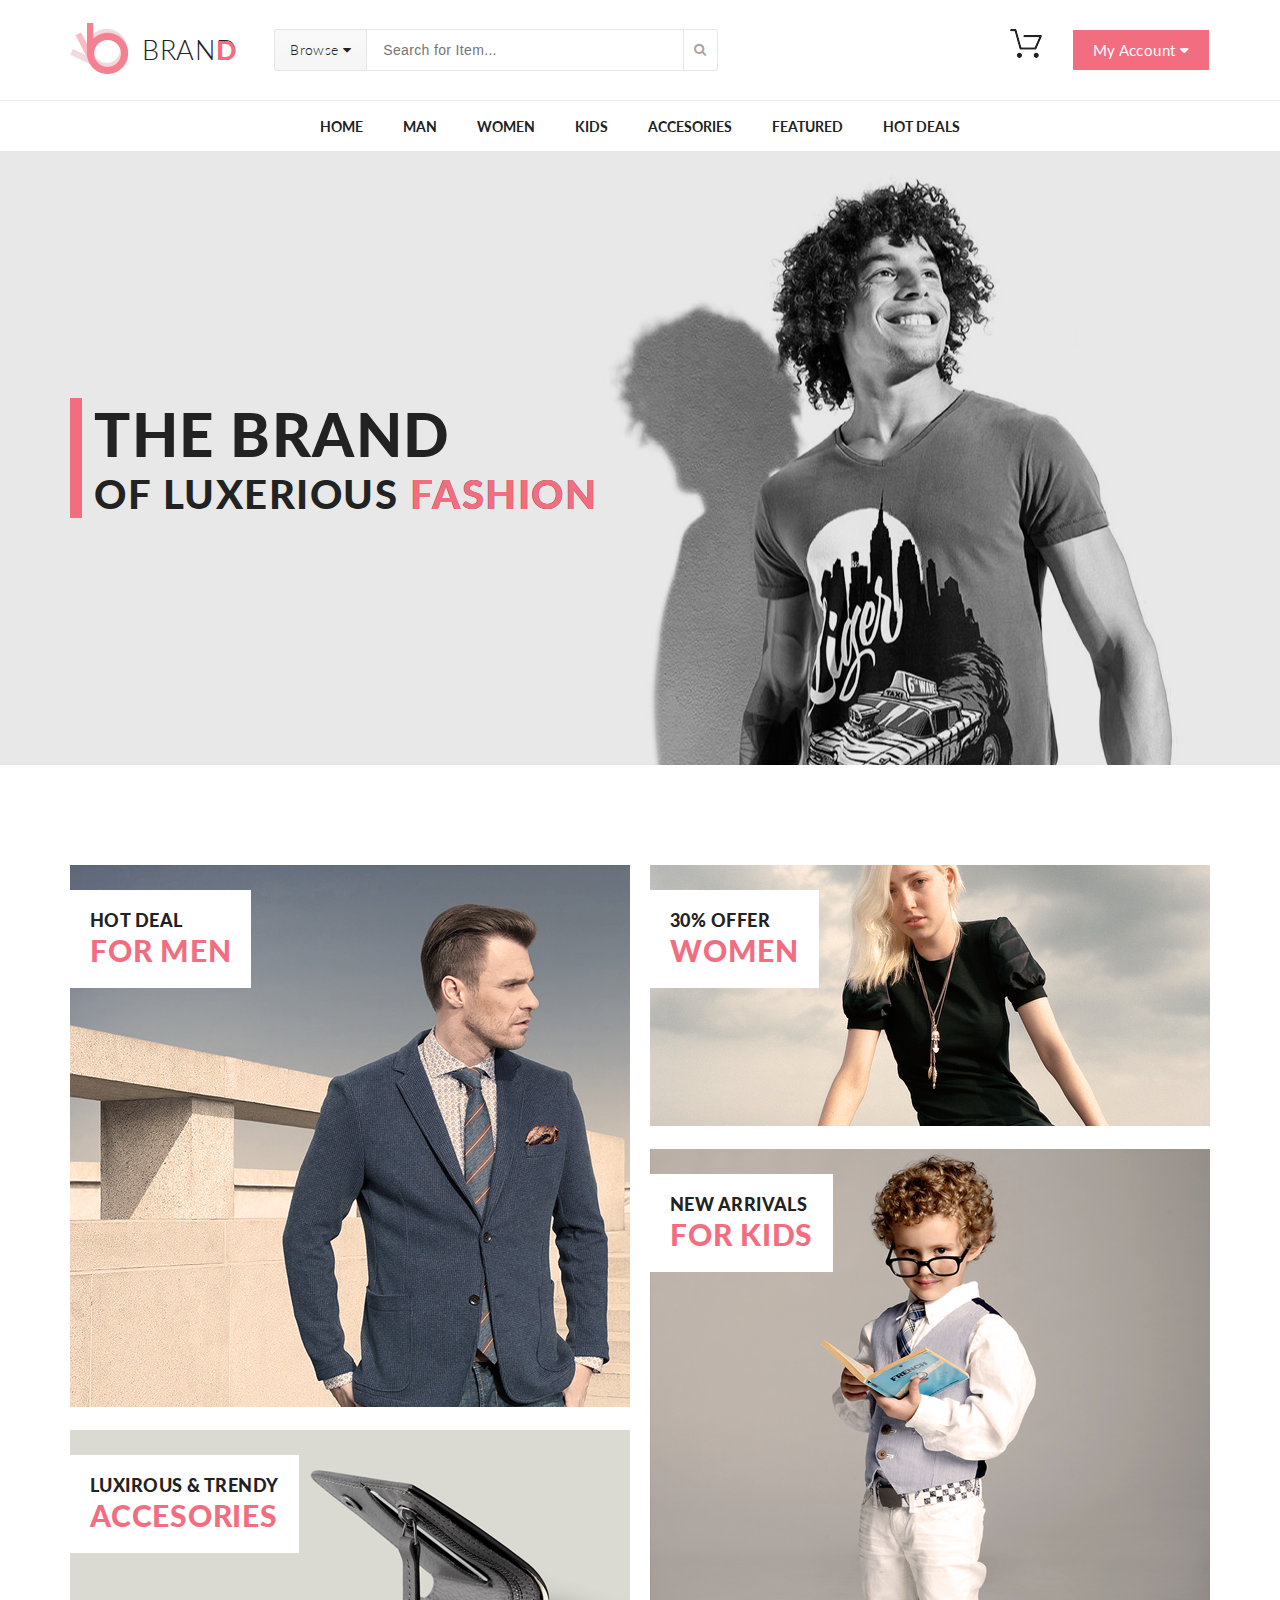
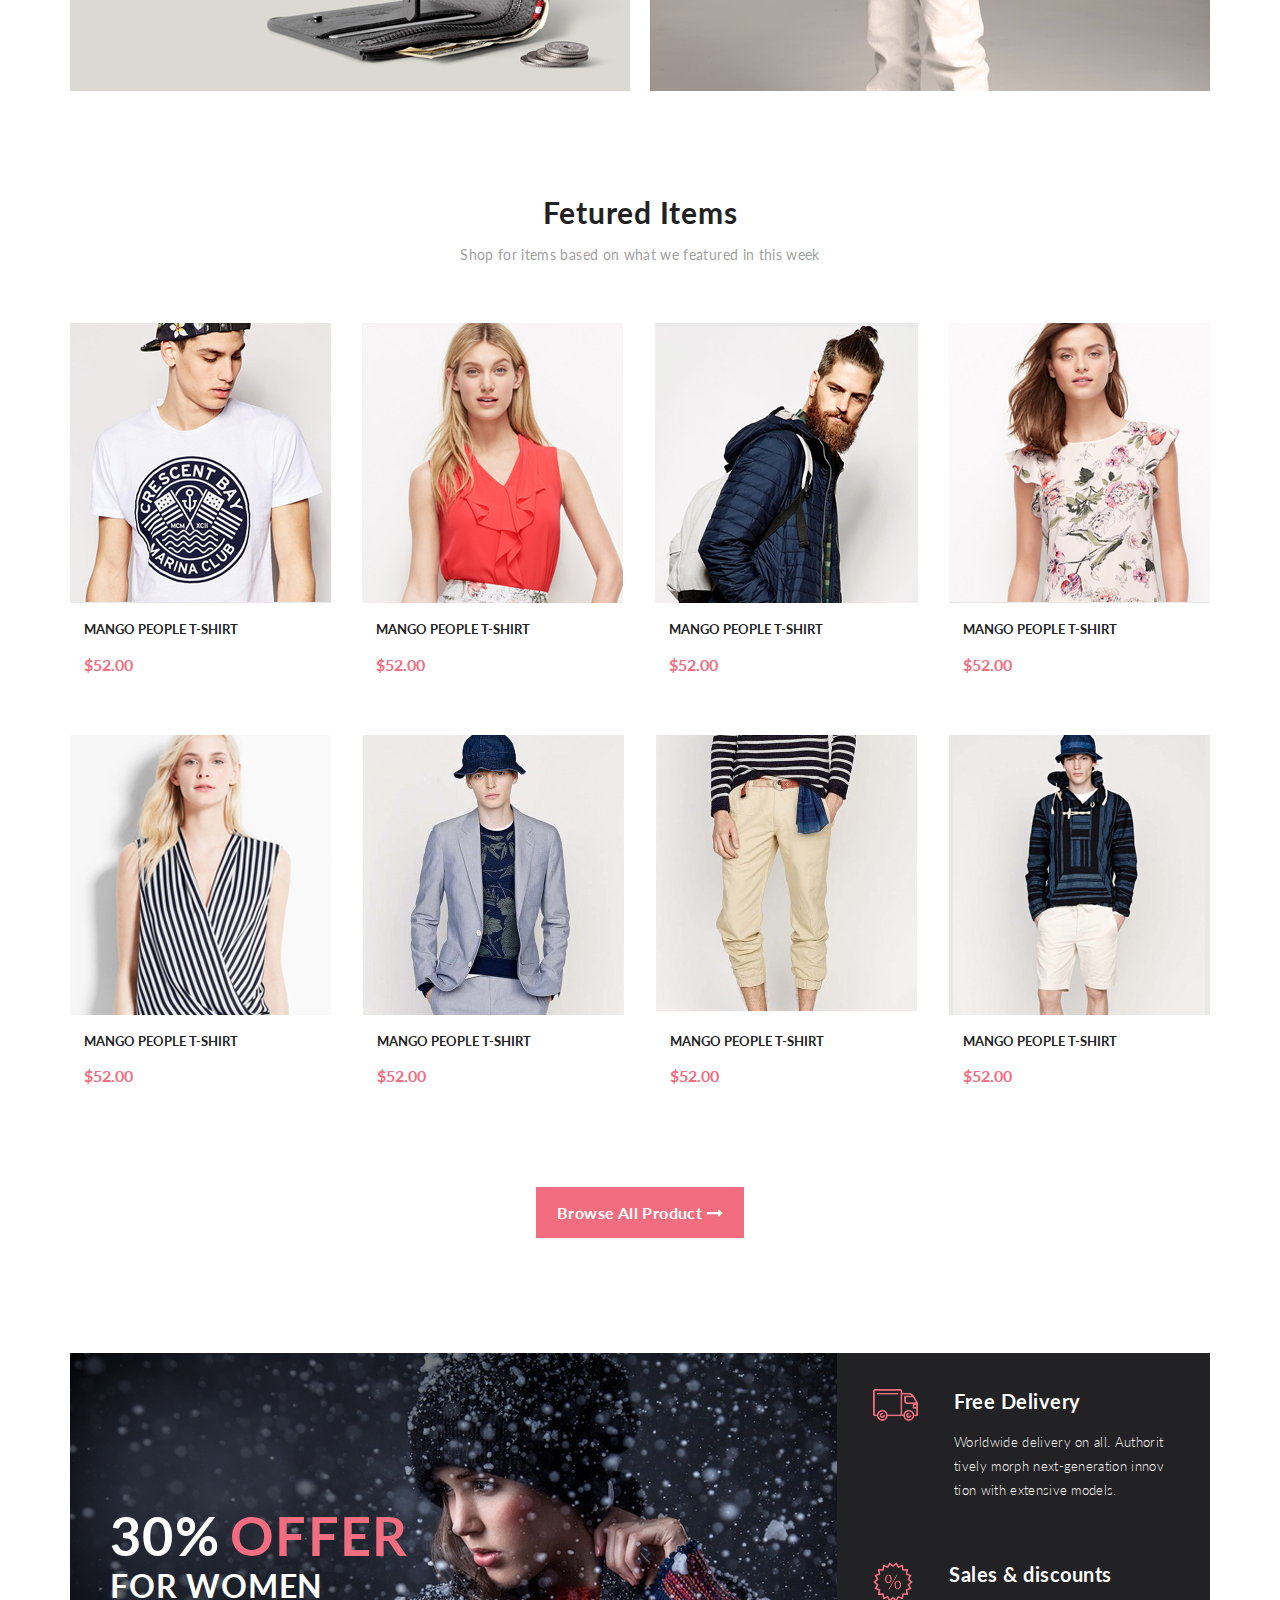
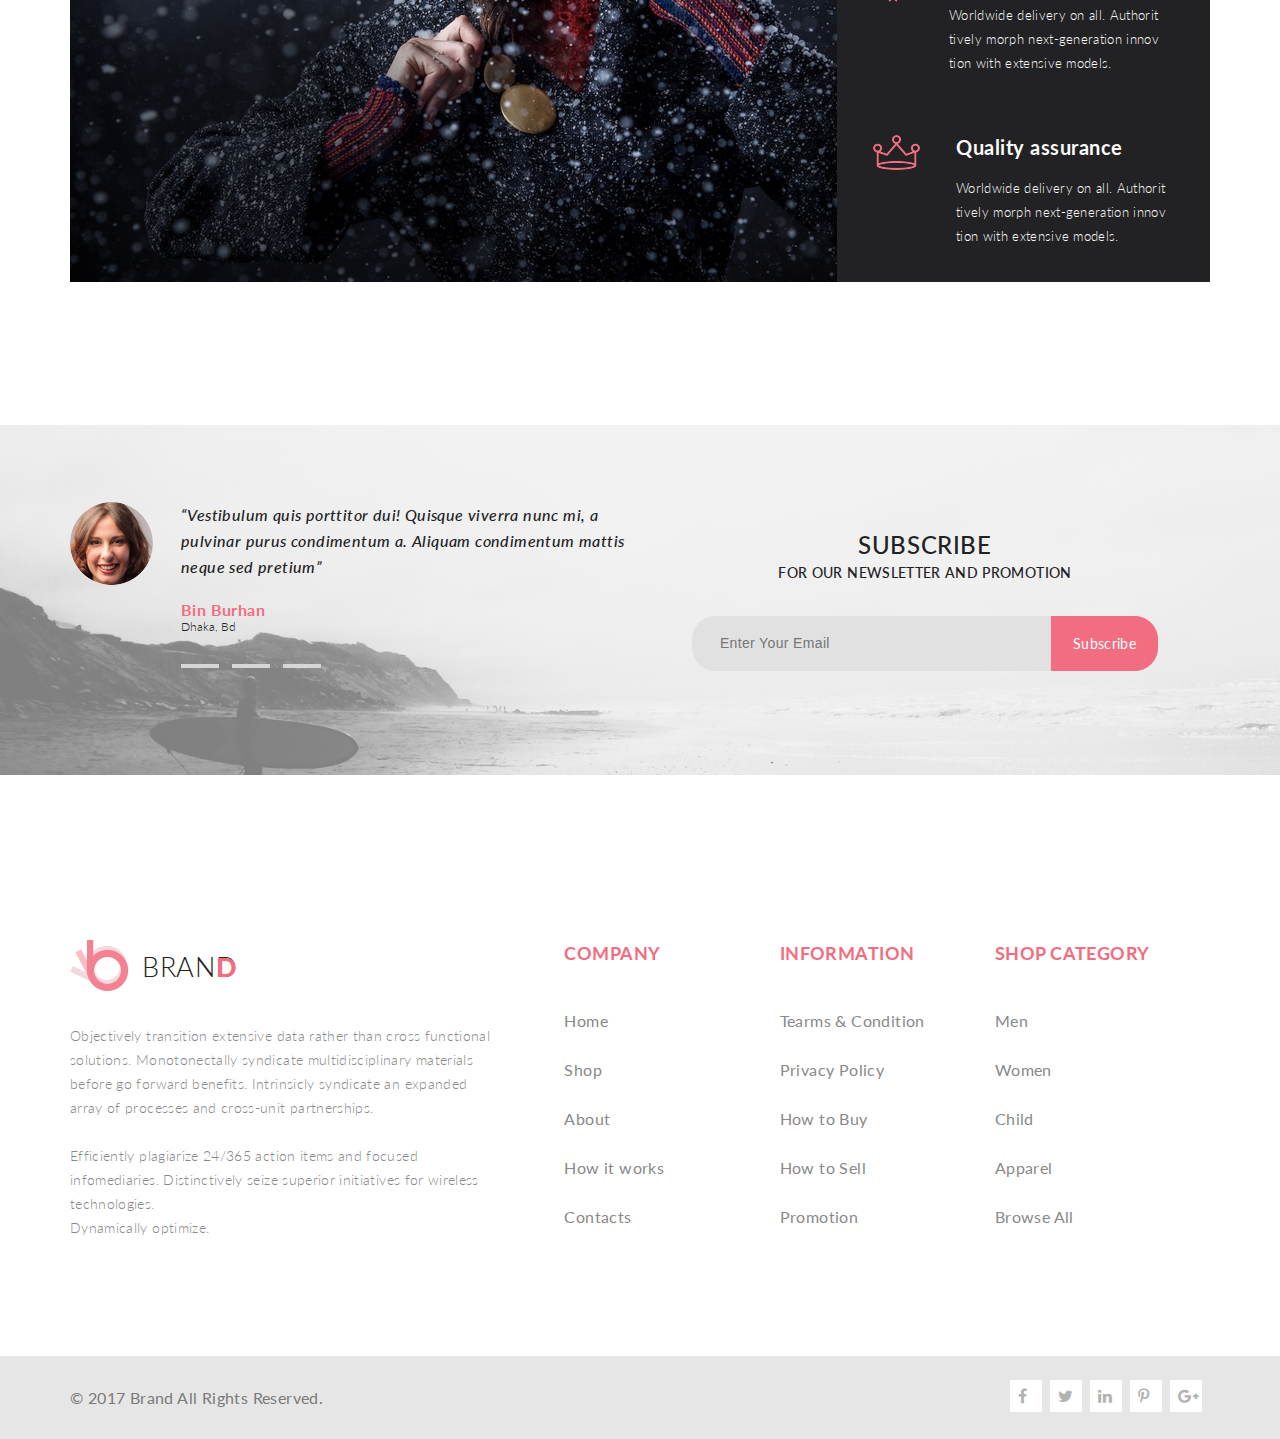
<file: index.html>
<!DOCTYPE html>
<html lang="en">

<head>
    <meta charset="UTF-8">
    <meta http-equiv="X-UA-Compatible" content="IE=edge">
    <meta name="viewport" content="width=device-width, initial-scale=1.0">
    <title>Document</title>
    <link rel="stylesheet" href="style.css">
    <link href='https://fonts.googleapis.com/css?family=Lato' rel='stylesheet'>
    <link rel="stylesheet" href="https://cdnjs.cloudflare.com/ajax/libs/font-awesome/4.7.0/css/font-awesome.min.css">
</head>

<body>
    <header>
        <div class="top">
            <div class="header">
                <div class="container">
                    <div class="leftside">
                        <div class="logo">
                            <a class="logo_href" href="index.html">
                                <div class="logo_icon">
                                    <img src="img/group_2_18.png" alt="logo">
                                </div>
                                <div class="logo_heading">
                                    Brand
                                </div>
                            </a>
                        </div>
                        <nav class="nav">
                            <div class="browse_button">
                                <a href="index.html">Browse <i class="fa fa-caret-down"></i></a>
                                <div class="drop_down">
                                    <div class="drop_down_women">
                                        <h3 class="drop_down_heading">Women</h3>
                                        <a class="drop_down_link" href="#">Dresses</a>
                                        <a class="drop_down_link" href="#">Tops</a>
                                        <a class="drop_down_link" href="#">Sweaters/Knits</a>
                                        <a class="drop_down_link" href="#">Jackets/Coast</a>
                                        <a class="drop_down_link" href="#">Blazers</a>
                                        <a class="drop_down_link" href="#">Denim</a>
                                        <a class="drop_down_link" href="#">Leggings/Pants</a>
                                        <a class="drop_down_link" href="#">Skirts/Shorts</a>
                                        <a class="drop_down_link" href="#">Accesories</a>
                                    </div>
                                    <div class="drop_down_men">
                                        <h3 class="drop_down_heading">Men</h3>
                                        <a class="drop_down_link" href="#">Tees/Tank tops</a>
                                        <a class="drop_down_link" href="#">Shirts/Polos</a>
                                        <a class="drop_down_link" href="#">Sweaters</a>
                                        <a class="drop_down_link" href="#">Sweatshirts/Hoodies</a>
                                        <a class="drop_down_link" href="#">Blazers</a>
                                        <a class="drop_down_link" href="#">Jackets/vests</a>
                                    </div>
                                </div>
                            </div>
                            <div class="searching">
                                <form action="#">
                                    <input type="text" placeholder="Search for Item...">
                                    <button type="submit" class="search_button"><i class="fa fa-search"></i></button>
                                </form>
                            </div>
                        </nav>
                    </div>
                    <div class="rightside">
                        <div class="basket">
                            <a href="index.html"><img src="img/forma_1_1113.png" alt="basket"></a>
                            <div class="cart">
                                <a class="cart_link" href="single page.html">
                                    <div class="product">
                                        <div class="left_part_product">
                                            <div class="product_photo">
                                                <img src="img/product_photo_1.png" alt="1 product">
                                            </div>

                                            <div class="product_about">
                                                <h3 class="product_heading">Rebox Zane</h3>
                                                <p class="product_stars"><i class="fa fa-star f123"></i><i
                                                        class="fa fa-star f123"></i><i class="fa fa-star f123"></i><i
                                                        class="fa fa-star f123"></i></p>
                                                <p class="product_count">1 x $250</p>
                                            </div>
                                        </div>
                                        <div class="delete_product">
                                            <a href="#">
                                                <i class="fa fa-times-circle"></i>
                                            </a>
                                        </div>
                                    </div>
                                </a>
                                <a class="cart_link" href="single page.html">
                                    <div class="product">
                                        <div class="left_part_product">
                                            <div class="product_photo">
                                                <img src="img/product_photo_2.png" alt="2 product">
                                            </div>
                                            <div class="product_about">
                                                <h3 class="product_heading">Rebox Zane</h3>
                                                <p class="product_stars"><i class="fa fa-star f123"></i><i
                                                        class="fa fa-star f123"></i><i class="fa fa-star f123"></i><i
                                                        class="fa fa-star f123"></i><i class="fa fa-star f123"></i></p>
                                                <p class="product_count">1 x $250</p>
                                            </div>
                                        </div>
                                        <div class="delete_product">
                                            <a href="#">
                                                <i class="fa fa-times-circle"></i>
                                            </a>
                                        </div>
                                    </div>
                                </a>
                                <div class="price">
                                    <p class="total">total</p>
                                    <p class="total_price">$500.00</p>
                                </div>
                                <a class="gotocart_link" href="checkout.html">
                                    <div class="button_checkout">
                                        checkout
                                    </div>
                                </a>
                                <a class="gotocart_link" href="#">
                                    <div class="button_gotocart">
                                        go to cart
                                    </div>
                                </a>
                            </div>
                        </div>
                        <div class="account">
                            <a href="index.html">My Account <i class="fa fa-caret-down"></i></a>
                        </div>
                    </div>
                </div>
            </div>
            <hr>
            <nav class="menu">
                <div class="container_menu">
                    <ul class="menu_data">
                        <li class="menu_list"> <a class="menu_link" href="index.html">Home</a></li>
                        <li class="menu_list"> <a class="menu_link" href="#">Man</a>
                            <div class="mega-box">
                                <div class="mega-item">
                                    <h3 class="mega-heading">Man</h3>
                                    <a class="mega_link" href="#">Dresses</a>
                                    <a class="mega_link" href="#">Tops</a>
                                    <a class="mega_link" href="#">Sweaters/Knits</a>
                                    <a class="mega_link" href="#">Jackets/Coast</a>
                                    <a class="mega_link" href="#">Blazers</a>
                                    <a class="mega_link" href="#">Denim</a>
                                    <a class="mega_link" href="#">Leggings/Pants</a>
                                    <a class="mega_link" href="#">Skirts/Shorts</a>
                                    <a class="mega_link" href="#">Accesories</a>
                                </div>
                                <div class="mega-item">
                                    <h3 class="mega-heading">Man</h3>
                                    <a class="mega_link" href="#">Dresses</a>
                                    <a class="mega_link" href="#">Tops</a>
                                    <a class="mega_link" href="#">Sweaters/Knits</a>
                                    <a class="mega_link" href="#">Jackets/Coast</a>
                                    <h3 class="mega-heading heading2">Man</h3>
                                    <a class="mega_link" href="#">Dresses</a>
                                    <a class="mega_link" href="#">Tops</a>
                                    <a class="mega_link" href="#">Sweaters/Knits</a>
                                </div>
                                <div class="mega-item">
                                    <h3 class="mega-heading">Man</h3>
                                    <a class="mega_link" href="#">Dresses</a>
                                    <a class="mega_link" href="#">Tops</a>
                                    <a class="mega_link" href="#">Sweaters/Knits</a>
                                    <a class="mega_link" href="#">Jackets/Coast</a>
                                    <a class="mega_link" href="#"><img class="image_box" src="img/rectangle_23_1802.png"
                                            alt="banner">
                                        <p class="supersale"> Super <br> sale!</p>
                                    </a>
                                </div>
                            </div>
                        </li>
                        <li class="menu_list"> <a class="menu_link" href="#">Women</a>
                            <div class="mega-box">
                                <div class="mega-item">
                                    <h3 class="mega-heading">Women</h3>
                                    <a class="mega_link" href="#">Dresses</a>
                                    <a class="mega_link" href="#">Tops</a>
                                    <a class="mega_link" href="#">Sweaters/Knits</a>
                                    <a class="mega_link" href="#">Jackets/Coast</a>
                                    <a class="mega_link" href="#">Blazers</a>
                                    <a class="mega_link" href="#">Denim</a>
                                    <a class="mega_link" href="#">Leggings/Pants</a>
                                    <a class="mega_link" href="#">Skirts/Shorts</a>
                                    <a class="mega_link" href="#">Accesories</a>
                                </div>
                                <div class="mega-item">
                                    <h3 class="mega-heading">Women</h3>
                                    <a class="mega_link" href="#">Dresses</a>
                                    <a class="mega_link" href="#">Tops</a>
                                    <a class="mega_link" href="#">Sweaters/Knits</a>
                                    <a class="mega_link" href="#">Jackets/Coast</a>
                                    <h3 class="mega-heading heading2">Women</h3>
                                    <a class="mega_link" href="#">Dresses</a>
                                    <a class="mega_link" href="#">Tops</a>
                                    <a class="mega_link" href="#">Sweaters/Knits</a>
                                </div>
                                <div class="mega-item">
                                    <h3 class="mega-heading">Women</h3>
                                    <a class="mega_link" href="#">Dresses</a>
                                    <a class="mega_link" href="#">Tops</a>
                                    <a class="mega_link" href="#">Sweaters/Knits</a>
                                    <a class="mega_link" href="#">Jackets/Coast</a>
                                    <a class="mega_link" href="#"><img class="image_box" src="img/rectangle_23_1802.png"
                                            alt="banner">
                                        <p class="supersale"> Super <br> sale!</p>
                                    </a>
                                </div>
                            </div>
                        </li>
                        <li class="menu_list"> <a class="menu_link" href="#">Kids</a>
                            <div class="mega-box">
                                <div class="mega-item">
                                    <h3 class="mega-heading">Kids</h3>
                                    <a class="mega_link" href="#">Dresses</a>
                                    <a class="mega_link" href="#">Tops</a>
                                    <a class="mega_link" href="#">Sweaters/Knits</a>
                                    <a class="mega_link" href="#">Jackets/Coast</a>
                                    <a class="mega_link" href="#">Blazers</a>
                                    <a class="mega_link" href="#">Denim</a>
                                    <a class="mega_link" href="#">Leggings/Pants</a>
                                    <a class="mega_link" href="#">Skirts/Shorts</a>
                                    <a class="mega_link" href="#">Accesories</a>
                                </div>
                                <div class="mega-item">
                                    <h3 class="mega-heading">Kids</h3>
                                    <a class="mega_link" href="#">Dresses</a>
                                    <a class="mega_link" href="#">Tops</a>
                                    <a class="mega_link" href="#">Sweaters/Knits</a>
                                    <a class="mega_link" href="#">Jackets/Coast</a>
                                    <h3 class="mega-heading heading2">Kids</h3>
                                    <a class="mega_link" href="#">Dresses</a>
                                    <a class="mega_link" href="#">Tops</a>
                                    <a class="mega_link" href="#">Sweaters/Knits</a>
                                </div>
                                <div class="mega-item">
                                    <h3 class="mega-heading">Kids</h3>
                                    <a class="mega_link" href="#">Dresses</a>
                                    <a class="mega_link" href="#">Tops</a>
                                    <a class="mega_link" href="#">Sweaters/Knits</a>
                                    <a class="mega_link" href="#">Jackets/Coast</a>
                                    <a class="mega_link" href="#"><img class="image_box" src="img/rectangle_23_1802.png"
                                            alt="banner">
                                        <p class="supersale"> Super <br> sale!</p>
                                    </a>
                                </div>
                            </div>
                        </li>
                        <li class="menu_list"> <a class="menu_link" href="#">Accesories</a>
                            <div class="mega-box">
                                <div class="mega-item">
                                    <h3 class="mega-heading">Accesories</h3>
                                    <a class="mega_link" href="#">Dresses</a>
                                    <a class="mega_link" href="#">Tops</a>
                                    <a class="mega_link" href="#">Sweaters/Knits</a>
                                    <a class="mega_link" href="#">Jackets/Coast</a>
                                    <a class="mega_link" href="#">Blazers</a>
                                    <a class="mega_link" href="#">Denim</a>
                                    <a class="mega_link" href="#">Leggings/Pants</a>
                                    <a class="mega_link" href="#">Skirts/Shorts</a>
                                    <a class="mega_link" href="#">Accesories</a>
                                </div>
                                <div class="mega-item">
                                    <h3 class="mega-heading">Accesories</h3>
                                    <a class="mega_link" href="#">Dresses</a>
                                    <a class="mega_link" href="#">Tops</a>
                                    <a class="mega_link" href="#">Sweaters/Knits</a>
                                    <a class="mega_link" href="#">Jackets/Coast</a>
                                    <h3 class="mega-heading heading2">Accesories</h3>
                                    <a class="mega_link" href="#">Dresses</a>
                                    <a class="mega_link" href="#">Tops</a>
                                    <a class="mega_link" href="#">Sweaters/Knits</a>
                                </div>
                                <div class="mega-item">
                                    <h3 class="mega-heading">Accesories</h3>
                                    <a class="mega_link" href="#">Dresses</a>
                                    <a class="mega_link" href="#">Tops</a>
                                    <a class="mega_link" href="#">Sweaters/Knits</a>
                                    <a class="mega_link" href="#">Jackets/Coast</a>
                                    <a class="mega_link" href="#"><img class="image_box" src="img/rectangle_23_1802.png"
                                            alt="banner">
                                        <p class="supersale"> Super <br> sale!</p>
                                    </a>
                                </div>
                            </div>
                        </li>
                        <li class="menu_list menu_list_last"> <a class="menu_link" href="#">Featured</a>
                            <div class="mega-box">
                                <div class="mega-item">
                                    <h3 class="mega-heading">Featured</h3>
                                    <a class="mega_link" href="#">Dresses</a>
                                    <a class="mega_link" href="#">Tops</a>
                                    <a class="mega_link" href="#">Sweaters/Knits</a>
                                    <a class="mega_link" href="#">Jackets/Coast</a>
                                    <a class="mega_link" href="#">Blazers</a>
                                    <a class="mega_link" href="#">Denim</a>
                                    <a class="mega_link" href="#">Leggings/Pants</a>
                                    <a class="mega_link" href="#">Skirts/Shorts</a>
                                    <a class="mega_link" href="#">Accesories</a>
                                </div>
                                <div class="mega-item">
                                    <h3 class="mega-heading">Featured</h3>
                                    <a class="mega_link" href="#">Dresses</a>
                                    <a class="mega_link" href="#">Tops</a>
                                    <a class="mega_link" href="#">Sweaters/Knits</a>
                                    <a class="mega_link" href="#">Jackets/Coast</a>
                                    <h3 class="mega-heading heading2">Featured</h3>
                                    <a class="mega_link" href="#">Dresses</a>
                                    <a class="mega_link" href="#">Tops</a>
                                    <a class="mega_link" href="#">Sweaters/Knits</a>
                                </div>
                                <div class="mega-item">
                                    <h3 class="mega-heading">Featured</h3>
                                    <a class="mega_link" href="#">Dresses</a>
                                    <a class="mega_link" href="#">Tops</a>
                                    <a class="mega_link" href="#">Sweaters/Knits</a>
                                    <a class="mega_link" href="#">Jackets/Coast</a>
                                    <a class="mega_link" href="#"><img class="image_box" src="img/rectangle_23_1802.png"
                                            alt="banner">
                                        <p class="supersale"> Super <br> sale!</p>
                                    </a>
                                </div>
                            </div>
                        </li>
                        <li class="menu_list menu_list_last"> <a class="menu_link" href="#">Hot deals</a>
                            <div class="mega-box">
                                <div class="mega-item">
                                    <article>
                                        <h3 class="mega-heading">Hot deals</h3>
                                        <a class="mega_link" href="#">Dresses</a>
                                        <a class="mega_link" href="#">Tops</a>
                                        <a class="mega_link" href="#">Sweaters/Knits</a>
                                        <a class="mega_link" href="#">Jackets/Coast</a>
                                        <a class="mega_link" href="#">Blazers</a>
                                        <a class="mega_link" href="#">Denim</a>
                                        <a class="mega_link" href="#">Leggings/Pants</a>
                                        <a class="mega_link" href="#">Skirts/Shorts</a>
                                        <a class="mega_link" href="#">Accesories</a>
                                    </article>
                                </div>
                                <div class="mega-item">
                                    <article>
                                        <h3 class="mega-heading">Hot deals</h3>
                                        <a class="mega_link" href="#">Dresses</a>
                                        <a class="mega_link" href="#">Tops</a>
                                        <a class="mega_link" href="#">Sweaters/Knits</a>
                                        <a class="mega_link" href="#">Jackets/Coast</a>
                                        <h3 class="mega-heading heading2">Hot deals</h3>
                                        <a class="mega_link" href="#">Dresses</a>
                                        <a class="mega_link" href="#">Tops</a>
                                        <a class="mega_link" href="#">Sweaters/Knits</a>
                                    </article>
                                </div>
                                <div class="mega-item">
                                    <article>
                                        <h3 class="mega-heading">Hot deals</h3>
                                        <a class="mega_link" href="#">Dresses</a>
                                        <a class="mega_link" href="#">Tops</a>
                                        <a class="mega_link" href="#">Sweaters/Knits</a>
                                        <a class="mega_link" href="#">Jackets/Coast</a>
                                        <a class="mega_link" href="#"><img class="image_box"
                                                src="img/rectangle_23_1802.png" alt="banner">
                                            <p class="supersale"> Super <br> sale!</p>
                                        </a>
                                    </article>
                                </div>
                            </div>
                        </li>
                    </ul>
                </div>
            </nav>
        </div>
        <div class="main_screen">
            <div class="container">
                <div class="heading">
                    <div class="heading_text">
                        <div class="text">
                            The brand
                            <div class="subtext">
                                Of luxerious fashion
                            </div>
                        </div>
                    </div>
                </div>
            </div>
        </div>
    </header>
    <main>
        <section class="categories container">
            <div class="left_part">
                <div class="for_men">
                    <a href="#man">
                        <div class="card">
                            <img class="big_card" src="img/rectangle_19_1130.png" alt="card 1">
                            <div class="banner">
                                <div class="subtext_banner">
                                    Hot deal
                                </div>
                                <div class="text_banner">
                                    For men
                                </div>
                            </div>
                        </div>
                    </a>
                </div>
                <div class="accesories">
                    <a href="#accesories">
                        <div class="card">
                            <img class="small_card" src="img/rectangle_19_copy_3_1144.png" alt="card 2">
                            <div class="banner">
                                <div class="subtext_banner">
                                    Luxirous & Trendy
                                </div>
                                <div class="text_banner">
                                    Accesories
                                </div>
                            </div>
                        </div>
                    </a>
                </div>
            </div>
            <div class="right_part">
                <div class="for_woman">
                    <a href="#woman">
                        <div class="card">
                            <img class="small_card" src="img//rectangle_19_copy_1136.png" alt="card 3">
                            <div class="banner">
                                <div class="subtext_banner">
                                    30% offer
                                </div>
                                <div class="text_banner">
                                    Women
                                </div>
                            </div>
                        </div>
                    </a>
                </div>
                <div class="for_kids">
                    <a href="for_kids">
                        <div class="card">
                            <img class="big_card" src="img/rectangle_19_copy_2_1137.png" alt="card 4">
                            <div class="banner">
                                <div class="subtext_banner">
                                    new arrivals
                                </div>
                                <div class="text_banner">
                                    For kids
                                </div>
                            </div>
                        </div>
                    </a>
                </div>
            </div>
        </section>
        <section class="featured_items container">
            <article>
                <h1 class="heading_featured_items">Fetured Items</h1>
                <p class="p_featured_items">Shop for items based on what we featured in this week</p>
            </article>
            <div class="featured_cards">
                <div class="row first_row">
                    <nav class="featured_card">
                        <a class="item_link" href="single page.html">
                            <img class="featured_card_img" src="img/featured_1.png" alt="first_card">
                            <div class="featured_card_info">
                                <p class="featured_card_heading">Mango People T-shirt</p>
                                <p class="featured_card_price">$52.00</p>
                            </div>
                        </a>
                        <div class="cart-box">
                            <a class="cart-link" href="#">
                                <img src="img/cart_add.png" alt="cart">
                                <p class="add_text">Add to Cart</p>
                            </a>
                        </div>
                    </nav>
                    <nav class="featured_card">
                        <a class="item_link" href="single page.html">
                            <img class="featured_card_img" src="img/featured_2.png" alt="second_card">
                            <div class="featured_card_info">
                                <p class="featured_card_heading">Mango People T-shirt</p>
                                <p class="featured_card_price">$52.00</p>
                            </div>
                        </a>
                        <div class="cart-box">
                            <a class="cart-link" href="#">
                                <img src="img/cart_add.png" alt="cart">
                                <p class="add_text">Add to Cart</p>
                            </a>
                        </div>
                    </nav>
                    <nav class="featured_card">
                        <a class="item_link" href="single page.html">
                            <img class="featured_card_img" src="img/featured_3.png" alt="third_card">
                            <div class="featured_card_info">
                                <p class="featured_card_heading">Mango People T-shirt</p>
                                <p class="featured_card_price">$52.00</p>
                            </div>
                        </a>
                        <div class="cart-box">
                            <a class="cart-link" href="#">
                                <img src="img/cart_add.png" alt="cart">
                                <p class="add_text">Add to Cart</p>
                            </a>
                        </div>
                    </nav>
                    <nav class="featured_card">
                        <a class="item_link" href="single page.html">
                            <img class="featured_card_img" src="img/featured_4.png" alt="fourth_card">
                            <div class="featured_card_info">
                                <p class="featured_card_heading">Mango People T-shirt</p>
                                <p class="featured_card_price">$52.00</p>
                            </div>
                        </a>
                        <div class="cart-box">
                            <a class="cart-link" href="#">
                                <img src="img/cart_add.png" alt="cart">
                                <p class="add_text">Add to Cart</p>
                            </a>
                        </div>
                    </nav>
                </div>
                <div class="row second_row">
                    <nav class="featured_card">
                        <a class="item_link" href="single page.html">
                            <img class="featured_card_img" src="img/featured_5.png" alt="fifth_card">
                            <div class="featured_card_info">
                                <p class="featured_card_heading">Mango People T-shirt</p>
                                <p class="featured_card_price">$52.00</p>
                            </div>
                        </a>
                        <div class="cart-box">
                            <a class="cart-link" href="#">
                                <img src="img/cart_add.png" alt="cart">
                                <p class="add_text">Add to Cart</p>
                            </a>
                        </div>
                    </nav>
                    <nav class="featured_card">
                        <a class="item_link" href="single page.html">
                            <img class="featured_card_img" src="img/featured_6.png" alt="sixth_card">
                            <div class="featured_card_info">
                                <p class="featured_card_heading">Mango People T-shirt</p>
                                <p class="featured_card_price">$52.00</p>
                            </div>
                        </a>
                        <div class="cart-box">
                            <a class="cart-link" href="#">
                                <img src="img/cart_add.png" alt="cart">
                                <p class="add_text">Add to Cart</p>
                            </a>
                        </div>
                    </nav>
                    <nav class="featured_card">
                        <a class="item_link" href="single page.html">
                            <img class="featured_card_img" src="img/featured_7.png" alt="seventh_card">
                            <div class="featured_card_info">
                                <p class="featured_card_heading">Mango People T-shirt</p>
                                <p class="featured_card_price">$52.00</p>
                            </div>
                        </a>
                        <div class="cart-box">
                            <a class="cart-link" href="#">
                                <img src="img/cart_add.png" alt="cart">
                                <p class="add_text">Add to Cart</p>
                            </a>
                        </div>
                    </nav>
                    <nav class="featured_card">
                        <a class="item_link" href="single page.html">
                            <img class="featured_card_img" src="img/featured_8.png" alt="eighth_card">
                            <div class="featured_card_info">
                                <p class="featured_card_heading">Mango People T-shirt</p>
                                <p class="featured_card_price">$52.00</p>
                            </div>
                        </a>
                        <div class="cart-box">
                            <a class="cart-link" href="#">
                                <img src="img/cart_add.png" alt="cart">
                                <p class="add_text">Add to Cart</p>
                            </a>
                        </div>
                    </nav>
                </div>
            </div>

            <div class="f_button">
                <a href="product.html">
                    <p class="featured_button">Browse All Product <i class="fa fa-long-arrow-right"></i></p>
                </a>
            </div>
        </section>
        <section class="offer container">
            <img class="offer_img" src="img/rectangle_21_copy_1314.png" alt="women offer">
            <img class="offer_img_shadow" src="img/backgrounddark.png" alt="shadow">
            <div class="offer_text">
                <h1 class="offer_heading">30% </h1>
                <h1 class="offer_heading heading_2"> offer </h1>
                <h2 class="offer_subheading">for women</h2>
            </div>

            <div class="qualities">
                <div class="quality">
                    <div class="image_holder">
                        <img class="quality_img" src="img/delivery_icon.png" alt="delivery">
                    </div>
                    <div class="quality_text">
                        <h1 class="quality_heading">Free Delivery</h1>
                        <p class="quality_p">Worldwide delivery on all. Authorit tively morph next-generation innov tion
                            with
                            extensive models.</p>
                    </div>
                </div>
                <div class="quality">
                    <div class="image_holder">
                        <img class="quality_img" src="img/discount_icon.png" alt="discount">
                    </div>
                    <div class="quality_text">
                        <h1 class="quality_heading">Sales & discounts</h1>
                        <p class="quality_p">Worldwide delivery on all. Authorit tively morph next-generation innov tion
                            with
                            extensive models.</p>
                    </div>
                </div>
                <div class="quality quality_last">
                    <div class="image_holder">
                        <img class="quality_img" src="img/crown_icon.png" alt="crown">
                    </div>
                    <div class="quality_text">
                        <h1 class="quality_heading">Quality assurance</h1>
                        <p class="quality_p">Worldwide delivery on all. Authorit tively morph next-generation innov tion
                            with
                            extensive models.</p>
                    </div>
                </div>
            </div>
        </section>
        <section class="subscribe_block">
            <div class="container">
                <div class="subscribe_inside">
                    <div class="subscribe_left_part">
                        <div class="comment">
                            <div class="comment_img_holder">
                                <img class="comment_img" src="img/women.png" alt="women">
                            </div>
                            <div class="comment_text">
                                <p class="comment_p">“Vestibulum quis porttitor dui! Quisque viverra nunc mi,
                                    a pulvinar purus condimentum a. Aliquam condimentum mattis neque sed pretium”</p>
                                <p class="comment_author">
                                    Bin Burhan
                                </p>
                                <p class="comment_subauthor">Dhaka, Bd</p>
                                <div class="comment_menu">
                                    <div class="comment_menu_block"><a href="#"></a></div>
                                    <div class="comment_menu_block"><a href="#"> </a></div>
                                    <div class="comment_menu_block"><a href="#"> </a></div>
                                </div>
                            </div>
                        </div>
                    </div>
                    <div class="subscribe_right_part">
                        <h1 class="form_heading">subscribe</h1>
                        <h3 class="form_subheading">FOR OUR NEWSLETTER AND PROMOTION</h3>
                        <div class="form_email">
                            <form class="form_email_a" action="#">
                                <input class="form_input" type="email" placeholder="Enter Your Email" required>
                                <button class="form_button">Subscribe</button>
                            </form>
                        </div>
                    </div>
                </div>
            </div>
        </section>
    </main>
    <footer class="footer">
        <div class="footer_top  container">
            <div class="footer_info">
                <div class="footer_logo">
                    <a class="logo_href" href="index.html">
                        <div class="logo_icon">
                            <img src="img/group_2_18.png" alt="logo">
                        </div>
                        <div class="logo_heading">
                            Brand
                        </div>
                    </a>
                </div>
                <div class="info_about">
                    <p class="about_p">Objectively transition extensive data rather than cross functional solutions.
                        Monotonectally syndicate multidisciplinary materials before go forward benefits. Intrinsicly
                        syndicate an expanded array of processes and cross-unit partnerships.
                        <br>
                        <br>
                        Efficiently plagiarize 24/365 action items and focused infomediaries.
                        Distinctively seize superior initiatives for wireless technologies.
                        <br>
                        Dynamically optimize.
                    </p>
                </div>
            </div>
            <div class="footer_menu">
                <h1 class="footer_menu_heading">Company</h1>
                <a href="index.html">
                    <p class="footer_menu_p">Home</p>
                </a>
                <a href="#">
                    <p class="footer_menu_p">Shop</p>
                </a>
                <a href="#">
                    <p class="footer_menu_p">About</p>
                </a>
                <a href="#">
                    <p class="footer_menu_p">How it works</p>
                </a>
                <a href="#">
                    <p class="footer_menu_p last">Contacts</p>
                </a>
            </div>
            <div class="footer_menu">
                <h1 class="footer_menu_heading">Information</h1>
                <a href="#">
                    <p class="footer_menu_p">Tearms & Condition</p>
                </a>
                <a href="#">
                    <p class="footer_menu_p">Privacy Policy</p>
                </a>
                <a href="#">
                    <p class="footer_menu_p">How to Buy</p>
                </a>
                <a href="#">
                    <p class="footer_menu_p">How to Sell</p>
                </a>
                <a href="#">
                    <p class="footer_menu_p last">Promotion</p>
                </a>
            </div>
            <div class="footer_menu">
                <h1 class="footer_menu_heading">Shop category</h1>
                <a href="#">
                    <p class="footer_menu_p">Men</p>
                </a>
                <a href="#">
                    <p class="footer_menu_p">Women</p>
                </a>
                <a href="#">
                    <p class="footer_menu_p">Child</p>
                </a>
                <a href="#">
                    <p class="footer_menu_p">Apparel</p>
                </a>
                <a href="#">
                    <p class="footer_menu_p last">Browse All</p>
                </a>
            </div>
        </div>
        <div class="footer_bot">
            <div class="container">
                <div class="footer_bot_info">
                    <div class="rights">
                        <p class="rights_text">© 2017 Brand All Rights Reserved.</p>
                    </div>
                    <div class="icons">
                        <ul class="icons_list">
                            <li class="icon"><a class="icon_a" href="#"><i class="fa fa-facebook"></i></a></li>
                            <li class="icon"><a class="icon_a" href="#"><i class="fa fa-twitter"></i></a></li>
                            <li class="icon"><a class="icon_a" href="#"><i class="fa fa-linkedin"></i></a></li>
                            <li class="icon"><a class="icon_a" href="#"><i class="fa fa-pinterest-p"></i></a></li>
                            <li class="icon last"><a class="icon_a" href="#"><i class="fa fa-google-plus"></i></a></li>
                        </ul>
                    </div>
                </div>
            </div>
        </div>
    </footer>
</body>

</html>
</file>
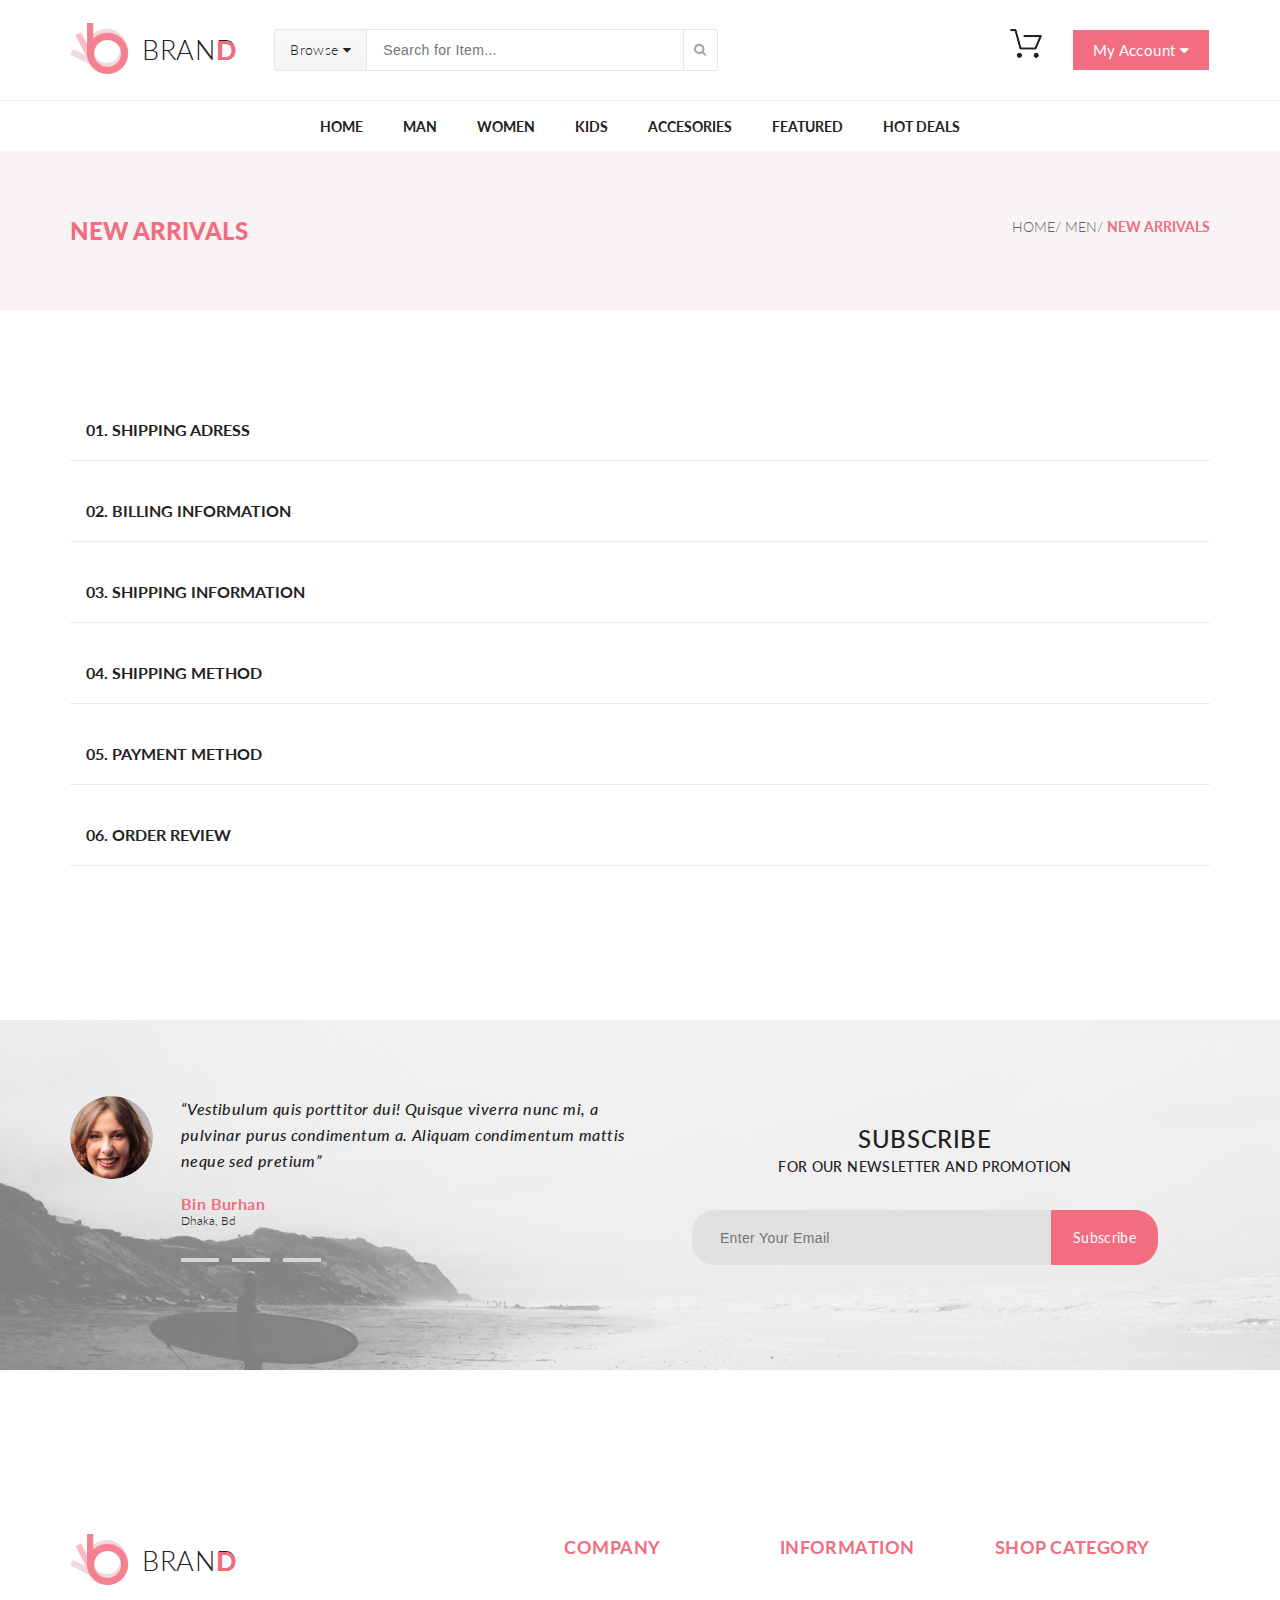
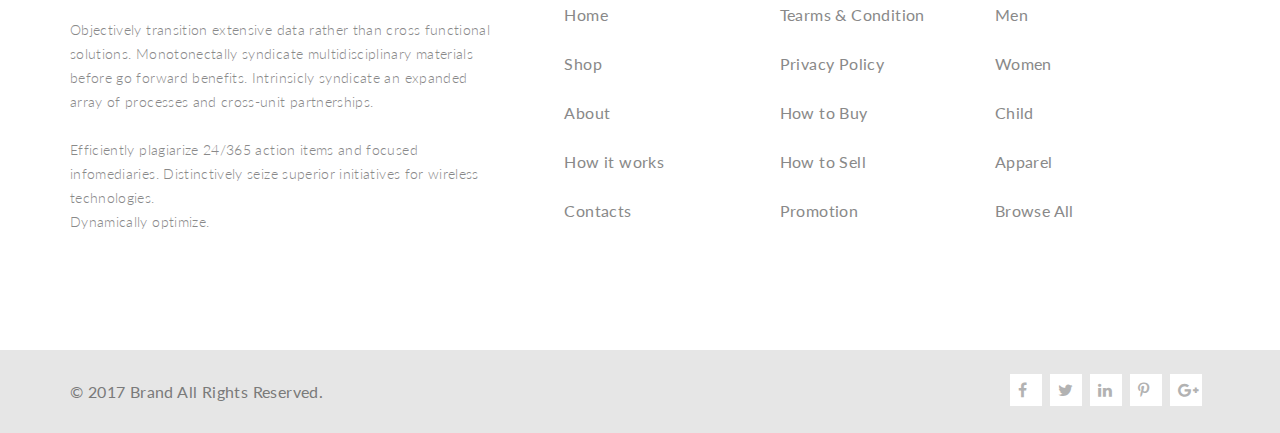
<file: checkout.html>
<!DOCTYPE html>
<html lang="en">

<head>
    <meta charset="UTF-8">
    <meta http-equiv="X-UA-Compatible" content="IE=edge">
    <meta name="viewport" content="width=device-width, initial-scale=1.0">
    <title>Document</title>
    <link rel="stylesheet" href="style.css">
    <link href='https://fonts.googleapis.com/css?family=Lato' rel='stylesheet'>
    <link rel="stylesheet" href="https://cdnjs.cloudflare.com/ajax/libs/font-awesome/4.7.0/css/font-awesome.min.css">
</head>

<body>
    <div class="top">
        <div class="header">
            <div class="container">
                <div class="leftside">
                    <div class="logo">
                        <a class="logo_href" href="index.html">
                            <div class="logo_icon">
                                <img src="img/group_2_18.png" alt="logo">
                            </div>
                            <div class="logo_heading">
                                Brand
                            </div>
                        </a>
                    </div>
                    <nav class="nav">
                        <div class="browse_button">
                            <a href="index.html">Browse <i class="fa fa-caret-down"></i></a>
                            <div class="drop_down">
                                <div class="drop_down_women">
                                    <h3 class="drop_down_heading">Women</h3>
                                    <a class="drop_down_link" href="#">Dresses</a>
                                    <a class="drop_down_link" href="#">Tops</a>
                                    <a class="drop_down_link" href="#">Sweaters/Knits</a>
                                    <a class="drop_down_link" href="#">Jackets/Coast</a>
                                    <a class="drop_down_link" href="#">Blazers</a>
                                    <a class="drop_down_link" href="#">Denim</a>
                                    <a class="drop_down_link" href="#">Leggings/Pants</a>
                                    <a class="drop_down_link" href="#">Skirts/Shorts</a>
                                    <a class="drop_down_link" href="#">Accesories</a>
                                </div>
                                <div class="drop_down_men">
                                    <h3 class="drop_down_heading">Men</h3>
                                    <a class="drop_down_link" href="#">Tees/Tank tops</a>
                                    <a class="drop_down_link" href="#">Shirts/Polos</a>
                                    <a class="drop_down_link" href="#">Sweaters</a>
                                    <a class="drop_down_link" href="#">Sweatshirts/Hoodies</a>
                                    <a class="drop_down_link" href="#">Blazers</a>
                                    <a class="drop_down_link" href="#">Jackets/vests</a>
                                </div>
                            </div>
                        </div>
                        <div class="searching">
                            <form action="#">
                                <input type="text" placeholder="Search for Item...">
                                <button type="submit" class="search_button"><i class="fa fa-search"></i></button>
                            </form>
                        </div>
                    </nav>
                </div>
                <div class="rightside">
                    <div class="basket">
                        <a href="index.html"><img src="img/forma_1_1113.png" alt="basket"></a>
                        <div class="cart">
                            <a class="cart_link" href="single page.html">
                                <div class="product">
                                    <div class="left_part_product">
                                        <div class="product_photo">
                                            <img src="img/product_photo_1.png" alt="1 product">
                                        </div>

                                        <div class="product_about">
                                            <h3 class="product_heading">Rebox Zane</h3>
                                            <p class="product_stars"><i class="fa fa-star f123"></i><i
                                                    class="fa fa-star f123"></i><i class="fa fa-star f123"></i><i
                                                    class="fa fa-star f123"></i></p>
                                            <p class="product_count">1 x $250</p>
                                        </div>
                                    </div>
                                    <div class="delete_product">
                                        <a href="#">
                                            <i class="fa fa-times-circle"></i>
                                        </a>
                                    </div>
                                </div>
                            </a>
                            <a class="cart_link" href="single page.html">
                                <div class="product">
                                    <div class="left_part_product">
                                        <div class="product_photo">
                                            <img src="img/product_photo_2.png" alt="2 product">
                                        </div>
                                        <div class="product_about">
                                            <h3 class="product_heading">Rebox Zane</h3>
                                            <p class="product_stars"><i class="fa fa-star f123"></i><i
                                                    class="fa fa-star f123"></i><i class="fa fa-star f123"></i><i
                                                    class="fa fa-star f123"></i><i class="fa fa-star f123"></i></p>
                                            <p class="product_count">1 x $250</p>
                                        </div>
                                    </div>
                                    <div class="delete_product">
                                        <a href="#">
                                            <i class="fa fa-times-circle"></i>
                                        </a>
                                    </div>
                                </div>
                            </a>
                            <div class="price">
                                <p class="total">total</p>
                                <p class="total_price">$500.00</p>
                            </div>
                            <a class="gotocart_link" href="checkout.html">
                                <div class="button_checkout">
                                    checkout
                                </div>
                            </a>
                            <a class="gotocart_link" href="#">
                                <div class="button_gotocart">
                                    go to cart
                                </div>
                            </a>
                        </div>
                    </div>
                    <div class="account">
                        <a href="index.html">My Account <i class="fa fa-caret-down"></i></a>
                    </div>
                </div>
            </div>
        </div>
        <hr>
        <nav class="menu">
            <div class="container_menu">
                <ul class="menu_data">
                    <li class="menu_list"> <a class="menu_link" href="index.html">Home</a></li>
                    <li class="menu_list"> <a class="menu_link" href="#">Man</a>
                        <div class="mega-box">
                            <div class="mega-item">
                                <h3 class="mega-heading">Man</h3>
                                <a class="mega_link" href="#">Dresses</a>
                                <a class="mega_link" href="#">Tops</a>
                                <a class="mega_link" href="#">Sweaters/Knits</a>
                                <a class="mega_link" href="#">Jackets/Coast</a>
                                <a class="mega_link" href="#">Blazers</a>
                                <a class="mega_link" href="#">Denim</a>
                                <a class="mega_link" href="#">Leggings/Pants</a>
                                <a class="mega_link" href="#">Skirts/Shorts</a>
                                <a class="mega_link" href="#">Accesories</a>
                            </div>
                            <div class="mega-item">
                                <h3 class="mega-heading">Man</h3>
                                <a class="mega_link" href="#">Dresses</a>
                                <a class="mega_link" href="#">Tops</a>
                                <a class="mega_link" href="#">Sweaters/Knits</a>
                                <a class="mega_link" href="#">Jackets/Coast</a>
                                <h3 class="mega-heading heading2">Man</h3>
                                <a class="mega_link" href="#">Dresses</a>
                                <a class="mega_link" href="#">Tops</a>
                                <a class="mega_link" href="#">Sweaters/Knits</a>
                            </div>
                            <div class="mega-item">
                                <h3 class="mega-heading">Man</h3>
                                <a class="mega_link" href="#">Dresses</a>
                                <a class="mega_link" href="#">Tops</a>
                                <a class="mega_link" href="#">Sweaters/Knits</a>
                                <a class="mega_link" href="#">Jackets/Coast</a>
                                <a class="mega_link" href="#"><img class="image_box" src="img/rectangle_23_1802.png"
                                        alt="banner">
                                    <p class="supersale"> Super <br> sale!</p>
                                </a>
                            </div>
                        </div>
                    </li>
                    <li class="menu_list"> <a class="menu_link" href="#">Women</a>
                        <div class="mega-box">
                            <div class="mega-item">
                                <h3 class="mega-heading">Women</h3>
                                <a class="mega_link" href="#">Dresses</a>
                                <a class="mega_link" href="#">Tops</a>
                                <a class="mega_link" href="#">Sweaters/Knits</a>
                                <a class="mega_link" href="#">Jackets/Coast</a>
                                <a class="mega_link" href="#">Blazers</a>
                                <a class="mega_link" href="#">Denim</a>
                                <a class="mega_link" href="#">Leggings/Pants</a>
                                <a class="mega_link" href="#">Skirts/Shorts</a>
                                <a class="mega_link" href="#">Accesories</a>
                            </div>
                            <div class="mega-item">
                                <h3 class="mega-heading">Women</h3>
                                <a class="mega_link" href="#">Dresses</a>
                                <a class="mega_link" href="#">Tops</a>
                                <a class="mega_link" href="#">Sweaters/Knits</a>
                                <a class="mega_link" href="#">Jackets/Coast</a>
                                <h3 class="mega-heading heading2">Women</h3>
                                <a class="mega_link" href="#">Dresses</a>
                                <a class="mega_link" href="#">Tops</a>
                                <a class="mega_link" href="#">Sweaters/Knits</a>
                            </div>
                            <div class="mega-item">
                                <h3 class="mega-heading">Women</h3>
                                <a class="mega_link" href="#">Dresses</a>
                                <a class="mega_link" href="#">Tops</a>
                                <a class="mega_link" href="#">Sweaters/Knits</a>
                                <a class="mega_link" href="#">Jackets/Coast</a>
                                <a class="mega_link" href="#"><img class="image_box" src="img/rectangle_23_1802.png"
                                        alt="banner">
                                    <p class="supersale"> Super <br> sale!</p>
                                </a>
                            </div>
                        </div>
                    </li>
                    <li class="menu_list"> <a class="menu_link" href="#">Kids</a>
                        <div class="mega-box">
                            <div class="mega-item">
                                <h3 class="mega-heading">Kids</h3>
                                <a class="mega_link" href="#">Dresses</a>
                                <a class="mega_link" href="#">Tops</a>
                                <a class="mega_link" href="#">Sweaters/Knits</a>
                                <a class="mega_link" href="#">Jackets/Coast</a>
                                <a class="mega_link" href="#">Blazers</a>
                                <a class="mega_link" href="#">Denim</a>
                                <a class="mega_link" href="#">Leggings/Pants</a>
                                <a class="mega_link" href="#">Skirts/Shorts</a>
                                <a class="mega_link" href="#">Accesories</a>
                            </div>
                            <div class="mega-item">
                                <h3 class="mega-heading">Kids</h3>
                                <a class="mega_link" href="#">Dresses</a>
                                <a class="mega_link" href="#">Tops</a>
                                <a class="mega_link" href="#">Sweaters/Knits</a>
                                <a class="mega_link" href="#">Jackets/Coast</a>
                                <h3 class="mega-heading heading2">Kids</h3>
                                <a class="mega_link" href="#">Dresses</a>
                                <a class="mega_link" href="#">Tops</a>
                                <a class="mega_link" href="#">Sweaters/Knits</a>
                            </div>
                            <div class="mega-item">
                                <h3 class="mega-heading">Kids</h3>
                                <a class="mega_link" href="#">Dresses</a>
                                <a class="mega_link" href="#">Tops</a>
                                <a class="mega_link" href="#">Sweaters/Knits</a>
                                <a class="mega_link" href="#">Jackets/Coast</a>
                                <a class="mega_link" href="#"><img class="image_box" src="img/rectangle_23_1802.png"
                                        alt="banner">
                                    <p class="supersale"> Super <br> sale!</p>
                                </a>
                            </div>
                        </div>
                    </li>
                    <li class="menu_list"> <a class="menu_link" href="#">Accesories</a>
                        <div class="mega-box">
                            <div class="mega-item">
                                <h3 class="mega-heading">Accesories</h3>
                                <a class="mega_link" href="#">Dresses</a>
                                <a class="mega_link" href="#">Tops</a>
                                <a class="mega_link" href="#">Sweaters/Knits</a>
                                <a class="mega_link" href="#">Jackets/Coast</a>
                                <a class="mega_link" href="#">Blazers</a>
                                <a class="mega_link" href="#">Denim</a>
                                <a class="mega_link" href="#">Leggings/Pants</a>
                                <a class="mega_link" href="#">Skirts/Shorts</a>
                                <a class="mega_link" href="#">Accesories</a>
                            </div>
                            <div class="mega-item">
                                <h3 class="mega-heading">Accesories</h3>
                                <a class="mega_link" href="#">Dresses</a>
                                <a class="mega_link" href="#">Tops</a>
                                <a class="mega_link" href="#">Sweaters/Knits</a>
                                <a class="mega_link" href="#">Jackets/Coast</a>
                                <h3 class="mega-heading heading2">Accesories</h3>
                                <a class="mega_link" href="#">Dresses</a>
                                <a class="mega_link" href="#">Tops</a>
                                <a class="mega_link" href="#">Sweaters/Knits</a>
                            </div>
                            <div class="mega-item">
                                <h3 class="mega-heading">Accesories</h3>
                                <a class="mega_link" href="#">Dresses</a>
                                <a class="mega_link" href="#">Tops</a>
                                <a class="mega_link" href="#">Sweaters/Knits</a>
                                <a class="mega_link" href="#">Jackets/Coast</a>
                                <a class="mega_link" href="#"><img class="image_box" src="img/rectangle_23_1802.png"
                                        alt="banner">
                                    <p class="supersale"> Super <br> sale!</p>
                                </a>
                            </div>
                        </div>
                    </li>
                    <li class="menu_list menu_list_last"> <a class="menu_link" href="#">Featured</a>
                        <div class="mega-box">
                            <div class="mega-item">
                                <h3 class="mega-heading">Featured</h3>
                                <a class="mega_link" href="#">Dresses</a>
                                <a class="mega_link" href="#">Tops</a>
                                <a class="mega_link" href="#">Sweaters/Knits</a>
                                <a class="mega_link" href="#">Jackets/Coast</a>
                                <a class="mega_link" href="#">Blazers</a>
                                <a class="mega_link" href="#">Denim</a>
                                <a class="mega_link" href="#">Leggings/Pants</a>
                                <a class="mega_link" href="#">Skirts/Shorts</a>
                                <a class="mega_link" href="#">Accesories</a>
                            </div>
                            <div class="mega-item">
                                <h3 class="mega-heading">Featured</h3>
                                <a class="mega_link" href="#">Dresses</a>
                                <a class="mega_link" href="#">Tops</a>
                                <a class="mega_link" href="#">Sweaters/Knits</a>
                                <a class="mega_link" href="#">Jackets/Coast</a>
                                <h3 class="mega-heading heading2">Featured</h3>
                                <a class="mega_link" href="#">Dresses</a>
                                <a class="mega_link" href="#">Tops</a>
                                <a class="mega_link" href="#">Sweaters/Knits</a>
                            </div>
                            <div class="mega-item">
                                <h3 class="mega-heading">Featured</h3>
                                <a class="mega_link" href="#">Dresses</a>
                                <a class="mega_link" href="#">Tops</a>
                                <a class="mega_link" href="#">Sweaters/Knits</a>
                                <a class="mega_link" href="#">Jackets/Coast</a>
                                <a class="mega_link" href="#"><img class="image_box" src="img/rectangle_23_1802.png"
                                        alt="banner">
                                    <p class="supersale"> Super <br> sale!</p>
                                </a>
                            </div>
                        </div>
                    </li>
                    <li class="menu_list menu_list_last"> <a class="menu_link" href="#">Hot deals</a>
                        <div class="mega-box">
                            <div class="mega-item">
                                <article>
                                    <h3 class="mega-heading">Hot deals</h3>
                                    <a class="mega_link" href="#">Dresses</a>
                                    <a class="mega_link" href="#">Tops</a>
                                    <a class="mega_link" href="#">Sweaters/Knits</a>
                                    <a class="mega_link" href="#">Jackets/Coast</a>
                                    <a class="mega_link" href="#">Blazers</a>
                                    <a class="mega_link" href="#">Denim</a>
                                    <a class="mega_link" href="#">Leggings/Pants</a>
                                    <a class="mega_link" href="#">Skirts/Shorts</a>
                                    <a class="mega_link" href="#">Accesories</a>
                                </article>
                            </div>
                            <div class="mega-item">
                                <article>
                                    <h3 class="mega-heading">Hot deals</h3>
                                    <a class="mega_link" href="#">Dresses</a>
                                    <a class="mega_link" href="#">Tops</a>
                                    <a class="mega_link" href="#">Sweaters/Knits</a>
                                    <a class="mega_link" href="#">Jackets/Coast</a>
                                    <h3 class="mega-heading heading2">Hot deals</h3>
                                    <a class="mega_link" href="#">Dresses</a>
                                    <a class="mega_link" href="#">Tops</a>
                                    <a class="mega_link" href="#">Sweaters/Knits</a>
                                </article>
                            </div>
                            <div class="mega-item">
                                <article>
                                    <h3 class="mega-heading">Hot deals</h3>
                                    <a class="mega_link" href="#">Dresses</a>
                                    <a class="mega_link" href="#">Tops</a>
                                    <a class="mega_link" href="#">Sweaters/Knits</a>
                                    <a class="mega_link" href="#">Jackets/Coast</a>
                                    <a class="mega_link" href="#"><img class="image_box" src="img/rectangle_23_1802.png"
                                            alt="banner">
                                        <p class="supersale"> Super <br> sale!</p>
                                    </a>
                                </article>
                            </div>
                        </div>
                    </li>
                </ul>
            </div>
        </nav>
    </div>
    <div class="newarrivals_block">
        <div class="container">
            <div class="arrivals_content">
                <div class="arrival_heading">
                    <h1 class="arrivals_heading">new arrivals</h1>
                </div>
                <div class="path">
                    <p class="path_p"><a class="parrent" href="index.html">Home/</a></p>
                    <p class="path_p"><a class="parrent" href="#">Men/</a></p>
                    <p class="path_p"><a class="parrent child" href="#">new arrivals</a></p>
                </div>
            </div>
        </div>
    </div>
    <div class="col_2">
        <div class="container">
            <div class="tabs_2">
                <div class="tab_2">
                    <input class="product_input_2" type="checkbox" id="chck1">
                    <label class="tab-label_2" for="chck1">01. Shipping adress</label>
                    <div class="tab-content_2">
                        <div class="tab_shipping">
                            <div class="shipping_left_part">
                                <h1 class="shipping_text">Check as a guest or register</h1>
                                <p class="shipping_subtext">Register with us for future convenience</p>
                                <form class="account_form" action="#">
                                    <input class="acc_input_1" type="radio" id="as_guest" name="account"
                                        value="as_guest">
                                    <label class="shipping_text" for="as_guest">checkout as guest</label><br>
                                    <input class="acc_input_2" type="radio" id="reg" name="account" value="reg">
                                    <label class="shipping_text" for="reg">Register</label><br>
                                    <h1 class="shipping_text">register and save time!</h1>
                                    <p class="shipping_subtext shipping_subtext_2">Register with us for future
                                        convenience</p>
                                    <p class="shipping_subtext shipping_subtext_3"><i
                                            class="fa fa-angle-double-right"></i>Fast and easy
                                        checkout</p>
                                    <p class="shipping_subtext"><i class="fa fa-angle-double-right"></i>Easy access to
                                        your order history and status</p>
                                    <button class="shipping_button">Continue</button>
                                </form>

                            </div>
                            <div class="shipping_right_part">
                                <h1 class="shipping_text">Already registered?</h1>
                                <p class="shipping_subtext">Please log in below</p>
                                <form class="account_form" action="#">
                                    <h1 class="login_heading">email address</h1>
                                    <input class="login_input" type="email" required>
                                    <h1 class="login_heading">password</h1>
                                    <input class="login_input" type="password" required>
                                    <p class="login_required">* Required Fileds</p>
                                    <div class="account_send">
                                        <button class="shipping_button login_button">log in</button>
                                        <a class="account_forgot" href="#">Forgot Password?</a>
                                    </div>
                                </form>
                            </div>
                        </div>
                    </div>
                </div>
                <div class="tab_2">
                    <input class="product_input_2" type="checkbox" id="chck2">
                    <label class="tab-label_2" for="chck2">02. Billing information</label>
                    <div class="tab-content_2">
                        Lorem ipsum dolor sit amet consectetur, adipisicing elit. Voluptate ex nulla ducimus vel!
                        Temporibus, nemo.
                    </div>
                </div>
                <div class="tab_2">
                    <input class="product_input_2" type="checkbox" id="chck3">
                    <label class="tab-label_2" for="chck3">03. Shipping information</label>
                    <div class="tab-content_2">
                        Lorem ipsum dolor sit amet consectetur adipisicing elit. A, in!
                    </div>
                </div>
                <div class="tab_2">
                    <input class="product_input_2" type="checkbox" id="chck4">
                    <label class="tab-label_2" for="chck4">04. Shipping method</label>
                    <div class="tab-content_2">
                        Lorem ipsum dolor sit amet consectetur, adipisicing elit. Voluptate ex nulla ducimus vel!
                        Temporibus, nemo.
                    </div>
                </div>
                <div class="tab_2">
                    <input class="product_input_2" type="checkbox" id="chck5">
                    <label class="tab-label_2" for="chck5">05. Payment method</label>
                    <div class="tab-content_2">
                        Lorem ipsum dolor sit amet consectetur adipisicing elit. A, in!
                    </div>
                </div>
                <div class="tab_2">
                    <input class="product_input_2" type="checkbox" id="chck6">
                    <label class="tab-label_2" for="chck6">06. Order review</label>
                    <div class="tab-content_2">
                        Lorem ipsum dolor sit amet consectetur, adipisicing elit. Voluptate ex nulla ducimus vel!
                        Temporibus, nemo.
                    </div>
                </div>
            </div>
        </div>
    </div>
    <section class="subscribe_block">
        <div class="container">
            <div class="subscribe_inside">
                <div class="subscribe_left_part">
                    <div class="comment">
                        <div class="comment_img_holder">
                            <img class="comment_img" src="img/women.png" alt="women">
                        </div>
                        <div class="comment_text">
                            <p class="comment_p">“Vestibulum quis porttitor dui! Quisque viverra nunc mi,
                                a pulvinar purus condimentum a. Aliquam condimentum mattis neque sed pretium”</p>
                            <p class="comment_author">
                                Bin Burhan
                            </p>
                            <p class="comment_subauthor">Dhaka, Bd</p>
                            <div class="comment_menu">
                                <div class="comment_menu_block"><a href="#"></a></div>
                                <div class="comment_menu_block"><a href="#"> </a></div>
                                <div class="comment_menu_block"><a href="#"> </a></div>
                            </div>
                        </div>
                    </div>
                </div>
                <div class="subscribe_right_part">
                    <h1 class="form_heading">subscribe</h1>
                    <h3 class="form_subheading">FOR OUR NEWSLETTER AND PROMOTION</h3>
                    <div class="form_email">
                        <form class="form_email_a" action="#">
                            <input class="form_input" type="email" placeholder="Enter Your Email" required>
                            <button class="form_button">Subscribe</button>
                        </form>
                    </div>
                </div>
            </div>
        </div>
    </section>
    </main>

    <footer class="footer">
        <div class="footer_top  container">
            <div class="footer_info">
                <div class="footer_logo">
                    <a class="logo_href" href="index.html">
                        <div class="logo_icon">
                            <img src="img/group_2_18.png" alt="logo">
                        </div>
                        <div class="logo_heading">
                            Brand
                        </div>
                    </a>
                </div>
                <div class="info_about">
                    <p class="about_p">Objectively transition extensive data rather than cross functional solutions.
                        Monotonectally syndicate multidisciplinary materials before go forward benefits. Intrinsicly
                        syndicate an expanded array of processes and cross-unit partnerships.
                        <br>
                        <br>
                        Efficiently plagiarize 24/365 action items and focused infomediaries.
                        Distinctively seize superior initiatives for wireless technologies.
                        <br>
                        Dynamically optimize.
                    </p>
                </div>
            </div>
            <div class="footer_menu">
                <h1 class="footer_menu_heading">Company</h1>
                <a href="index.html">
                    <p class="footer_menu_p">Home</p>
                </a>
                <a href="#">
                    <p class="footer_menu_p">Shop</p>
                </a>
                <a href="#">
                    <p class="footer_menu_p">About</p>
                </a>
                <a href="#">
                    <p class="footer_menu_p">How it works</p>
                </a>
                <a href="#">
                    <p class="footer_menu_p last">Contacts</p>
                </a>
            </div>
            <div class="footer_menu">
                <h1 class="footer_menu_heading">Information</h1>
                <a href="#">
                    <p class="footer_menu_p">Tearms & Condition</p>
                </a>
                <a href="#">
                    <p class="footer_menu_p">Privacy Policy</p>
                </a>
                <a href="#">
                    <p class="footer_menu_p">How to Buy</p>
                </a>
                <a href="#">
                    <p class="footer_menu_p">How to Sell</p>
                </a>
                <a href="#">
                    <p class="footer_menu_p last">Promotion</p>
                </a>
            </div>
            <div class="footer_menu">
                <h1 class="footer_menu_heading">Shop category</h1>
                <a href="#">
                    <p class="footer_menu_p">Men</p>
                </a>
                <a href="#">
                    <p class="footer_menu_p">Women</p>
                </a>
                <a href="#">
                    <p class="footer_menu_p">Child</p>
                </a>
                <a href="#">
                    <p class="footer_menu_p">Apparel</p>
                </a>
                <a href="#">
                    <p class="footer_menu_p last">Browse All</p>
                </a>
            </div>
        </div>
        <div class="footer_bot">
            <div class="container">
                <div class="footer_bot_info">
                    <div class="rights">
                        <p class="rights_text">© 2017 Brand All Rights Reserved.</p>
                    </div>
                    <div class="icons">
                        <ul class="icons_list">
                            <li class="icon"><a class="icon_a" href="#"><i class="fa fa-facebook"></i></a></li>
                            <li class="icon"><a class="icon_a" href="#"><i class="fa fa-twitter"></i></a></li>
                            <li class="icon"><a class="icon_a" href="#"><i class="fa fa-linkedin"></i></a></li>
                            <li class="icon"><a class="icon_a" href="#"><i class="fa fa-pinterest-p"></i></a></li>
                            <li class="icon last"><a class="icon_a" href="#"><i class="fa fa-google-plus"></i></a>
                            </li>
                        </ul>
                    </div>
                </div>
            </div>
        </div>
    </footer>
</body>
</file>
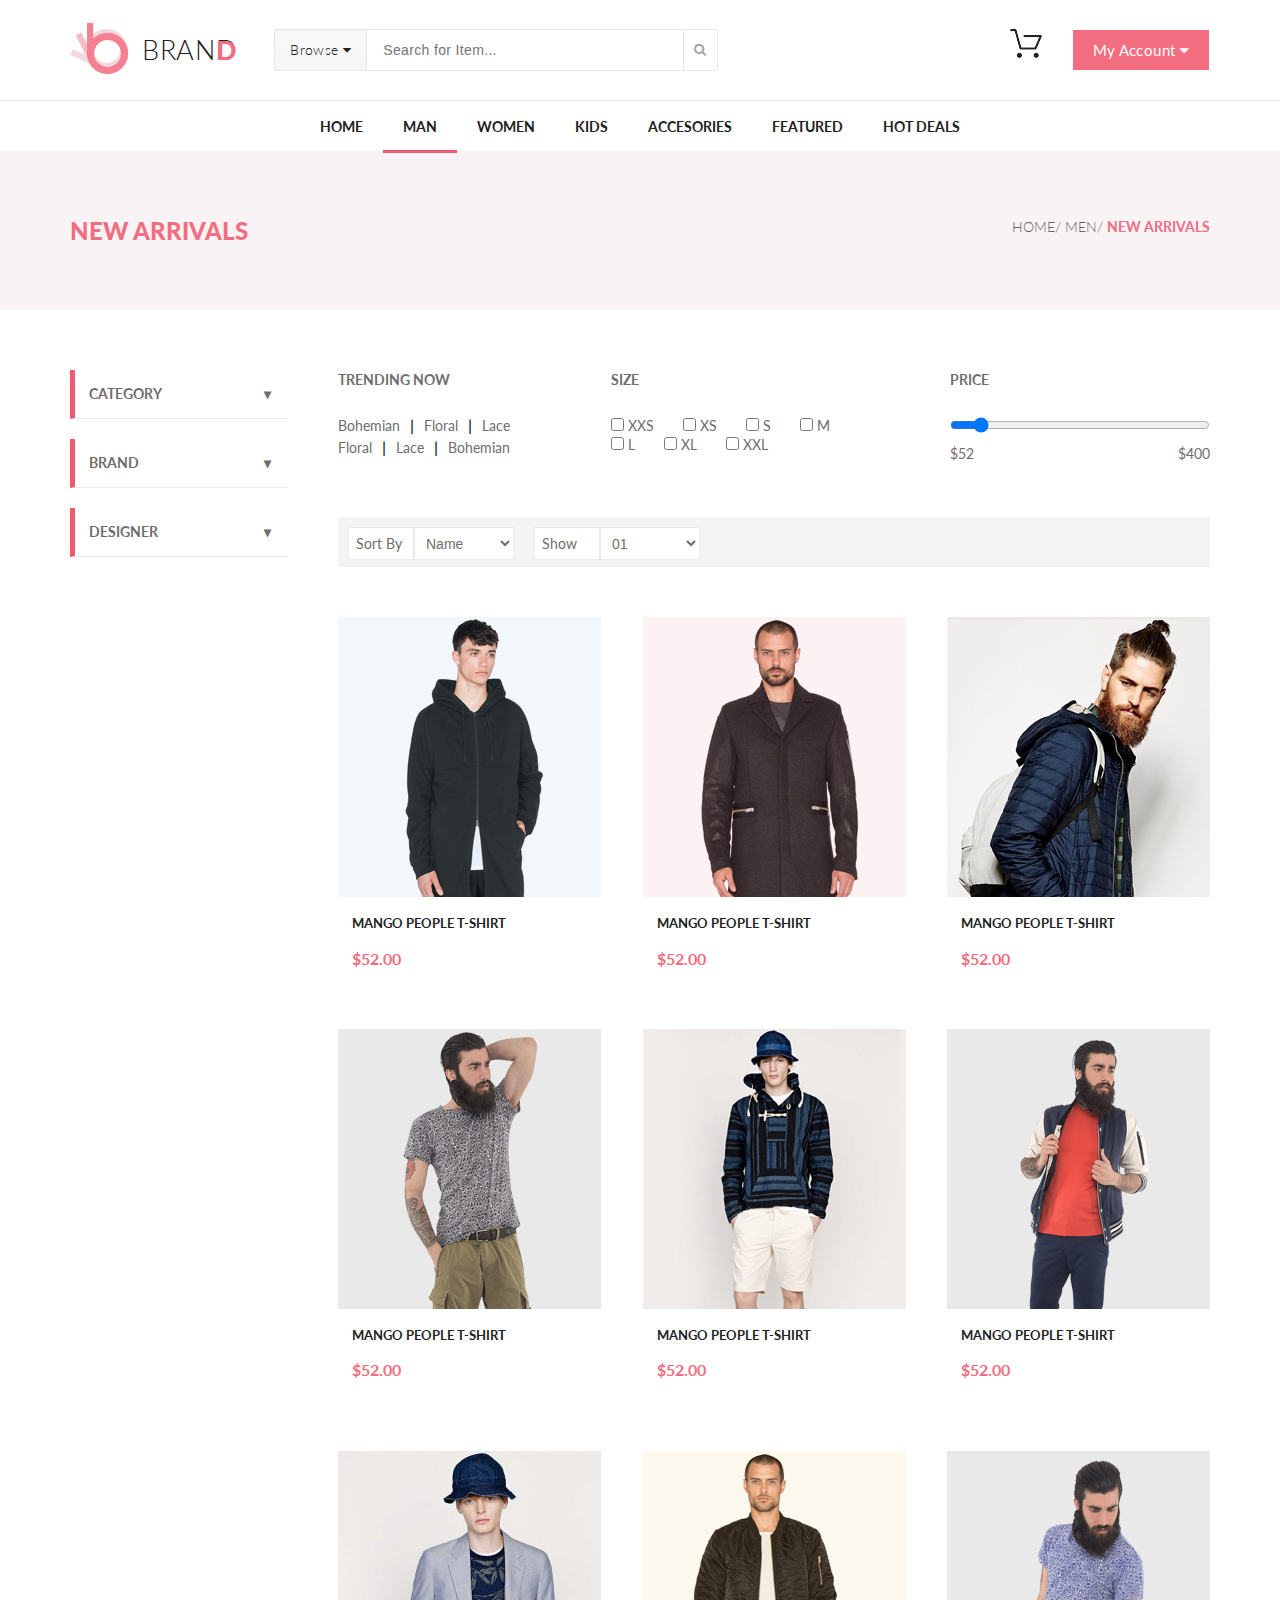
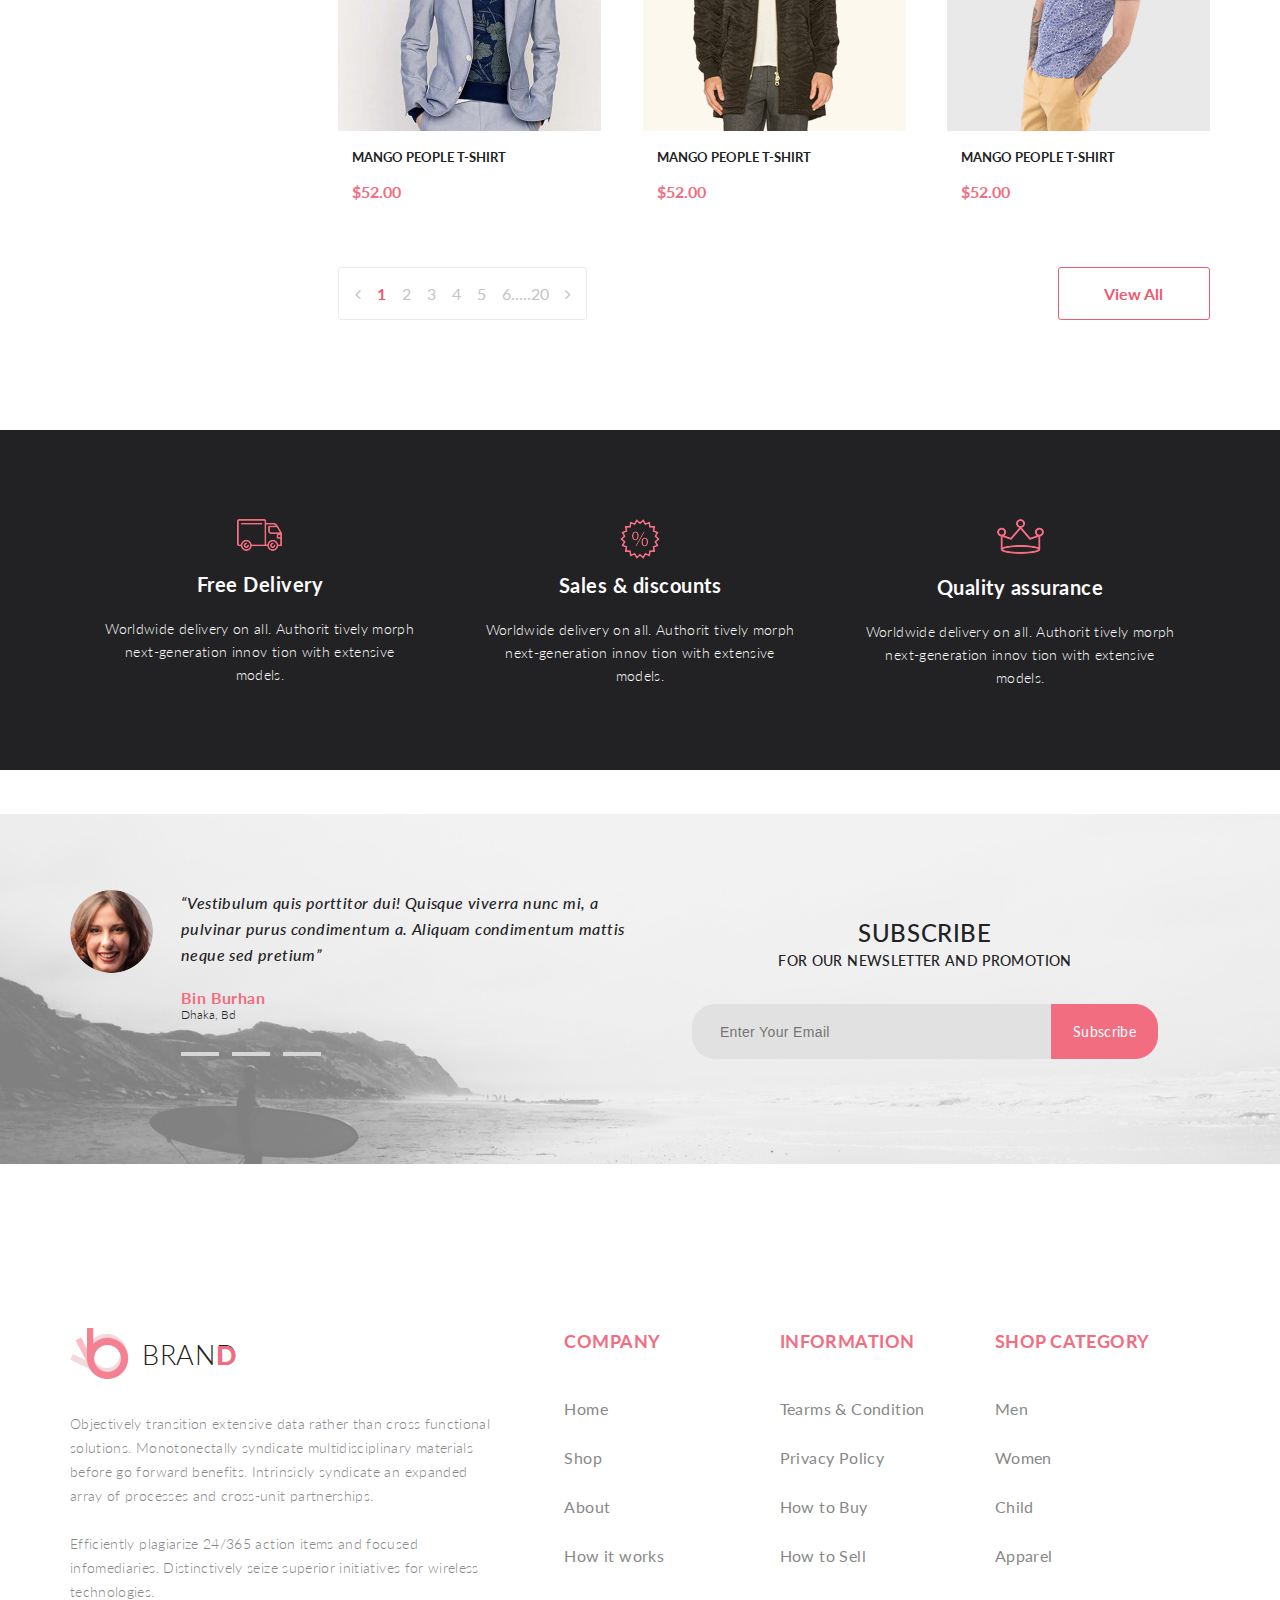
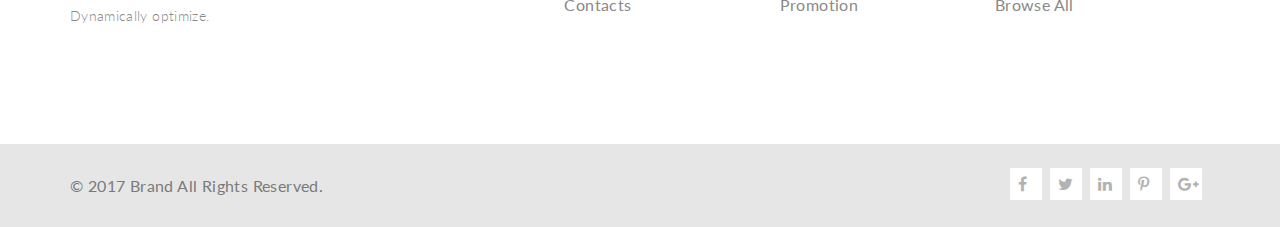
<file: product.html>
<!DOCTYPE html>
<html lang="en">

<head>
    <meta charset="UTF-8">
    <meta http-equiv="X-UA-Compatible" content="IE=edge">
    <meta name="viewport" content="width=device-width, initial-scale=1.0">
    <title>Document</title>
    <link rel="stylesheet" href="style.css">
    <link href='https://fonts.googleapis.com/css?family=Lato' rel='stylesheet'>
    <link rel="stylesheet" href="https://cdnjs.cloudflare.com/ajax/libs/font-awesome/4.7.0/css/font-awesome.min.css">
</head>

<body>
    <header>
        <div class="top">
            <div class="header">
                <div class="container">
                    <div class="leftside">
                        <div class="logo">
                            <a class="logo_href" href="index.html">
                                <div class="logo_icon">
                                    <img src="img/group_2_18.png" alt="logo">
                                </div>
                                <div class="logo_heading">
                                    Brand
                                </div>
                            </a>
                        </div>
                        <nav class="nav">
                            <div class="browse_button">
                                <a href="index.html">Browse <i class="fa fa-caret-down"></i></a>
                                <div class="drop_down">
                                    <div class="drop_down_women">
                                        <h3 class="drop_down_heading">Women</h3>
                                        <a class="drop_down_link" href="#">Dresses</a>
                                        <a class="drop_down_link" href="#">Tops</a>
                                        <a class="drop_down_link" href="#">Sweaters/Knits</a>
                                        <a class="drop_down_link" href="#">Jackets/Coast</a>
                                        <a class="drop_down_link" href="#">Blazers</a>
                                        <a class="drop_down_link" href="#">Denim</a>
                                        <a class="drop_down_link" href="#">Leggings/Pants</a>
                                        <a class="drop_down_link" href="#">Skirts/Shorts</a>
                                        <a class="drop_down_link" href="#">Accesories</a>
                                    </div>
                                    <div class="drop_down_men">
                                        <h3 class="drop_down_heading">Men</h3>
                                        <a class="drop_down_link" href="#">Tees/Tank tops</a>
                                        <a class="drop_down_link" href="#">Shirts/Polos</a>
                                        <a class="drop_down_link" href="#">Sweaters</a>
                                        <a class="drop_down_link" href="#">Sweatshirts/Hoodies</a>
                                        <a class="drop_down_link" href="#">Blazers</a>
                                        <a class="drop_down_link" href="#">Jackets/vests</a>
                                    </div>
                                </div>
                            </div>
                            <div class="searching">
                                <form action="#">
                                    <input type="text" placeholder="Search for Item...">
                                    <button type="submit" class="search_button"><i class="fa fa-search"></i></button>
                                </form>
                            </div>
                        </nav>
                    </div>
                    <div class="rightside">
                        <div class="basket">
                            <a href="index.html"><img src="img/forma_1_1113.png" alt="basket"></a>
                            <div class="cart">
                                <a class="cart_link" href="single page.html">
                                    <div class="product">
                                        <div class="left_part_product">
                                            <div class="product_photo">
                                                <img src="img/product_photo_1.png" alt="1 product">
                                            </div>

                                            <div class="product_about">
                                                <h3 class="product_heading">Rebox Zane</h3>
                                                <p class="product_stars"><i class="fa fa-star f123"></i><i
                                                        class="fa fa-star f123"></i><i class="fa fa-star f123"></i><i
                                                        class="fa fa-star f123"></i></p>
                                                <p class="product_count">1 x $250</p>
                                            </div>
                                        </div>
                                        <div class="delete_product">
                                            <a href="#">
                                                <i class="fa fa-times-circle"></i>
                                            </a>
                                        </div>
                                    </div>
                                </a>
                                <a class="cart_link" href="single page.html">
                                    <div class="product">
                                        <div class="left_part_product">
                                            <div class="product_photo">
                                                <img src="img/product_photo_2.png" alt="2 product">
                                            </div>
                                            <div class="product_about">
                                                <h3 class="product_heading">Rebox Zane</h3>
                                                <p class="product_stars"><i class="fa fa-star f123"></i><i
                                                        class="fa fa-star f123"></i><i class="fa fa-star f123"></i><i
                                                        class="fa fa-star f123"></i><i class="fa fa-star f123"></i></p>
                                                <p class="product_count">1 x $250</p>
                                            </div>
                                        </div>
                                        <div class="delete_product">
                                            <a href="#">
                                                <i class="fa fa-times-circle"></i>
                                            </a>
                                        </div>
                                    </div>
                                </a>
                                <div class="price">
                                    <p class="total">total</p>
                                    <p class="total_price">$500.00</p>
                                </div>
                                <a class="gotocart_link" href="checkout.html">
                                    <div class="button_checkout">
                                        checkout
                                    </div>
                                </a>
                                <a class="gotocart_link" href="#">
                                    <div class="button_gotocart">
                                        go to cart
                                    </div>
                                </a>
                            </div>
                        </div>
                        <div class="account">
                            <a href="index.html">My Account <i class="fa fa-caret-down"></i></a>
                        </div>
                    </div>
                </div>
            </div>
            <hr>
            <nav class="menu">
                <div class="container_menu">
                    <ul class="menu_data">
                        <li class="menu_list"> <a class="menu_link" href="index.html">Home</a></li>
                        <li class="menu_list"> <a class="menu_link menu_link_product" href="#">Man</a>
                            <div class="mega-box">
                                <div class="mega-item">
                                    <h3 class="mega-heading">Man</h3>
                                    <a class="mega_link" href="#">Dresses</a>
                                    <a class="mega_link" href="#">Tops</a>
                                    <a class="mega_link" href="#">Sweaters/Knits</a>
                                    <a class="mega_link" href="#">Jackets/Coast</a>
                                    <a class="mega_link" href="#">Blazers</a>
                                    <a class="mega_link" href="#">Denim</a>
                                    <a class="mega_link" href="#">Leggings/Pants</a>
                                    <a class="mega_link" href="#">Skirts/Shorts</a>
                                    <a class="mega_link" href="#">Accesories</a>
                                </div>
                                <div class="mega-item">
                                    <h3 class="mega-heading">Man</h3>
                                    <a class="mega_link" href="#">Dresses</a>
                                    <a class="mega_link" href="#">Tops</a>
                                    <a class="mega_link" href="#">Sweaters/Knits</a>
                                    <a class="mega_link" href="#">Jackets/Coast</a>
                                    <h3 class="mega-heading heading2">Man</h3>
                                    <a class="mega_link" href="#">Dresses</a>
                                    <a class="mega_link" href="#">Tops</a>
                                    <a class="mega_link" href="#">Sweaters/Knits</a>
                                </div>
                                <div class="mega-item">
                                    <h3 class="mega-heading">Man</h3>
                                    <a class="mega_link" href="#">Dresses</a>
                                    <a class="mega_link" href="#">Tops</a>
                                    <a class="mega_link" href="#">Sweaters/Knits</a>
                                    <a class="mega_link" href="#">Jackets/Coast</a>
                                    <a class="mega_link" href="#"><img class="image_box" src="img/rectangle_23_1802.png"
                                            alt="banner">
                                        <p class="supersale"> Super <br> sale!</p>
                                    </a>
                                </div>
                            </div>
                        </li>
                        <li class="menu_list"> <a class="menu_link" href="#">Women</a>
                            <div class="mega-box">
                                <div class="mega-item">
                                    <h3 class="mega-heading">Women</h3>
                                    <a class="mega_link" href="#">Dresses</a>
                                    <a class="mega_link" href="#">Tops</a>
                                    <a class="mega_link" href="#">Sweaters/Knits</a>
                                    <a class="mega_link" href="#">Jackets/Coast</a>
                                    <a class="mega_link" href="#">Blazers</a>
                                    <a class="mega_link" href="#">Denim</a>
                                    <a class="mega_link" href="#">Leggings/Pants</a>
                                    <a class="mega_link" href="#">Skirts/Shorts</a>
                                    <a class="mega_link" href="#">Accesories</a>
                                </div>
                                <div class="mega-item">
                                    <h3 class="mega-heading">Women</h3>
                                    <a class="mega_link" href="#">Dresses</a>
                                    <a class="mega_link" href="#">Tops</a>
                                    <a class="mega_link" href="#">Sweaters/Knits</a>
                                    <a class="mega_link" href="#">Jackets/Coast</a>
                                    <h3 class="mega-heading heading2">Women</h3>
                                    <a class="mega_link" href="#">Dresses</a>
                                    <a class="mega_link" href="#">Tops</a>
                                    <a class="mega_link" href="#">Sweaters/Knits</a>
                                </div>
                                <div class="mega-item">
                                    <h3 class="mega-heading">Women</h3>
                                    <a class="mega_link" href="#">Dresses</a>
                                    <a class="mega_link" href="#">Tops</a>
                                    <a class="mega_link" href="#">Sweaters/Knits</a>
                                    <a class="mega_link" href="#">Jackets/Coast</a>
                                    <a class="mega_link" href="#"><img class="image_box" src="img/rectangle_23_1802.png"
                                            alt="banner">
                                        <p class="supersale"> Super <br> sale!</p>
                                    </a>
                                </div>
                            </div>
                        </li>
                        <li class="menu_list"> <a class="menu_link" href="#">Kids</a>
                            <div class="mega-box">
                                <div class="mega-item">
                                    <h3 class="mega-heading">Kids</h3>
                                    <a class="mega_link" href="#">Dresses</a>
                                    <a class="mega_link" href="#">Tops</a>
                                    <a class="mega_link" href="#">Sweaters/Knits</a>
                                    <a class="mega_link" href="#">Jackets/Coast</a>
                                    <a class="mega_link" href="#">Blazers</a>
                                    <a class="mega_link" href="#">Denim</a>
                                    <a class="mega_link" href="#">Leggings/Pants</a>
                                    <a class="mega_link" href="#">Skirts/Shorts</a>
                                    <a class="mega_link" href="#">Accesories</a>
                                </div>
                                <div class="mega-item">
                                    <h3 class="mega-heading">Kids</h3>
                                    <a class="mega_link" href="#">Dresses</a>
                                    <a class="mega_link" href="#">Tops</a>
                                    <a class="mega_link" href="#">Sweaters/Knits</a>
                                    <a class="mega_link" href="#">Jackets/Coast</a>
                                    <h3 class="mega-heading heading2">Kids</h3>
                                    <a class="mega_link" href="#">Dresses</a>
                                    <a class="mega_link" href="#">Tops</a>
                                    <a class="mega_link" href="#">Sweaters/Knits</a>
                                </div>
                                <div class="mega-item">
                                    <h3 class="mega-heading">Kids</h3>
                                    <a class="mega_link" href="#">Dresses</a>
                                    <a class="mega_link" href="#">Tops</a>
                                    <a class="mega_link" href="#">Sweaters/Knits</a>
                                    <a class="mega_link" href="#">Jackets/Coast</a>
                                    <a class="mega_link" href="#"><img class="image_box" src="img/rectangle_23_1802.png"
                                            alt="banner">
                                        <p class="supersale"> Super <br> sale!</p>
                                    </a>
                                </div>
                            </div>
                        </li>
                        <li class="menu_list"> <a class="menu_link" href="#">Accesories</a>
                            <div class="mega-box">
                                <div class="mega-item">
                                    <h3 class="mega-heading">Accesories</h3>
                                    <a class="mega_link" href="#">Dresses</a>
                                    <a class="mega_link" href="#">Tops</a>
                                    <a class="mega_link" href="#">Sweaters/Knits</a>
                                    <a class="mega_link" href="#">Jackets/Coast</a>
                                    <a class="mega_link" href="#">Blazers</a>
                                    <a class="mega_link" href="#">Denim</a>
                                    <a class="mega_link" href="#">Leggings/Pants</a>
                                    <a class="mega_link" href="#">Skirts/Shorts</a>
                                    <a class="mega_link" href="#">Accesories</a>
                                </div>
                                <div class="mega-item">
                                    <h3 class="mega-heading">Accesories</h3>
                                    <a class="mega_link" href="#">Dresses</a>
                                    <a class="mega_link" href="#">Tops</a>
                                    <a class="mega_link" href="#">Sweaters/Knits</a>
                                    <a class="mega_link" href="#">Jackets/Coast</a>
                                    <h3 class="mega-heading heading2">Accesories</h3>
                                    <a class="mega_link" href="#">Dresses</a>
                                    <a class="mega_link" href="#">Tops</a>
                                    <a class="mega_link" href="#">Sweaters/Knits</a>
                                </div>
                                <div class="mega-item">
                                    <h3 class="mega-heading">Accesories</h3>
                                    <a class="mega_link" href="#">Dresses</a>
                                    <a class="mega_link" href="#">Tops</a>
                                    <a class="mega_link" href="#">Sweaters/Knits</a>
                                    <a class="mega_link" href="#">Jackets/Coast</a>
                                    <a class="mega_link" href="#"><img class="image_box" src="img/rectangle_23_1802.png"
                                            alt="banner">
                                        <p class="supersale"> Super <br> sale!</p>
                                    </a>
                                </div>
                            </div>
                        </li>
                        <li class="menu_list menu_list_last"> <a class="menu_link" href="#">Featured</a>
                            <div class="mega-box">
                                <div class="mega-item">
                                    <h3 class="mega-heading">Featured</h3>
                                    <a class="mega_link" href="#">Dresses</a>
                                    <a class="mega_link" href="#">Tops</a>
                                    <a class="mega_link" href="#">Sweaters/Knits</a>
                                    <a class="mega_link" href="#">Jackets/Coast</a>
                                    <a class="mega_link" href="#">Blazers</a>
                                    <a class="mega_link" href="#">Denim</a>
                                    <a class="mega_link" href="#">Leggings/Pants</a>
                                    <a class="mega_link" href="#">Skirts/Shorts</a>
                                    <a class="mega_link" href="#">Accesories</a>
                                </div>
                                <div class="mega-item">
                                    <h3 class="mega-heading">Featured</h3>
                                    <a class="mega_link" href="#">Dresses</a>
                                    <a class="mega_link" href="#">Tops</a>
                                    <a class="mega_link" href="#">Sweaters/Knits</a>
                                    <a class="mega_link" href="#">Jackets/Coast</a>
                                    <h3 class="mega-heading heading2">Featured</h3>
                                    <a class="mega_link" href="#">Dresses</a>
                                    <a class="mega_link" href="#">Tops</a>
                                    <a class="mega_link" href="#">Sweaters/Knits</a>
                                </div>
                                <div class="mega-item">
                                    <h3 class="mega-heading">Featured</h3>
                                    <a class="mega_link" href="#">Dresses</a>
                                    <a class="mega_link" href="#">Tops</a>
                                    <a class="mega_link" href="#">Sweaters/Knits</a>
                                    <a class="mega_link" href="#">Jackets/Coast</a>
                                    <a class="mega_link" href="#"><img class="image_box" src="img/rectangle_23_1802.png"
                                            alt="banner">
                                        <p class="supersale"> Super <br> sale!</p>
                                    </a>
                                </div>
                            </div>
                        </li>
                        <li class="menu_list menu_list_last"> <a class="menu_link" href="#">Hot deals</a>
                            <div class="mega-box">
                                <div class="mega-item">
                                    <article>
                                        <h3 class="mega-heading">Hot deals</h3>
                                        <a class="mega_link" href="#">Dresses</a>
                                        <a class="mega_link" href="#">Tops</a>
                                        <a class="mega_link" href="#">Sweaters/Knits</a>
                                        <a class="mega_link" href="#">Jackets/Coast</a>
                                        <a class="mega_link" href="#">Blazers</a>
                                        <a class="mega_link" href="#">Denim</a>
                                        <a class="mega_link" href="#">Leggings/Pants</a>
                                        <a class="mega_link" href="#">Skirts/Shorts</a>
                                        <a class="mega_link" href="#">Accesories</a>
                                    </article>
                                </div>
                                <div class="mega-item">
                                    <article>
                                        <h3 class="mega-heading">Hot deals</h3>
                                        <a class="mega_link" href="#">Dresses</a>
                                        <a class="mega_link" href="#">Tops</a>
                                        <a class="mega_link" href="#">Sweaters/Knits</a>
                                        <a class="mega_link" href="#">Jackets/Coast</a>
                                        <h3 class="mega-heading heading2">Hot deals</h3>
                                        <a class="mega_link" href="#">Dresses</a>
                                        <a class="mega_link" href="#">Tops</a>
                                        <a class="mega_link" href="#">Sweaters/Knits</a>
                                    </article>
                                </div>
                                <div class="mega-item">
                                    <article>
                                        <h3 class="mega-heading">Hot deals</h3>
                                        <a class="mega_link" href="#">Dresses</a>
                                        <a class="mega_link" href="#">Tops</a>
                                        <a class="mega_link" href="#">Sweaters/Knits</a>
                                        <a class="mega_link" href="#">Jackets/Coast</a>
                                        <a class="mega_link" href="#"><img class="image_box"
                                                src="img/rectangle_23_1802.png" alt="banner">
                                            <p class="supersale"> Super <br> sale!</p>
                                        </a>
                                    </article>
                                </div>
                            </div>
                        </li>
                    </ul>
                </div>
            </nav>
        </div>
    </header>
    <div class="newarrivals_block">
        <div class="container">
            <div class="arrivals_content">
                <div class="arrival_heading">
                    <h1 class="arrivals_heading">new arrivals</h1>
                </div>
                <div class="path">
                    <p class="path_p"><a class="parrent" href="index.html">Home/</a></p>
                    <p class="path_p"><a class="parrent" href="#">Men/</a></p>
                    <p class="path_p"><a class="parrent child" href="#">new arrivals</a></p>
                </div>
            </div>
        </div>
    </div>

    <main>
        <div class="product_shop">
            <div class="container">
                <div class="right_part_shop">
                    <div class="col">
                        <div class="tabs">
                            <div class="tab">
                                <input class="product_input" type="checkbox" id="chck1">
                                <label class="tab-label" for="chck1">CATEGORY</label>
                                <div class="tab-content">
                                    <ul class="tab-content-list">
                                        <li class="tab-content-element"><a href="#">Accessories</a></li>
                                        <li class="tab-content-element"><a href="#">Bags</a></li>
                                        <li class="tab-content-element"><a href="#">Denim</a></li>
                                        <li class="tab-content-element"><a href="#">Hoodies & Sweatshirts</a></li>
                                        <li class="tab-content-element"><a href="#">Jackets & Coats</a></li>
                                        <li class="tab-content-element"><a href="#">Pants</a></li>
                                        <li class="tab-content-element"><a href="#">Polos</a></li>
                                        <li class="tab-content-element"><a href="#">Shirts</a></li>
                                        <li class="tab-content-element"><a href="#">Shoes</a></li>
                                        <li class="tab-content-element"><a href="#">Shorts</a></li>
                                        <li class="tab-content-element"><a href="#">Sweaters & Knits</a></li>
                                        <li class="tab-content-element"><a href="#">T-Shirts</a></li>
                                        <li class="tab-content-element"><a href="#">Tanks</a></li>
                                    </ul>
                                </div>
                            </div>
                            <div class="tab">
                                <input class="product_input" type="checkbox" id="chck2">
                                <label class="tab-label" for="chck2">BRAND</label>
                                <div class="tab-content">
                                    <ul class="tab-content-list">
                                        <li class="tab-content-element"><a href="#">Gucci</a></li>
                                        <li class="tab-content-element"><a href="#">Adidas</a></li>
                                        <li class="tab-content-element"><a href="#">Nike</a></li>
                                        <li class="tab-content-element"><a href="#">Tommy Hilfiger</a></li>
                                        <li class="tab-content-element"><a href="#">H&M</a></li>
                                        <li class="tab-content-element"><a href="#">Levi's</a></li>
                                        <li class="tab-content-element"><a href="#">Geox</a></li>
                                        <li class="tab-content-element"><a href="#">Chanel</a></li>
                                        <li class="tab-content-element"><a href="#">Calvin Klein</a></li>
                                        <li class="tab-content-element"><a href="#">Boss</a></li>
                                    </ul>
                                </div>
                            </div>
                            <div class="tab">
                                <input class="product_input" type="checkbox" id="chck3">
                                <label class="tab-label" for="chck3">DESIGNER</label>
                                <div class="tab-content">
                                    Lorem ipsum dolor sit amet consectetur adipisicing elit. A, in!
                                </div>
                            </div>
                        </div>
                    </div>
                </div>
                <div class="left_part_shop">
                    <div class="shop_categories">
                        <div class="trending">
                            <h1 class="categories_h1">Trending now</h1>
                            <div class="categories_path">
                                <p class="categories_p"><a class="parrent_cat" href="index.html">Bohemian</a></p>
                                <p class="categories_p"> | </p>
                                <p class="categories_p"><a class="parrent_cat" href="#">Floral</a></p>
                                <p class="categories_p"> | </p>
                                <p class="categories_p"><a class="parrent_cat" href="#">Lace</a></p> <br>
                                <p class="categories_p"><a class="parrent_cat" href="#">Floral</a></p>
                                <p class="categories_p"> | </p>
                                <p class="categories_p"><a class="parrent_cat" href="#">Lace</a></p>
                                <p class="categories_p"> | </p>
                                <p class="categories_p"><a class="parrent_cat" href="#">Bohemian</a></p>
                            </div>
                        </div>
                        <div class="categories_size">
                            <legend class="categories_h1">Size</legend>
                            <label for="xxs">
                                <input type="checkbox" name="xxs" id="xxs"> XXS
                            </label>
                            <label for="xs">
                                <input type="checkbox" name="xs" id="xs"> XS
                            </label>
                            <label for="s">
                                <input type="checkbox" name="s" id="s"> S
                            </label>
                            <label for="m">
                                <input type="checkbox" name="m" id="m"> M
                            </label>
                            <br>
                            <label for="L">
                                <input type="checkbox" name="l" id="l"> L
                            </label>
                            <label for="XL">
                                <input type="checkbox" name="xl" id="xl"> XL
                            </label>
                            <label for="XXL">
                                <input type="checkbox" name="xxl" id="xxl"> XXL
                            </label>
                        </div>
                        <div class="categories_price">
                            <legend class="categories_h1">Price</legend>
                            <input class="slider" type="range" min="52" max="400" value="85">
                            <div class="price_range">
                                <div class="lowest_price">
                                    <p class="categories_price">$52</p>
                                </div>
                                <div class="highest_price">
                                    <p class="categories_price">$400</p>
                                </div>
                            </div>
                        </div>
                    </div>
                    <div class="shop_sort">
                        <div class="sort_block">
                            <div class="first_sort">
                                <div class="first_sort_txt">
                                    <p class="first_sort_h">Sort By</p>
                                </div>
                                <div class="sort_option_card">
                                    <select class="sort_option_field" name="sortby" id="sorting">
                                        <option value="name">Name</option>
                                        <option value="rating">Rating</option>
                                        <option value="series">Series</option>
                                    </select>
                                </div>
                            </div>
                            <div class="sort_second">
                                <div class="first_sort_txt">
                                    <p class="first_sort_h">Show</p>
                                </div>
                                <div class="sort_option_card">
                                    <select class="sort_option_field" name="number" id="counting">
                                        <option value="1">01</option>
                                        <option value="2">02</option>
                                        <option value="3">03</option>
                                        <option value="4">04</option>
                                        <option value="5">05</option>
                                        <option value="6">06</option>
                                        <option value="7">07</option>
                                        <option value="8">08</option>
                                        <option value="9">09</option>
                                        <option value="10">10</option>
                                        <option value="11">11</option>
                                        <option value="12">12</option>
                                    </select>
                                </div>
                            </div>
                        </div>
                    </div>
                    <div class="shop">
                        <div class="shop_rows">
                            <div class="row first_row">
                                <nav class="featured_card">
                                    <a class="item_link" href="single page.html">
                                        <img class="featured_card_img" src="img/product_1.png" alt="first_card">
                                        <div class="featured_card_info">
                                            <p class="featured_card_heading">Mango People T-shirt</p>
                                            <p class="featured_card_price">$52.00</p>
                                        </div>
                                    </a>
                                    <div class="cart-box">
                                        <a class="cart-link" href="#">
                                            <img src="img/cart_add.png" alt="cart">
                                            <p class="add_text">Add to Cart</p>
                                        </a>
                                    </div>
                                </nav>
                                <nav class="featured_card">
                                    <a class="item_link" href="single page.html">
                                        <img class="featured_card_img" src="img/product_2.png" alt="second_card">
                                        <div class="featured_card_info">
                                            <p class="featured_card_heading">Mango People T-shirt</p>
                                            <p class="featured_card_price">$52.00</p>
                                        </div>
                                    </a>
                                    <div class="cart-box">
                                        <a class="cart-link" href="#">
                                            <img src="img/cart_add.png" alt="cart">
                                            <p class="add_text">Add to Cart</p>
                                        </a>
                                    </div>
                                </nav>
                                <nav class="featured_card">
                                    <a class="item_link" href="single page.html">
                                        <img class="featured_card_img" src="img/product_3.png" alt="third_card">
                                        <div class="featured_card_info">
                                            <p class="featured_card_heading">Mango People T-shirt</p>
                                            <p class="featured_card_price">$52.00</p>
                                        </div>
                                    </a>
                                    <div class="cart-box">
                                        <a class="cart-link" href="#">
                                            <img src="img/cart_add.png" alt="cart">
                                            <p class="add_text">Add to Cart</p>
                                        </a>
                                    </div>
                                </nav>
                            </div>
                            <div class="row second_row">
                                <nav class="featured_card">
                                    <a class="item_link" href="single page.html">
                                        <img class="featured_card_img" src="img/product_4.png" alt="first_card">
                                        <div class="featured_card_info">
                                            <p class="featured_card_heading">Mango People T-shirt</p>
                                            <p class="featured_card_price">$52.00</p>
                                        </div>
                                    </a>
                                    <div class="cart-box">
                                        <a class="cart-link" href="#">
                                            <img src="img/cart_add.png" alt="cart">
                                            <p class="add_text">Add to Cart</p>
                                        </a>
                                    </div>
                                </nav>
                                <nav class="featured_card">
                                    <a class="item_link" href="single page.html">
                                        <img class="featured_card_img" src="img/product_5.png" alt="second_card">
                                        <div class="featured_card_info">
                                            <p class="featured_card_heading">Mango People T-shirt</p>
                                            <p class="featured_card_price">$52.00</p>
                                        </div>
                                    </a>
                                    <div class="cart-box">
                                        <a class="cart-link" href="#">
                                            <img src="img/cart_add.png" alt="cart">
                                            <p class="add_text">Add to Cart</p>
                                        </a>
                                    </div>
                                </nav>
                                <nav class="featured_card">
                                    <a class="item_link" href="single page.html">
                                        <img class="featured_card_img" src="img/product_6.png" alt="third_card">
                                        <div class="featured_card_info">
                                            <p class="featured_card_heading">Mango People T-shirt</p>
                                            <p class="featured_card_price">$52.00</p>
                                        </div>
                                    </a>
                                    <div class="cart-box">
                                        <a class="cart-link" href="#">
                                            <img src="img/cart_add.png" alt="cart">
                                            <p class="add_text">Add to Cart</p>
                                        </a>
                                    </div>
                                </nav>
                            </div>
                            <div class="row third_row">
                                <nav class="featured_card">
                                    <a class="item_link" href="single page.html">
                                        <img class="featured_card_img" src="img/product_7.png" alt="first_card">
                                        <div class="featured_card_info">
                                            <p class="featured_card_heading">Mango People T-shirt</p>
                                            <p class="featured_card_price">$52.00</p>
                                        </div>
                                    </a>
                                    <div class="cart-box">
                                        <a class="cart-link" href="#">
                                            <img src="img/cart_add.png" alt="cart">
                                            <p class="add_text">Add to Cart</p>
                                        </a>
                                    </div>
                                </nav>
                                <nav class="featured_card">
                                    <a class="item_link" href="single page.html">
                                        <img class="featured_card_img" src="img/product_8.png" alt="second_card">
                                        <div class="featured_card_info">
                                            <p class="featured_card_heading">Mango People T-shirt</p>
                                            <p class="featured_card_price">$52.00</p>
                                        </div>
                                    </a>
                                    <div class="cart-box">
                                        <a class="cart-link" href="#">
                                            <img src="img/cart_add.png" alt="cart">
                                            <p class="add_text">Add to Cart</p>
                                        </a>
                                    </div>
                                </nav>
                                <nav class="featured_card">
                                    <a class="item_link" href="single page.html">
                                        <img class="featured_card_img" src="img/product_9.png" alt="third_card">
                                        <div class="featured_card_info">
                                            <p class="featured_card_heading">Mango People T-shirt</p>
                                            <p class="featured_card_price">$52.00</p>
                                        </div>
                                    </a>
                                    <div class="cart-box">
                                        <a class="cart-link" href="#">
                                            <img src="img/cart_add.png" alt="cart">
                                            <p class="add_text">Add to Cart</p>
                                        </a>
                                    </div>
                                </nav>
                            </div>
                        </div>
                        <div class="bot_shop">
                            <div class="pagination">
                                <div id="app" class="container">
                                    <ul class="page">
                                        <li><a class="page__numbers arrow_left" href="#"><i
                                                    class="fa fa-angle-left"></i></a> </li>
                                        <li><a href="#" class="page_current">1</a></li>
                                        <li><a href="#" class="page__numbers page_no_current">2</a></li>
                                        <li><a href="#" class="page__numbers page_no_current">3</a></li>
                                        <li><a href="#" class="page__numbers page_no_current">4</a></li>
                                        <li><a href="#" class="page__numbers page_no_current">5</a></li>
                                        <li><a href="#" class="page__numbers page_no_current">6</a></li>
                                        <li><a href="#" class="page__numbers dots">.....</a></li>
                                        <li><a class="page__numbers page_last" href="#">20</a></li>
                                        <li><a href="#" class="page__numbers arrow_right"><i
                                                    class=" fa fa-angle-right"></i></a></li>
                                    </ul>
                                </div>
                            </div>
                            <div class="bot_shop_button">
                                <a href="#">
                                    <p class="bot_shop_button_text">View All</p>
                                </a>
                            </div>
                        </div>
                    </div>
                </div>
            </div>
        </div>
    </main>
    <section>
        <div class="our_benefits">
            <div class="container">
                <div class="benefit_elements">
                    <div class="benefit">
                        <img class="benefit_icon" src="img/delivery_icon.png" alt="delivery">
                        <h1 class="benefit_heading">Free Delivery</h1>
                        <p class="benefit_p">Worldwide delivery on all. Authorit tively morph next-generation innov tion
                            with extensive models.</p>
                    </div>
                    <div class="benefit">
                        <img class="benefit_icon" src="img/discount_icon.png" alt="discount">
                        <h1 class="benefit_heading benefit_h_2">Sales & discounts</h1>
                        <p class="benefit_p">Worldwide delivery on all. Authorit tively morph next-generation innov tion
                            with extensive models.</p>
                    </div>
                    <div class="benefit">
                        <img class="benefit_icon" src="img/crown_icon.png" alt="quality">
                        <h1 class="benefit_heading">Quality assurance</h1>
                        <p class="benefit_p">Worldwide delivery on all. Authorit tively morph next-generation innov tion
                            with extensive models.</p>
                    </div>
                </div>
            </div>
        </div>
    </section>
    <section class="subscribe_block">
        <div class="container">
            <div class="subscribe_inside">
                <div class="subscribe_left_part">
                    <div class="comment">
                        <div class="comment_img_holder">
                            <img class="comment_img" src="img/women.png" alt="women">
                        </div>
                        <div class="comment_text">
                            <p class="comment_p">“Vestibulum quis porttitor dui! Quisque viverra nunc mi,
                                a pulvinar purus condimentum a. Aliquam condimentum mattis neque sed pretium”</p>
                            <p class="comment_author">
                                Bin Burhan
                            </p>
                            <p class="comment_subauthor">Dhaka, Bd</p>
                            <div class="comment_menu">
                                <div class="comment_menu_block"><a href="#"></a></div>
                                <div class="comment_menu_block"><a href="#"> </a></div>
                                <div class="comment_menu_block"><a href="#"> </a></div>
                            </div>
                        </div>
                    </div>
                </div>
                <div class="subscribe_right_part">
                    <h1 class="form_heading">subscribe</h1>
                    <h3 class="form_subheading">FOR OUR NEWSLETTER AND PROMOTION</h3>
                    <div class="form_email">
                        <form class="form_email_a" action="#">
                            <input class="form_input" type="email" placeholder="Enter Your Email" required>
                            <button class="form_button">Subscribe</button>
                        </form>
                    </div>
                </div>
            </div>
        </div>
    </section>
    <footer class="footer">
        <div class="footer_top  container">
            <div class="footer_info">
                <div class="footer_logo">
                    <a class="logo_href" href="index.html">
                        <div class="logo_icon">
                            <img src="img/group_2_18.png" alt="logo">
                        </div>
                        <div class="logo_heading">
                            Brand
                        </div>
                    </a>
                </div>
                <div class="info_about">
                    <p class="about_p">Objectively transition extensive data rather than cross functional solutions.
                        Monotonectally syndicate multidisciplinary materials before go forward benefits. Intrinsicly
                        syndicate an expanded array of processes and cross-unit partnerships.
                        <br>
                        <br>
                        Efficiently plagiarize 24/365 action items and focused infomediaries.
                        Distinctively seize superior initiatives for wireless technologies.
                        <br>
                        Dynamically optimize.
                    </p>
                </div>
            </div>
            <div class="footer_menu">
                <h1 class="footer_menu_heading">Company</h1>
                <a href="index.html">
                    <p class="footer_menu_p">Home</p>
                </a>
                <a href="#">
                    <p class="footer_menu_p">Shop</p>
                </a>
                <a href="#">
                    <p class="footer_menu_p">About</p>
                </a>
                <a href="#">
                    <p class="footer_menu_p">How it works</p>
                </a>
                <a href="#">
                    <p class="footer_menu_p last">Contacts</p>
                </a>
            </div>
            <div class="footer_menu">
                <h1 class="footer_menu_heading">Information</h1>
                <a href="#">
                    <p class="footer_menu_p">Tearms & Condition</p>
                </a>
                <a href="#">
                    <p class="footer_menu_p">Privacy Policy</p>
                </a>
                <a href="#">
                    <p class="footer_menu_p">How to Buy</p>
                </a>
                <a href="#">
                    <p class="footer_menu_p">How to Sell</p>
                </a>
                <a href="#">
                    <p class="footer_menu_p last">Promotion</p>
                </a>
            </div>
            <div class="footer_menu">
                <h1 class="footer_menu_heading">Shop category</h1>
                <a href="#">
                    <p class="footer_menu_p">Men</p>
                </a>
                <a href="#">
                    <p class="footer_menu_p">Women</p>
                </a>
                <a href="#">
                    <p class="footer_menu_p">Child</p>
                </a>
                <a href="#">
                    <p class="footer_menu_p">Apparel</p>
                </a>
                <a href="#">
                    <p class="footer_menu_p last">Browse All</p>
                </a>
            </div>
        </div>
        <div class="footer_bot">
            <div class="container">
                <div class="footer_bot_info">
                    <div class="rights">
                        <p class="rights_text">© 2017 Brand All Rights Reserved.</p>
                    </div>
                    <div class="icons">
                        <ul class="icons_list">
                            <li class="icon"><a class="icon_a" href="#"><i class="fa fa-facebook"></i></a></li>
                            <li class="icon"><a class="icon_a" href="#"><i class="fa fa-twitter"></i></a></li>
                            <li class="icon"><a class="icon_a" href="#"><i class="fa fa-linkedin"></i></a></li>
                            <li class="icon"><a class="icon_a" href="#"><i class="fa fa-pinterest-p"></i></a></li>
                            <li class="icon last"><a class="icon_a" href="#"><i class="fa fa-google-plus"></i></a>
                            </li>
                        </ul>
                    </div>
                </div>
            </div>
        </div>
    </footer>
</body>

</html>
</file>
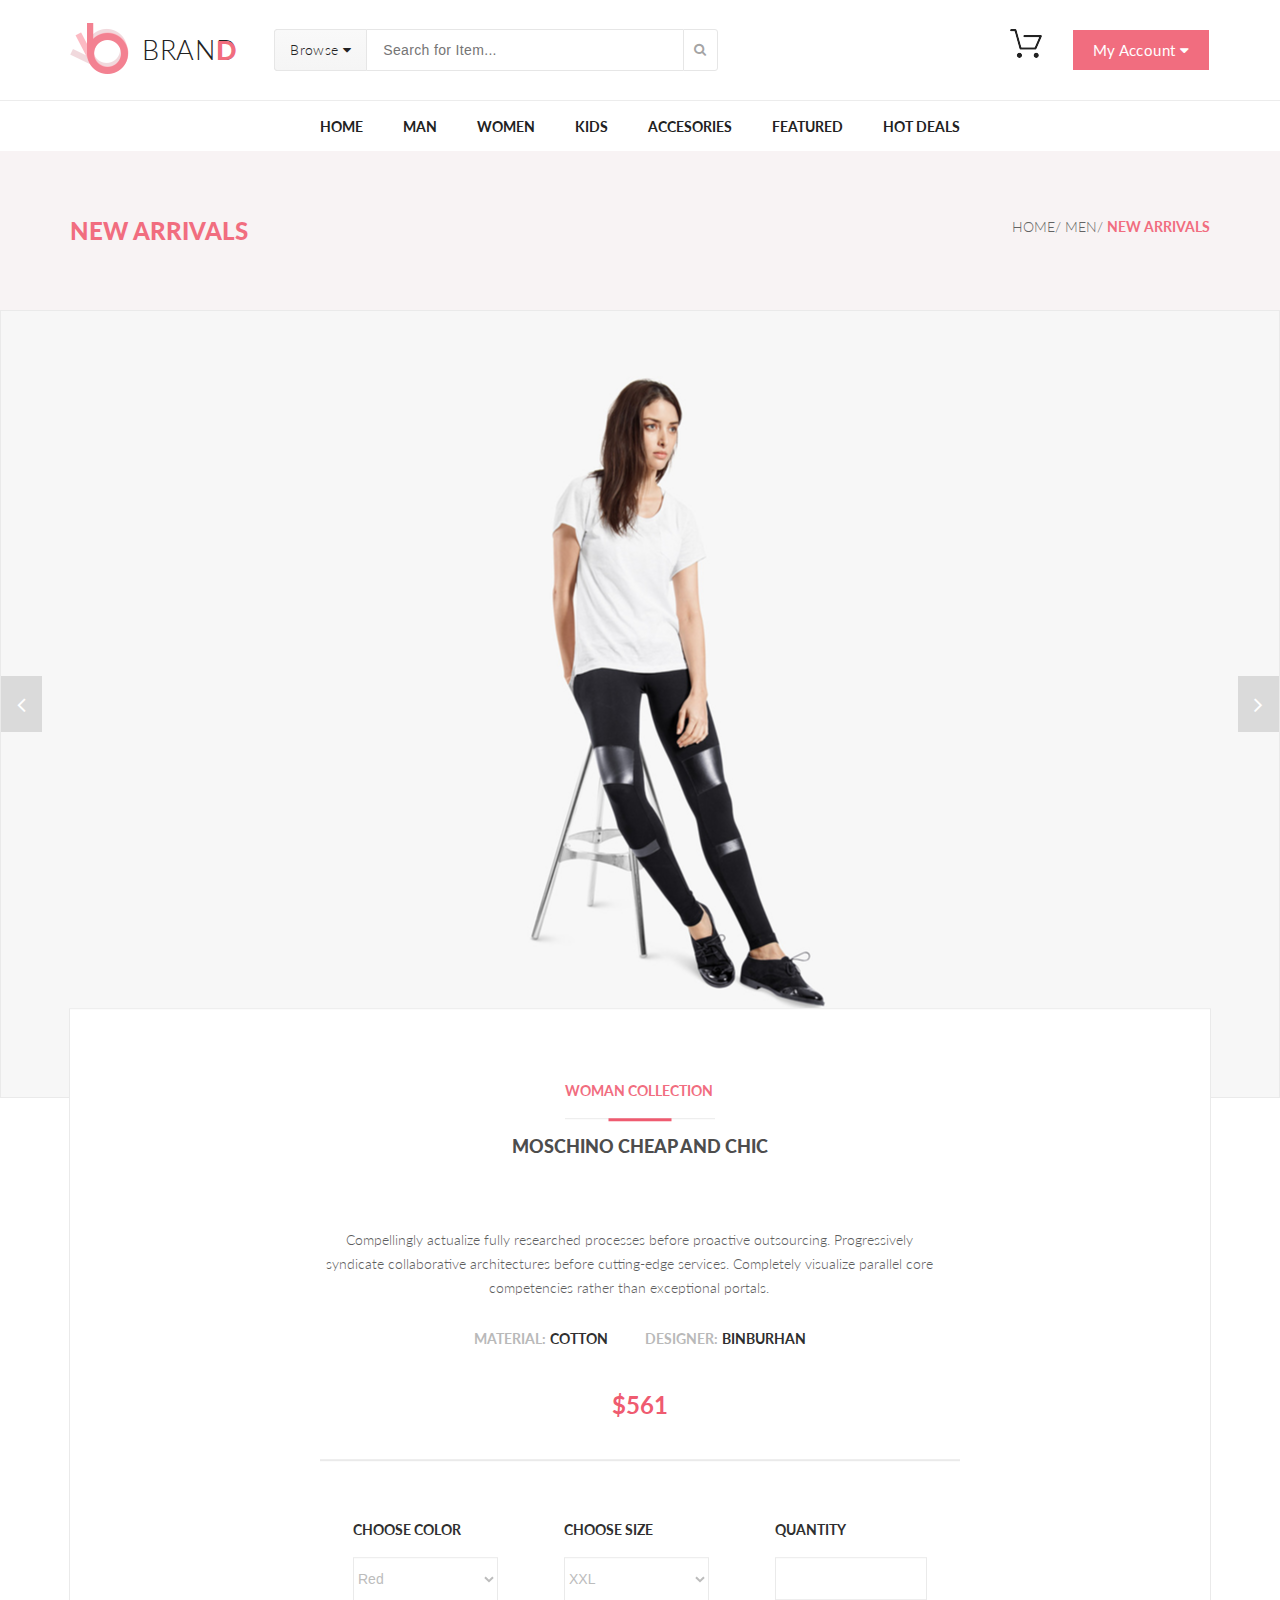
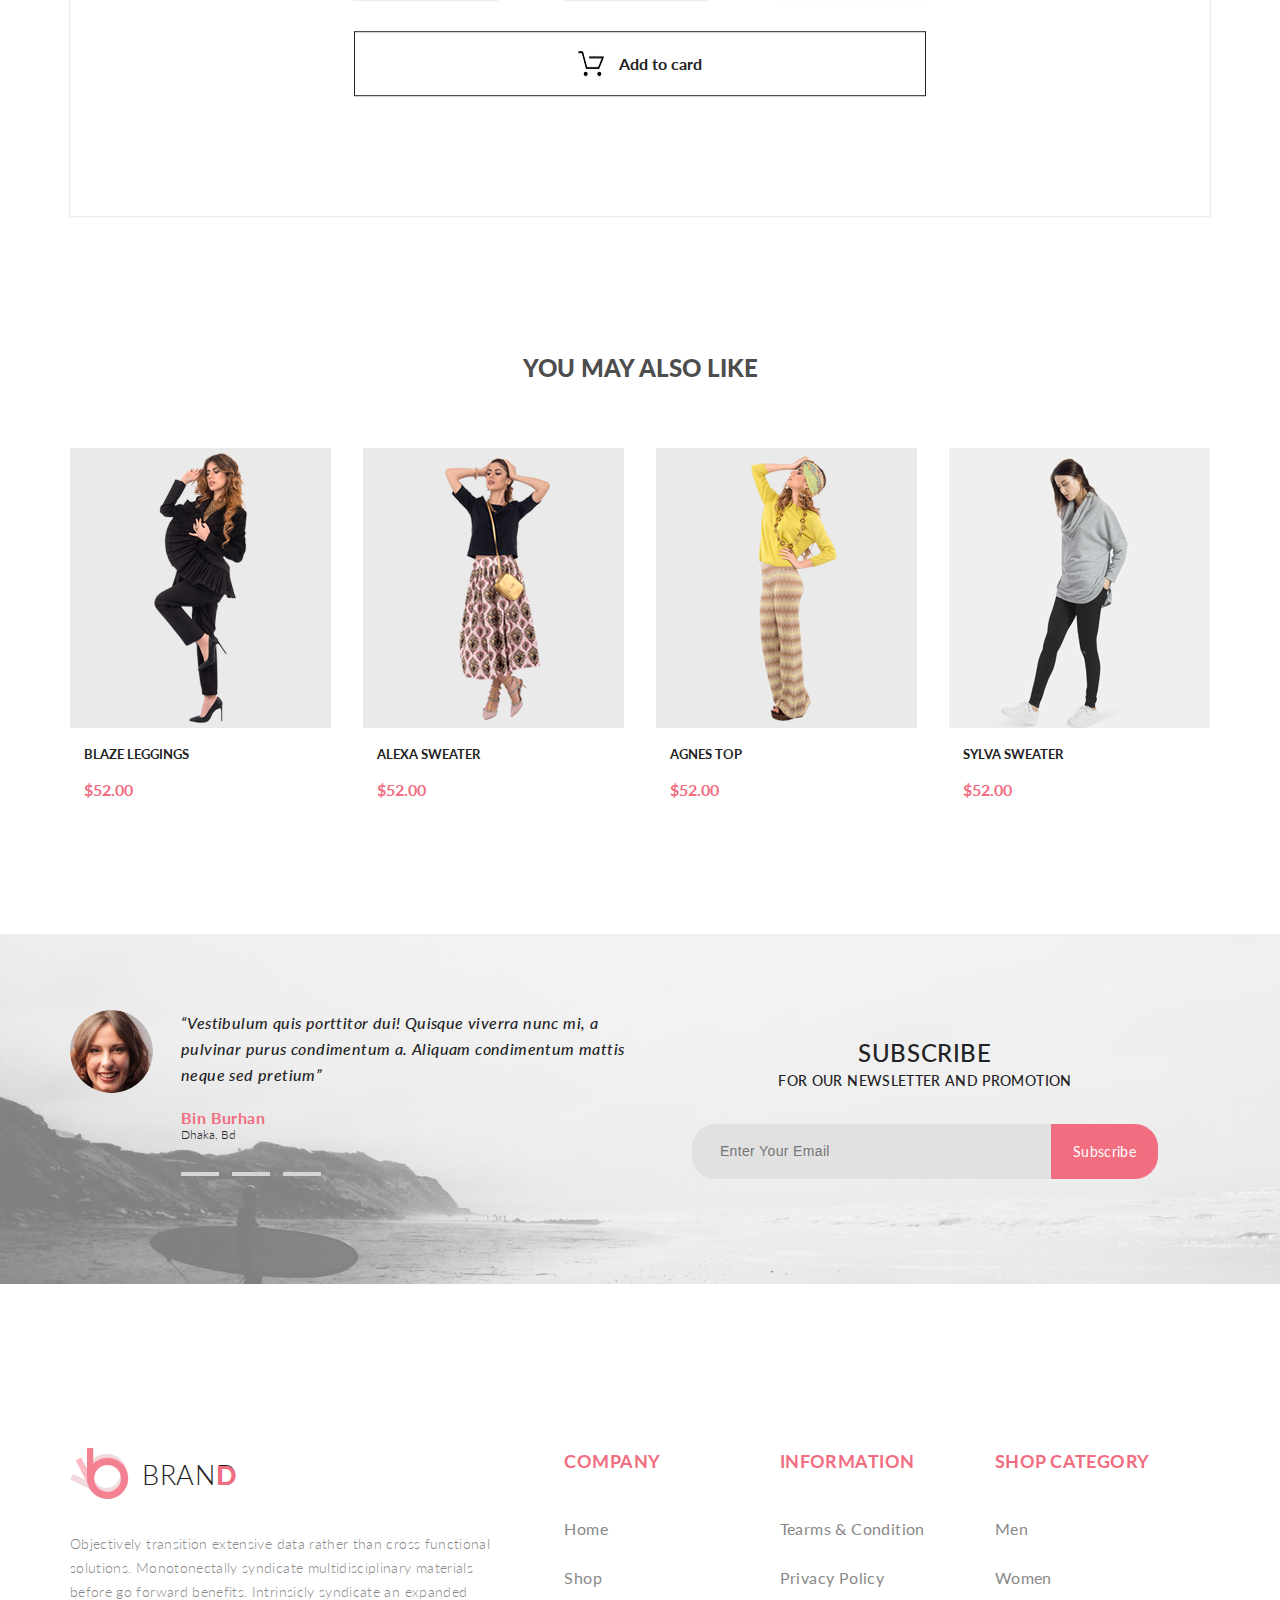
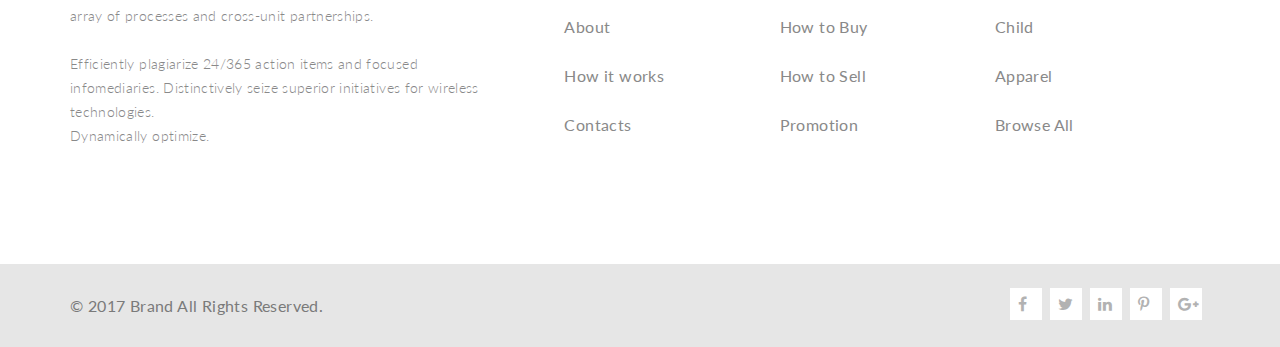
<file: single page.html>
<!DOCTYPE html>
<html lang="en">

<head>
    <meta charset="UTF-8">
    <meta http-equiv="X-UA-Compatible" content="IE=edge">
    <meta name="viewport" content="width=device-width, initial-scale=1.0">
    <title>Document</title>
    <link rel="stylesheet" href="style.css">
    <link href='https://fonts.googleapis.com/css?family=Lato' rel='stylesheet'>
    <link rel="stylesheet" href="https://cdnjs.cloudflare.com/ajax/libs/font-awesome/4.7.0/css/font-awesome.min.css">
</head>

<body>
    <div class="top">
        <div class="header">
            <div class="container">
                <div class="leftside">
                    <div class="logo">
                        <a class="logo_href" href="index.html">
                            <div class="logo_icon">
                                <img src="img/group_2_18.png" alt="logo">
                            </div>
                            <div class="logo_heading">
                                Brand
                            </div>
                        </a>
                    </div>
                    <nav class="nav">
                        <div class="browse_button">
                            <a href="index.html">Browse <i class="fa fa-caret-down"></i></a>
                            <div class="drop_down">
                                <div class="drop_down_women">
                                    <h3 class="drop_down_heading">Women</h3>
                                    <a class="drop_down_link" href="#">Dresses</a>
                                    <a class="drop_down_link" href="#">Tops</a>
                                    <a class="drop_down_link" href="#">Sweaters/Knits</a>
                                    <a class="drop_down_link" href="#">Jackets/Coast</a>
                                    <a class="drop_down_link" href="#">Blazers</a>
                                    <a class="drop_down_link" href="#">Denim</a>
                                    <a class="drop_down_link" href="#">Leggings/Pants</a>
                                    <a class="drop_down_link" href="#">Skirts/Shorts</a>
                                    <a class="drop_down_link" href="#">Accesories</a>
                                </div>
                                <div class="drop_down_men">
                                    <h3 class="drop_down_heading">Men</h3>
                                    <a class="drop_down_link" href="#">Tees/Tank tops</a>
                                    <a class="drop_down_link" href="#">Shirts/Polos</a>
                                    <a class="drop_down_link" href="#">Sweaters</a>
                                    <a class="drop_down_link" href="#">Sweatshirts/Hoodies</a>
                                    <a class="drop_down_link" href="#">Blazers</a>
                                    <a class="drop_down_link" href="#">Jackets/vests</a>
                                </div>
                            </div>
                        </div>
                        <div class="searching">
                            <form action="#">
                                <input type="text" placeholder="Search for Item...">
                                <button type="submit" class="search_button"><i class="fa fa-search"></i></button>
                            </form>
                        </div>
                    </nav>
                </div>
                <div class="rightside">
                    <div class="basket">
                        <a href="index.html"><img src="img/forma_1_1113.png" alt="basket"></a>
                        <div class="cart">
                            <a class="cart_link" href="single page.html">
                                <div class="product">
                                    <div class="left_part_product">
                                        <div class="product_photo">
                                            <img src="img/product_photo_1.png" alt="1 product">
                                        </div>

                                        <div class="product_about">
                                            <h3 class="product_heading">Rebox Zane</h3>
                                            <p class="product_stars"><i class="fa fa-star f123"></i><i
                                                    class="fa fa-star f123"></i><i class="fa fa-star f123"></i><i
                                                    class="fa fa-star f123"></i></p>
                                            <p class="product_count">1 x $250</p>
                                        </div>
                                    </div>
                                    <div class="delete_product">
                                        <a href="#">
                                            <i class="fa fa-times-circle"></i>
                                        </a>
                                    </div>
                                </div>
                            </a>
                            <a class="cart_link" href="single page.html">
                                <div class="product">
                                    <div class="left_part_product">
                                        <div class="product_photo">
                                            <img src="img/product_photo_2.png" alt="2 product">
                                        </div>
                                        <div class="product_about">
                                            <h3 class="product_heading">Rebox Zane</h3>
                                            <p class="product_stars"><i class="fa fa-star f123"></i><i
                                                    class="fa fa-star f123"></i><i class="fa fa-star f123"></i><i
                                                    class="fa fa-star f123"></i><i class="fa fa-star f123"></i></p>
                                            <p class="product_count">1 x $250</p>
                                        </div>
                                    </div>
                                    <div class="delete_product">
                                        <a href="#">
                                            <i class="fa fa-times-circle"></i>
                                        </a>
                                    </div>
                                </div>
                            </a>
                            <div class="price">
                                <p class="total">total</p>
                                <p class="total_price">$500.00</p>
                            </div>
                            <a class="gotocart_link" href="checkout.html">
                                <div class="button_checkout">
                                    checkout
                                </div>
                            </a>
                            <a class="gotocart_link" href="#">
                                <div class="button_gotocart">
                                    go to cart
                                </div>
                            </a>
                        </div>
                    </div>
                    <div class="account">
                        <a href="index.html">My Account <i class="fa fa-caret-down"></i></a>
                    </div>
                </div>
            </div>
        </div>
        <hr>
        <nav class="menu">
            <div class="container_menu">
                <ul class="menu_data">
                    <li class="menu_list"> <a class="menu_link" href="index.html">Home</a></li>
                    <li class="menu_list"> <a class="menu_link" href="#">Man</a>
                        <div class="mega-box">
                            <div class="mega-item">
                                <h3 class="mega-heading">Man</h3>
                                <a class="mega_link" href="#">Dresses</a>
                                <a class="mega_link" href="#">Tops</a>
                                <a class="mega_link" href="#">Sweaters/Knits</a>
                                <a class="mega_link" href="#">Jackets/Coast</a>
                                <a class="mega_link" href="#">Blazers</a>
                                <a class="mega_link" href="#">Denim</a>
                                <a class="mega_link" href="#">Leggings/Pants</a>
                                <a class="mega_link" href="#">Skirts/Shorts</a>
                                <a class="mega_link" href="#">Accesories</a>
                            </div>
                            <div class="mega-item">
                                <h3 class="mega-heading">Man</h3>
                                <a class="mega_link" href="#">Dresses</a>
                                <a class="mega_link" href="#">Tops</a>
                                <a class="mega_link" href="#">Sweaters/Knits</a>
                                <a class="mega_link" href="#">Jackets/Coast</a>
                                <h3 class="mega-heading heading2">Man</h3>
                                <a class="mega_link" href="#">Dresses</a>
                                <a class="mega_link" href="#">Tops</a>
                                <a class="mega_link" href="#">Sweaters/Knits</a>
                            </div>
                            <div class="mega-item">
                                <h3 class="mega-heading">Man</h3>
                                <a class="mega_link" href="#">Dresses</a>
                                <a class="mega_link" href="#">Tops</a>
                                <a class="mega_link" href="#">Sweaters/Knits</a>
                                <a class="mega_link" href="#">Jackets/Coast</a>
                                <a class="mega_link" href="#"><img class="image_box" src="img/rectangle_23_1802.png"
                                        alt="banner">
                                    <p class="supersale"> Super <br> sale!</p>
                                </a>
                            </div>
                        </div>
                    </li>
                    <li class="menu_list"> <a class="menu_link" href="#">Women</a>
                        <div class="mega-box">
                            <div class="mega-item">
                                <h3 class="mega-heading">Women</h3>
                                <a class="mega_link" href="#">Dresses</a>
                                <a class="mega_link" href="#">Tops</a>
                                <a class="mega_link" href="#">Sweaters/Knits</a>
                                <a class="mega_link" href="#">Jackets/Coast</a>
                                <a class="mega_link" href="#">Blazers</a>
                                <a class="mega_link" href="#">Denim</a>
                                <a class="mega_link" href="#">Leggings/Pants</a>
                                <a class="mega_link" href="#">Skirts/Shorts</a>
                                <a class="mega_link" href="#">Accesories</a>
                            </div>
                            <div class="mega-item">
                                <h3 class="mega-heading">Women</h3>
                                <a class="mega_link" href="#">Dresses</a>
                                <a class="mega_link" href="#">Tops</a>
                                <a class="mega_link" href="#">Sweaters/Knits</a>
                                <a class="mega_link" href="#">Jackets/Coast</a>
                                <h3 class="mega-heading heading2">Women</h3>
                                <a class="mega_link" href="#">Dresses</a>
                                <a class="mega_link" href="#">Tops</a>
                                <a class="mega_link" href="#">Sweaters/Knits</a>
                            </div>
                            <div class="mega-item">
                                <h3 class="mega-heading">Women</h3>
                                <a class="mega_link" href="#">Dresses</a>
                                <a class="mega_link" href="#">Tops</a>
                                <a class="mega_link" href="#">Sweaters/Knits</a>
                                <a class="mega_link" href="#">Jackets/Coast</a>
                                <a class="mega_link" href="#"><img class="image_box" src="img/rectangle_23_1802.png"
                                        alt="banner">
                                    <p class="supersale"> Super <br> sale!</p>
                                </a>
                            </div>
                        </div>
                    </li>
                    <li class="menu_list"> <a class="menu_link" href="#">Kids</a>
                        <div class="mega-box">
                            <div class="mega-item">
                                <h3 class="mega-heading">Kids</h3>
                                <a class="mega_link" href="#">Dresses</a>
                                <a class="mega_link" href="#">Tops</a>
                                <a class="mega_link" href="#">Sweaters/Knits</a>
                                <a class="mega_link" href="#">Jackets/Coast</a>
                                <a class="mega_link" href="#">Blazers</a>
                                <a class="mega_link" href="#">Denim</a>
                                <a class="mega_link" href="#">Leggings/Pants</a>
                                <a class="mega_link" href="#">Skirts/Shorts</a>
                                <a class="mega_link" href="#">Accesories</a>
                            </div>
                            <div class="mega-item">
                                <h3 class="mega-heading">Kids</h3>
                                <a class="mega_link" href="#">Dresses</a>
                                <a class="mega_link" href="#">Tops</a>
                                <a class="mega_link" href="#">Sweaters/Knits</a>
                                <a class="mega_link" href="#">Jackets/Coast</a>
                                <h3 class="mega-heading heading2">Kids</h3>
                                <a class="mega_link" href="#">Dresses</a>
                                <a class="mega_link" href="#">Tops</a>
                                <a class="mega_link" href="#">Sweaters/Knits</a>
                            </div>
                            <div class="mega-item">
                                <h3 class="mega-heading">Kids</h3>
                                <a class="mega_link" href="#">Dresses</a>
                                <a class="mega_link" href="#">Tops</a>
                                <a class="mega_link" href="#">Sweaters/Knits</a>
                                <a class="mega_link" href="#">Jackets/Coast</a>
                                <a class="mega_link" href="#"><img class="image_box" src="img/rectangle_23_1802.png"
                                        alt="banner">
                                    <p class="supersale"> Super <br> sale!</p>
                                </a>
                            </div>
                        </div>
                    </li>
                    <li class="menu_list"> <a class="menu_link" href="#">Accesories</a>
                        <div class="mega-box">
                            <div class="mega-item">
                                <h3 class="mega-heading">Accesories</h3>
                                <a class="mega_link" href="#">Dresses</a>
                                <a class="mega_link" href="#">Tops</a>
                                <a class="mega_link" href="#">Sweaters/Knits</a>
                                <a class="mega_link" href="#">Jackets/Coast</a>
                                <a class="mega_link" href="#">Blazers</a>
                                <a class="mega_link" href="#">Denim</a>
                                <a class="mega_link" href="#">Leggings/Pants</a>
                                <a class="mega_link" href="#">Skirts/Shorts</a>
                                <a class="mega_link" href="#">Accesories</a>
                            </div>
                            <div class="mega-item">
                                <h3 class="mega-heading">Accesories</h3>
                                <a class="mega_link" href="#">Dresses</a>
                                <a class="mega_link" href="#">Tops</a>
                                <a class="mega_link" href="#">Sweaters/Knits</a>
                                <a class="mega_link" href="#">Jackets/Coast</a>
                                <h3 class="mega-heading heading2">Accesories</h3>
                                <a class="mega_link" href="#">Dresses</a>
                                <a class="mega_link" href="#">Tops</a>
                                <a class="mega_link" href="#">Sweaters/Knits</a>
                            </div>
                            <div class="mega-item">
                                <h3 class="mega-heading">Accesories</h3>
                                <a class="mega_link" href="#">Dresses</a>
                                <a class="mega_link" href="#">Tops</a>
                                <a class="mega_link" href="#">Sweaters/Knits</a>
                                <a class="mega_link" href="#">Jackets/Coast</a>
                                <a class="mega_link" href="#"><img class="image_box" src="img/rectangle_23_1802.png"
                                        alt="banner">
                                    <p class="supersale"> Super <br> sale!</p>
                                </a>
                            </div>
                        </div>
                    </li>
                    <li class="menu_list menu_list_last"> <a class="menu_link" href="#">Featured</a>
                        <div class="mega-box">
                            <div class="mega-item">
                                <h3 class="mega-heading">Featured</h3>
                                <a class="mega_link" href="#">Dresses</a>
                                <a class="mega_link" href="#">Tops</a>
                                <a class="mega_link" href="#">Sweaters/Knits</a>
                                <a class="mega_link" href="#">Jackets/Coast</a>
                                <a class="mega_link" href="#">Blazers</a>
                                <a class="mega_link" href="#">Denim</a>
                                <a class="mega_link" href="#">Leggings/Pants</a>
                                <a class="mega_link" href="#">Skirts/Shorts</a>
                                <a class="mega_link" href="#">Accesories</a>
                            </div>
                            <div class="mega-item">
                                <h3 class="mega-heading">Featured</h3>
                                <a class="mega_link" href="#">Dresses</a>
                                <a class="mega_link" href="#">Tops</a>
                                <a class="mega_link" href="#">Sweaters/Knits</a>
                                <a class="mega_link" href="#">Jackets/Coast</a>
                                <h3 class="mega-heading heading2">Featured</h3>
                                <a class="mega_link" href="#">Dresses</a>
                                <a class="mega_link" href="#">Tops</a>
                                <a class="mega_link" href="#">Sweaters/Knits</a>
                            </div>
                            <div class="mega-item">
                                <h3 class="mega-heading">Featured</h3>
                                <a class="mega_link" href="#">Dresses</a>
                                <a class="mega_link" href="#">Tops</a>
                                <a class="mega_link" href="#">Sweaters/Knits</a>
                                <a class="mega_link" href="#">Jackets/Coast</a>
                                <a class="mega_link" href="#"><img class="image_box" src="img/rectangle_23_1802.png"
                                        alt="banner">
                                    <p class="supersale"> Super <br> sale!</p>
                                </a>
                            </div>
                        </div>
                    </li>
                    <li class="menu_list menu_list_last"> <a class="menu_link" href="#">Hot deals</a>
                        <div class="mega-box">
                            <div class="mega-item">
                                <article>
                                    <h3 class="mega-heading">Hot deals</h3>
                                    <a class="mega_link" href="#">Dresses</a>
                                    <a class="mega_link" href="#">Tops</a>
                                    <a class="mega_link" href="#">Sweaters/Knits</a>
                                    <a class="mega_link" href="#">Jackets/Coast</a>
                                    <a class="mega_link" href="#">Blazers</a>
                                    <a class="mega_link" href="#">Denim</a>
                                    <a class="mega_link" href="#">Leggings/Pants</a>
                                    <a class="mega_link" href="#">Skirts/Shorts</a>
                                    <a class="mega_link" href="#">Accesories</a>
                                </article>
                            </div>
                            <div class="mega-item">
                                <article>
                                    <h3 class="mega-heading">Hot deals</h3>
                                    <a class="mega_link" href="#">Dresses</a>
                                    <a class="mega_link" href="#">Tops</a>
                                    <a class="mega_link" href="#">Sweaters/Knits</a>
                                    <a class="mega_link" href="#">Jackets/Coast</a>
                                    <h3 class="mega-heading heading2">Hot deals</h3>
                                    <a class="mega_link" href="#">Dresses</a>
                                    <a class="mega_link" href="#">Tops</a>
                                    <a class="mega_link" href="#">Sweaters/Knits</a>
                                </article>
                            </div>
                            <div class="mega-item">
                                <article>
                                    <h3 class="mega-heading">Hot deals</h3>
                                    <a class="mega_link" href="#">Dresses</a>
                                    <a class="mega_link" href="#">Tops</a>
                                    <a class="mega_link" href="#">Sweaters/Knits</a>
                                    <a class="mega_link" href="#">Jackets/Coast</a>
                                    <a class="mega_link" href="#"><img class="image_box" src="img/rectangle_23_1802.png"
                                            alt="banner">
                                        <p class="supersale"> Super <br> sale!</p>
                                    </a>
                                </article>
                            </div>
                        </div>
                    </li>
                </ul>
            </div>
        </nav>
    </div>
    <div class="newarrivals_block">
        <div class="container">
            <div class="arrivals_content">
                <div class="arrival_heading">
                    <h1 class="arrivals_heading">new arrivals</h1>
                </div>
                <div class="path">
                    <p class="path_p"><a class="parrent" href="index.html">Home/</a></p>
                    <p class="path_p"><a class="parrent" href="#">Men/</a></p>
                    <p class="path_p"><a class="parrent child" href="#">new arrivals</a></p>
                </div>
            </div>
        </div>
    </div>
    <div class="product_huge_block">
        <div class="scroll_buttons">
            <a class="scroll_link" href="#">
                <div class="scroll_button left">
                    <i class="fa fa-angle-left"></i>
                </div>
            </a>
            <a class="scroll_link" href="#">
                <div class="scroll_button right">
                    <i class="fa fa-angle-right"></i>
                </div>
            </a>
        </div>
        <div class="huge_photo">
            <img src="img/women_big_photo.png" alt="huge_photo">
        </div>
    </div>
    <div class="product_payment">
        <div class="container">
            <div class="product_subheading">
                <p class="payment_subheading">woman collection</p>
                <div class="pink_line">
                </div>
            </div>
            <div class="product_heading_payment">
                <p class="payment_heading">Moschino Cheap And Chic</p>
            </div>
            <div class="small_container">
                <div class="product_payment_text">
                    <p class="payment_text">Compellingly actualize fully researched processes before proactive
                        outsourcing.
                        Progressively syndicate collaborative architectures before cutting-edge services. Completely
                        visualize parallel core competencies rather than exceptional portals.</p>
                </div>
                <div class="tags">
                    <div class="describtion">
                        <div class="describrtion_material">
                            <p class="describtion_name">material:</p>
                            <p class="describtion_name describtion_atribute">cotton</p>
                        </div>
                        <div class="describtion_designer">
                            <p class="describtion_name">designer:</p>
                            <p class="describtion_name describtion_atribute">binburhan</p>
                        </div>
                    </div>
                </div>
                <div class="product_payment_price">
                    <p class="payment_price">$561</p>
                </div>
                <div class="line">
                </div>
                <div class="product_options">
                    <form class="product_options_form" action="#">
                        <div class="product_options_cards">
                            <div class="product_option_card">
                                <label for="size">
                                    <p class="product_option_heading">CHOOSE COLOR</p> <br>
                                </label>
                                <select class="product_option_field" name="color" id="color">
                                    <option value="red">Red</option>
                                    <option value="blue">Blue</option>
                                    <option value="grey">Grey</option>
                                    <option value="white">White</option>
                                </select>
                            </div>
                            <div class="product_option_card">
                                <label for="size">
                                    <p class="product_option_heading">CHOOSE SIZE</p> <br>
                                </label>
                                <select class="product_option_field" name="size" id="size">
                                    <option value="xxl">XXL</option>
                                    <option value="xl">XL</option>
                                    <option value="l">L</option>
                                    <option value="m">M</option>
                                    <option value="s">S</option>
                                </select>
                            </div>
                            <div class="product_option_card">
                                <p class="product_option_heading">QUANTITY</p> <br>
                                <input class="product_option_field field_count" id="quantity" type="number" required
                                    min="1" max="40">
                            </div>
                        </div>
                        <div class="product_payment_button">
                            <button class="button_align">
                                <div class="button_items">
                                    <img class="button_image" src="img/pink_basket.png" alt="basket">
                                    <p class="payment_button"><i class="fa-solid fa-cart-shopping"></i>Add to card</p>
                                </div>
                            </button>
                        </div>
                    </form>
                </div>
            </div>
        </div>
    </div>
    <div class="you_may_also_like">
        <div class="container">
            <h1 class="ymal_heading">
                you may also like
            </h1>
            <div class="row first_row">
                <nav class="featured_card">
                    <a class="item_link" href="#">
                        <img class="featured_card_img" src="img/girl_1.png" alt="girl_1">
                        <div class="featured_card_info">
                            <p class="featured_card_heading">blaze leggings</p>
                            <p class="featured_card_price">$52.00</p>
                        </div>
                    </a>
                    <div class="cart-box">
                        <a class="cart-link" href="#">
                            <img src="img/cart_add.png" alt="cart">
                            <p class="add_text">Add to Cart</p>
                        </a>
                    </div>
                </nav>
                <nav class="featured_card">
                    <a class="item_link" href="#">
                        <img class="featured_card_img" src="img/girl_2.png" alt="girl_2">
                        <div class="featured_card_info">
                            <p class="featured_card_heading">alexa sweater</p>
                            <p class="featured_card_price">$52.00</p>
                        </div>
                    </a>
                    <div class="cart-box">
                        <a class="cart-link" href="#">
                            <img src="img/cart_add.png" alt="cart">
                            <p class="add_text">Add to Cart</p>
                        </a>
                    </div>
                </nav>
                <nav class="featured_card">
                    <a class="item_link" href="#">
                        <img class="featured_card_img" src="img/girl_3.png" alt="girl_3">
                        <div class="featured_card_info">
                            <p class="featured_card_heading">agnes top</p>
                            <p class="featured_card_price">$52.00</p>
                        </div>
                    </a>
                    <div class="cart-box">
                        <a class="cart-link" href="#">
                            <img src="img/cart_add.png" alt="cart">
                            <p class="add_text">Add to Cart</p>
                        </a>
                    </div>
                </nav>
                <nav class="featured_card">
                    <a class="item_link" href="#">
                        <img class="featured_card_img" src="img/girl_4.png" alt="girl_4">
                        <div class="featured_card_info">
                            <p class="featured_card_heading">sylva sweater</p>
                            <p class="featured_card_price">$52.00</p>
                        </div>
                    </a>
                    <div class="cart-box">
                        <a class="cart-link" href="#">
                            <img src="img/cart_add.png" alt="cart">
                            <p class="add_text">Add to Cart</p>
                        </a>
                    </div>
                </nav>
            </div>
        </div>
    </div>
    <section class="subscribe_block">
        <div class="container">
            <div class="subscribe_inside">
                <div class="subscribe_left_part">
                    <div class="comment">
                        <div class="comment_img_holder">
                            <img class="comment_img" src="img/women.png" alt="women">
                        </div>
                        <div class="comment_text">
                            <p class="comment_p">“Vestibulum quis porttitor dui! Quisque viverra nunc mi,
                                a pulvinar purus condimentum a. Aliquam condimentum mattis neque sed pretium”</p>
                            <p class="comment_author">
                                Bin Burhan
                            </p>
                            <p class="comment_subauthor">Dhaka, Bd</p>
                            <div class="comment_menu">
                                <div class="comment_menu_block"><a href="#"></a></div>
                                <div class="comment_menu_block"><a href="#"> </a></div>
                                <div class="comment_menu_block"><a href="#"> </a></div>
                            </div>
                        </div>
                    </div>
                </div>
                <div class="subscribe_right_part">
                    <h1 class="form_heading">subscribe</h1>
                    <h3 class="form_subheading">FOR OUR NEWSLETTER AND PROMOTION</h3>
                    <div class="form_email">
                        <form class="form_email_a" action="#">
                            <input class="form_input" type="email" placeholder="Enter Your Email" required>
                            <button class="form_button">Subscribe</button>
                        </form>
                    </div>
                </div>
            </div>
        </div>
    </section>
    </main>
    <footer class="footer">
        <div class="footer_top  container">
            <div class="footer_info">
                <div class="footer_logo">
                    <a class="logo_href" href="index.html">
                        <div class="logo_icon">
                            <img src="img/group_2_18.png" alt="logo">
                        </div>
                        <div class="logo_heading">
                            Brand
                        </div>
                    </a>
                </div>
                <div class="info_about">
                    <p class="about_p">Objectively transition extensive data rather than cross functional solutions.
                        Monotonectally syndicate multidisciplinary materials before go forward benefits. Intrinsicly
                        syndicate an expanded array of processes and cross-unit partnerships.
                        <br>
                        <br>
                        Efficiently plagiarize 24/365 action items and focused infomediaries.
                        Distinctively seize superior initiatives for wireless technologies.
                        <br>
                        Dynamically optimize.
                    </p>
                </div>
            </div>
            <div class="footer_menu">
                <h1 class="footer_menu_heading">Company</h1>
                <a href="index.html">
                    <p class="footer_menu_p">Home</p>
                </a>
                <a href="#">
                    <p class="footer_menu_p">Shop</p>
                </a>
                <a href="#">
                    <p class="footer_menu_p">About</p>
                </a>
                <a href="#">
                    <p class="footer_menu_p">How it works</p>
                </a>
                <a href="#">
                    <p class="footer_menu_p last">Contacts</p>
                </a>
            </div>
            <div class="footer_menu">
                <h1 class="footer_menu_heading">Information</h1>
                <a href="#">
                    <p class="footer_menu_p">Tearms & Condition</p>
                </a>
                <a href="#">
                    <p class="footer_menu_p">Privacy Policy</p>
                </a>
                <a href="#">
                    <p class="footer_menu_p">How to Buy</p>
                </a>
                <a href="#">
                    <p class="footer_menu_p">How to Sell</p>
                </a>
                <a href="#">
                    <p class="footer_menu_p last">Promotion</p>
                </a>
            </div>
            <div class="footer_menu">
                <h1 class="footer_menu_heading">Shop category</h1>
                <a href="#">
                    <p class="footer_menu_p">Men</p>
                </a>
                <a href="#">
                    <p class="footer_menu_p">Women</p>
                </a>
                <a href="#">
                    <p class="footer_menu_p">Child</p>
                </a>
                <a href="#">
                    <p class="footer_menu_p">Apparel</p>
                </a>
                <a href="#">
                    <p class="footer_menu_p last">Browse All</p>
                </a>
            </div>
        </div>
        <div class="footer_bot">
            <div class="container">
                <div class="footer_bot_info">
                    <div class="rights">
                        <p class="rights_text">© 2017 Brand All Rights Reserved.</p>
                    </div>
                    <div class="icons">
                        <ul class="icons_list">
                            <li class="icon"><a class="icon_a" href="#"><i class="fa fa-facebook"></i></a></li>
                            <li class="icon"><a class="icon_a" href="#"><i class="fa fa-twitter"></i></a></li>
                            <li class="icon"><a class="icon_a" href="#"><i class="fa fa-linkedin"></i></a></li>
                            <li class="icon"><a class="icon_a" href="#"><i class="fa fa-pinterest-p"></i></a></li>
                            <li class="icon last"><a class="icon_a" href="#"><i class="fa fa-google-plus"></i></a>
                            </li>
                        </ul>
                    </div>
                </div>
            </div>
        </div>
    </footer>
</body>
</file>
<file: style.css>
* {
    margin: 0;
    padding: 0;
}
body {
    font-family:'Lato';
}

.container {
    max-width: 1140px;
    margin: 0 auto;
}

.header .container {
    display: flex;
    align-items: center;
    height: 100px;
    justify-content: space-between;
}

.leftside {
    display: flex;
    justify-content: space-between;
}

.logo_href {
    display: flex;
    align-items: center; 
    margin-right: 37px;
}

.logo_icon {
    margin-right: 13px;
}

.logo_heading {
    text-transform: uppercase;
    font-size: 27px;
    line-height: 32px;
    font-weight: 300;
    letter-spacing: 0.025em;
    color: #222222;
}
.logo_href {
    text-decoration: none;
    color: #222222;
}
.logo_heading::after {
    transform: translate(-100%, 0);
    position: absolute;
    content: "D";
    font-weight: 900;
    color: #f16d7f;
}

.nav {
    display: flex;
    justify-content: space-between;
    align-items: center; 
}

.searching > form > input {
    width: 300px;
    height: 40px;
    background-color: #ffffff;
    border: 1px solid #e6e6e6;
    border-right: none;
    border-left: none;
    border-radius: 0px 0px 0px 0px;
    padding-left: 16px;
    font-size: 14px;
    line-height: 32px;
    font-weight: 300;
    letter-spacing: 0.025em;
    color: #a4a4a4;
    outline: none;
}

.search_button {
    font-size: 10px;
    line-height: 40px;
    font-weight: 400;
    letter-spacing: 0.025em;
    color: #a4a4a4;
    cursor: pointer;

}
.browse_button {
    height: 40px;
    font-size: 14px;
    line-height: 32px;
    font-weight: 300;
    letter-spacing: 0.025em;
    color: #222222;
    padding-left: 15px;
    padding-right: 15px;
    background-color: #cdcdcc;
    background-image: linear-gradient(180.0deg, #f9f9f9 0%, #f5f5f5 100%);
    border: 1px solid #e6e6e6;
    border-radius: 3px 0px 0px 3px;
    text-align: center;
    display: flex;
    align-items: center;
    justify-content: center;
    position: relative;
}

.browse_button > a {
    color: #222222;
    text-decoration: none;
}

.searching > form > button {
    height: 42px;
    background-color: #ffffff;
    float: right;
    padding-left: 10px;
    padding-right: 10px;
    border: 1px solid #e6e6e6;
    border-radius: 0px 3px 3px 0px;
    font-size: 13px;
    cursor: pointer;
}
.rightside {
    display: flex;
    justify-content: space-between;
}

.basket {
    position: relative;
}

.cart {
    left: 0;
    top: 40px;
    display: none;
    background-color: #ffffff;
    border: 1px solid #e8e8e8;
    border-radius: 5px;
    padding-left: 20px;
    padding-right: 20px;
    padding-bottom: 20px;
    padding-top: 30px;
    position: absolute;
    text-align: left;
    z-index: 3;
}

.product {
    padding-bottom: 15px;
    margin-bottom: 15px;
    display: flex;
    justify-content: space-between;
    border-bottom: 1px solid #e8e8e8;
}

.left_part_product {
    display: flex;
    justify-content: space-between;
}

.product_photo {
    margin-right: 15px;
    width: 72px;
}

.product_heading {
    font-family: Lato;
    font-size: 12px;
    line-height: 1.2;
    font-weight: 700;
    text-transform: uppercase;
    text-decoration: none;
    color: #222222;
    margin-bottom: 10px;
}

.product_stars {
    font-size: 12px;
line-height: 1.2;
font-weight: 400;
text-transform: uppercase;
color: #e4af48;
margin-bottom: 10px;
text-decoration: none;
}

.delete_product {
    margin-top: 25px;
    width: 10%;
}
.delete_product > a {
    text-decoration: none;
    font-size: 16px;
font-weight: 400;
text-transform: uppercase;
color: #c0c0c0;
}

.product_count {
    font-size: 12px;
line-height: 1.2;
font-weight: 400;
text-transform: uppercase;
color: #f16d7f; 
}

.price {
    display: flex;
    justify-content: space-between;
}

.total {
    font-size: 16px;
line-height: 1.2;
font-weight: 700;
text-transform: uppercase;
color: #222222;
}

.total_price {
    font-size: 16px;
line-height: 1.2;
font-weight: 700;
text-transform: uppercase;
color: #222222;
margin-bottom: 30px;
}

.basket:hover .cart {
    display: block;  
}

.button_checkout {
    width: 225px;
    padding-top: 20px;
    padding-bottom: 20px;
    border: 1px solid #eaeaea;
    text-align: center;
    margin-bottom: 10px;
    cursor: pointer;
    transition: border 0.5s, color 0.5s;
}

.checkout_link {
    text-decoration: none;
    font-size: 14px;
font-weight: 700;
text-transform: uppercase;
color: #4a4a4a;
}

.cart_link {
    display: block;
    text-decoration: none;
}
.button_checkout:hover {
    border: 1px solid #f16d7f;
    color: #f16d7f;
}

.button_checkout:hover .checkout_link {
    color: #f16d7f;
}

.button_gotocart {
    display: block;
    height: 100%;
    width: 100%;
    padding-top: 20px;
    padding-bottom: 20px;
    border: 1px solid #eaeaea;
    text-align: center;
    cursor: pointer;
    transition: border 0.5s, color 0.5s;
}

.gotocart_link {
    text-decoration: none;
    font-size: 14px;
font-weight: 700;
text-transform: uppercase;
color: #4a4a4a;
text-decoration: none;
}

.button_gotocart:hover {
    border: 1px solid #f16d7f;
    color: #f16d7f;
}

.button_gotocart:hover .gotocart_link {
    color: #f16d7f;
}

.account {
    padding-left: 20px;
    padding-right: 20px;
    height: 40px;
    background-color: #f16d7f;
    font-size: 15px;
    line-height: 32px;
    font-weight: 400;
    letter-spacing: 0.025em;
    color: #ffffff;
    text-align: center;
    display: flex;
    align-items: center;
    justify-content: center;
    margin-left: 30px;
    border: 1px solid #ffffff;
    transition: border 0.5s, background-color 0.5s;
}

.account:hover {
    background-color: #ffffff;
    border: 1px solid #f16d7f;
}

.account:hover a {
    color: #f16d7f;
}

.account > a {
    text-decoration: none;
    color: #ffffff;
}

.top > hr {
    height: 1px;
    background-color: #ececec;
    border: none;
}

.menu_data {
    display: flex;
	flex-direction: row;
	justify-content: space-between;
    align-items: center;
    height: 50px; 
    top: 50%;
}
.menu_list {
    list-style-type: none;
    position: relative;
}

.menu_link {
    font-size: 14px;
    line-height: 45px;
    font-weight: 700;
    text-transform: uppercase;
    color: #222222;
    padding: 15px 20px;
    text-decoration: none; 
}
.container_menu {
    max-width: 680px;
    margin: 0 auto;

}

.main_screen {
    height: 614px;
    background-color: #e8e8e8;
    background-image: url(img/image_frame_84.png);
    background-repeat: no-repeat;
    background-position: center center;
}

.text {
    text-transform: uppercase;
    font-family: Lato;
    font-size: 60px;
    line-height: 1.2;
    font-weight: 900;
    letter-spacing: 0.025em;
    color: #222222;
}

.heading {
    height: 614px;
    display: flex;
    align-items: center;   
}

.text::before {
    content: "";
    height: 100%;
    border-left: 12px solid #f16d7f;
    margin-right: 12px;
}
.subtext::before {
    content: "";
    height: 100%;
    border-left: 12px solid #f16d7f;
    margin-right: 12px;
}


.subtext {
    font-size: 40px;
}

.subtext::after {
    transform: translate(-100%, 0);
    position: absolute;
    content: "FASHION";
    font-weight: 900;
    color: #f16d7f;
}

.categories {
    margin-top: 100px;
    margin-bottom: 100px;
    display: flex;
    justify-content: space-between;
}
.left_part > .for_men {
    margin-bottom: 20px;
}

.right_part > .for_woman {
    margin-bottom: 20px;
}


.card {
    position: relative;
    transition: transform 0.5s;   
}

.card:hover {
    transform: scale(1.05)
}

.banner {
    background-color: #ffffff;
    padding-top: 20px;
    padding-bottom: 20px;
    padding-right: 20px;
    padding-left: 20px;
    position: absolute;
    top: 25px;
}

.subtext_banner {
    font-size: 18px;
    line-height: 1.2;
    font-weight: 900;
    text-transform: uppercase;
    letter-spacing: 0.025em;
    color: #222222;
}

.text_banner {
    line-height: 1.2;
    font-weight: 900;
    text-transform: uppercase;
    letter-spacing: 0.025em;
    font-size: 30px;
    color: #f16d7f;
}

.mega-box {
    display: none;
    background-color: #ffffff;
    border: 1px solid #e8e8e8;
    border-radius: 5px;
    padding-top: 20px;
    padding-left: 20px;
    padding-right: 20px;
    padding-bottom: 15px;
    position: absolute;
    z-index: 99;
}

.drop_down {
    left: 0;
    top: 40px;
    display: none;
    background-color: #ffffff;
    border: 1px solid #e8e8e8;
    border-radius: 5px;
    padding-left: 20px;
    padding-right: 20px;
    padding-bottom: 15px;
    position: absolute;
    text-align: left;
}

.drop_down_heading {
    margin-top: 15px;
    font-family: Lato;
font-size: 14px;
font-weight: 400;
text-transform: uppercase;
letter-spacing: 0.025em;
color: #232323;
    border-bottom: 1px solid #e8e8e8;

    width: 235px;
    padding-bottom: 8px;
    margin-bottom: 10px;
}

.drop_down_link {
    display: block;
    font-family: Lato;
    font-size: 14px;
    line-height: 28px;
    font-weight: 400;
    letter-spacing: 0.025em;
    color: #4f4f4f;
    text-decoration: none;
    transition: color 0.5s;
}

.drop_down_link:hover {
    color: #f16d7f;
}

.browse_button:hover .drop_down {
    display: block;
    z-index:99999999;
}

.mega-heading {
    font-family: Lato;
font-size: 14px;
font-weight: 400;
text-transform: uppercase;
letter-spacing: 0.025em;
color: #232323;
    border-bottom: 1px solid #e8e8e8;

    width: 235px;
    padding-bottom: 8px;
    margin-bottom: 10px;
}

.mega_link {
    display: block;
    font-family: Lato;
    font-size: 14px;
    line-height: 28px;
    font-weight: 400;
    letter-spacing: 0.025em;
    color: #646464;
    text-decoration: none;
    transition: color 0.5s;
}

.mega_link:hover {
    color: #f16d7f;

}

.mega-item {
    margin-right: 47px;
}
.mega-item:last-of-type {
    margin-right: 0;
}

.mega-box:before {
    content: "";
    display: block;
    width: 14px;
    height: 14px;
    position: absolute;
    background-color: #fff;
    top: -8px;
    left: 35px;
    transform: rotate(45deg);
    border-top: 1px solid #e8e8e8;
    border-left: 1px solid #e8e8e8;
}

.menu_list:hover .mega-box {
    display: flex;
}

.menu_list_last:hover .mega-box {
    right: 0;
    left: auto;
}

.menu_list_last:hover .mega-box:before {
    right: 55px;
    left: auto;
}

.heading2 {
    margin-top: 20.5px;
}

.image_box {
    margin-top: 18px;
    position: relative;
}

.supersale {
    position: absolute;
    font-family: Lato;
    font-size: 22px;
    line-height: 28px;
    font-weight: 900;
    text-transform: uppercase;
    letter-spacing: 0.025em;
    color: #ffffff;
    margin-bottom: 0;
    margin-right: 0;
    bottom: 26px;
    right: 26px;
}

.heading_featured_items {
    font-size: 30px;
    font-weight: 700;
    letter-spacing: 0.025em;
    color: #222222;
    text-align: center;
    margin-bottom: 16px;
}
.p_featured_items {
    text-align: center;
    font-size: 14px;
    font-weight: 400;
    letter-spacing: 0.025em;
    color: #9f9f9f;
    margin-bottom: 60px;
}

.row {
    display: flex;
    justify-content: space-between;
}

.first_row {
    margin-bottom: 40px;
}

.featured_card_info {
    margin-top: 16px;
    margin-left: 14px;
    margin-bottom: 21px;
}

.featured_card_heading {
    margin-bottom: 17px;
    font-family: Lato;
    font-size: 13px;
    line-height: 1.2;
    font-weight: 700;
    text-transform: uppercase;
    color: #222222;
}

.featured_card_price {
    font-size: 16px;
    line-height: 1.2;
    font-weight: 700;
    text-transform: uppercase;
    color: #f16d7f;
}
.featured_card_img {
    transition: all 0.5s;
}

.featured_card:hover .featured_card_img {
    background-color: rgba(58,56,56,0.83);
    filter: brightness(50%);
}
.featured_card {
    transition: all 0.5s;
}

.featured_card:hover {
    transform: scale(1.05);
    background-color: #ffffff;
    box-shadow: 0px 5px 8px 0px rgba(0,0,0,0.15);
}

.featured_cards {
    margin-bottom: 80px;
}
.f_button {
    position: relative;
}

.f_button {
    text-align: center;
}

.f_button:hover .featured_button {
    background-color: #ffffff;
    color: #f16d7f;
    border: 1px solid #f16d7f;
}

.featured_button {  
    border: 1px solid #f16d7f;
    font-size: 16px;
    font-weight: 700;
    letter-spacing: 0.025em;
    color: #ffffff;
    padding-left: 20px;
    padding-right: 20px;
    padding-top: 15px;
    padding-bottom: 15px;
    background-color: #f16d7f;
    display: inline-block;
    transition:  color 0.5s, border 0.5s, background-color 0.5s;

}

.featured_items {
    margin-bottom: 115px;
}

.offer {
    display: flex;
    margin-bottom: 100px;
}

.offer_text {
    position: absolute;
    margin-top: 150px;
    margin-left: 40px; 
}

.offer_heading {
    font-size: 53.7px;
line-height: 1.2;
font-weight: 700;
letter-spacing: 0.025em;
color: #ffffff;
text-transform: uppercase;
float: left;
margin-right: 10px;
}

.heading_2 {
    color: #f16d7f;
    float: right;
}


.offer_subheading {
    font-size: 32.2px;
line-height: 1.2;
font-weight: 700;
letter-spacing: 0.025em;
color: #ffffff;
text-transform: uppercase;
}

.offer_img {
    float: left;
    position: relative;
}

.offer_img_shadow {
    position: absolute;
}
.qualities {
    background-color: #222224;
    overflow: hidden;
    width:100%;
    padding-top: 36px;
    padding-left: 36px;
    padding-right: 36px;
}

.quality_img {
    float: left;
    margin-right: 36px;
}
.quality_heading {
    font-family: Lato;
font-size: 20px;
line-height: 1.2;
font-weight: 700;
letter-spacing: 0.025em;
color: #fbfbfb;
margin-bottom: 17px;
}

.quality_p {
    font-family: Lato;
font-size: 13px;
line-height: 24px;
font-weight: 300;
letter-spacing: 0.025em;
color: #fbfbfb;
width: 100%;
}

.quality {
    display: flex;
    margin-bottom: 60px;
}

.quality_last {
    margin-bottom: 0;
}

.quality_text {
    text-align: left;
}

.cart-box {
    display: none;
    position: absolute;
    top: 98px;
    justify-content: center;
    width: 100%;
    pointer-events: none;
    transition: all 0.5s;
}

.item_link {
    text-decoration: none;
}

.cart-link {
    font-family: Lato;
    display: flex;
    padding: 10px;
    color: #ffffff;
    border: 1px solid #fff;
    text-decoration: none;
    align-items: center;
    transition: all 0.5s;
}

.cart-link > img {
    margin-right: 10px;
}

.featured_card:hover .cart-box {
    display: flex;
}

.featured_card {
    position: relative;
}


.subscribe_block {
    background-image: url(img/background_beach.png);
    background-position: center;
    background-repeat: no-repeat;
    background-size: 100%;
    height: 438px;
    margin-bottom: 120px;
}

.subscribe_left_part {
    margin-top: 120px;
    width:50%; 
}
.subscribe_right_part {
    display: flex;
    flex-direction: column;
    align-items: center;
    margin-top: 148px;
    width:50%
}
.subscribe_inside {
    display: flex;
}

.comment {
    display: flex;   
}
.comment_img {
    float: left;
    margin-right: 28px;
}
.comment_p {
    font-size: 16px;
    line-height: 26px;
font-weight: 500;
font-style: italic;
letter-spacing: 0.025em;
color: #222224;
}

.comment_author {
    font-size: 16px;
font-weight: 700;
letter-spacing: 0.025em;
color: #f16d7f;
margin-top: 20px;
}

.comment_subauthor {
    font-size: 12px;
font-weight: 300;
color: #222224;
}

.comment_menu {
    margin-top: 30px;
}
.comment_menu_block {
    content:"";
    float: left;
    margin-right: 13px;
    background-color: #d6d6d6;
    transition: background-color 0.5s;
}
.comment_menu_block > a {
    width: 38px;
height: 4px;
    display: block;
}

.comment_menu_block:hover {
    background-color: #f16d7f;
}

.form_heading {
    font-size: 24px;
font-weight: 500;
text-transform: uppercase;
letter-spacing: 0.025em;
color: #222224;
margin-bottom: 5px;
}

.form_subheading {
    font-size: 14px;
    font-weight: 500;
    letter-spacing: 0.025em;
    color: #222224;
    margin-bottom: 35px;
}

.form_email_a {
    display: flex;
}


.form_input {
    display: block;  
    font-size: 14px;
    padding-top: 18px;
    padding-bottom: 18px;
    padding-left: 28px;
    padding-right: 150px;
    font-weight: 400;
    letter-spacing: 0.025em;
    color: #222224;
    background-color: #e1e1e1;
    border: none;
    border-top-left-radius: 23px;
    border-bottom-left-radius: 23px;
}

.form_button {
    display: block;
    font-family: Lato;
    background-color: #f16d7f;
    border-radius: 0px 23px 23px 0px;
    font-size: 14px;
    font-weight: 400;
    letter-spacing: 0.025em;
    color: #ffffff;
    padding-top: 18px;
    padding-bottom: 18px;
    padding-left: 21px;
    padding-right: 21px;
    cursor: pointer;
    border: 1px solid #f16d7f;
    transition: all 0.5s;
}

.form_button:hover {
    color:#f16d7f;
    background-color: #ffffff;
    border: 1px solid #f16d7f;
}

.about_p {
    font-family: Lato;
font-size: 14px;
line-height: 24px;
font-weight: 300;
letter-spacing: 0.025em;
color: #898989;
}

.footer_top {
    display: flex;
    justify-content: space-between;
}

.footer_logo {
    margin-bottom: 30px;
}

.footer_info {
    width:40%;
    margin-right: 64px;
}

.footer_menu {
    width: 20%;
}

.footer_menu_heading {
    text-transform: uppercase;
    font-family: Lato;
font-size: 18px;
line-height: 26px;
font-weight: 700;
letter-spacing: 0.025em;
color: #f16d7f;
margin-bottom: 45px;
}

.footer_menu_p {
    font-family: Lato;
font-size: 16px;
font-weight: 400;
letter-spacing: 0.025em;
color: #898989;
margin-bottom: 30px;
transition: color 0.5s;
}

.footer_menu_p > .last {
    margin-bottom: 0;
}

.footer_top {
    margin-bottom: 100px;
}
.footer_menu > a {
    text-decoration: none;
}

.footer_bot {
    background-color: #e6e6e6;
}

.footer_bot_info {
    display: flex;
    justify-content: space-between;
}

.rights {
    margin-top: 32px;
    margin-bottom: 32px;
}
.rights_text {
    font-family: Lato;
font-size: 16px;
font-weight: 400;
letter-spacing: 0.025em;
color: #7a7a7a;
}
.icons_list {
    list-style-type: none;
}

.icons {
    margin-top: 24px;
    margin-bottom: 24px;
}
.icon {
    display: block;
    font-size: 16px;
    font-weight: 400;
    letter-spacing: 0.025em;
    float: left;
    width: 32px;
    height: 32px;
    margin-right: 8px;
    background-color: #ffffff;
    transition: background-color 0.5s;
}

.icon_a {
    margin: 8px;
    text-align: center;
    line-height: 2em;
    color: #b2b2b2;
    text-decoration: none;
    transition: color 0.5s;
}

.icon:hover {
    background-color: #f16d7f;
}

.icon:hover .icon_a {
    color: #f7f7f8;
}

.icon > .last {
    margin-right: 0;
}


/*Вторая страница*/

.newarrivals_block {
    background-color: #f8f3f4;
}

.arrivals_content {
    display: flex;
    justify-content: space-between;
    padding-top: 65px;
    padding-bottom: 65px;
}

.parrent {
    font-size: 14px;
font-weight: 300;
text-transform: uppercase;
color: #636363;
    text-decoration: none;
}

.child {
    
    font-weight: 700;
color: #f16d7f;
}

.arrivals_heading {
    font-size: 24px;
font-weight: 900;
text-transform: uppercase;
color: #f16d7f;
}

.path_p {
    clear: both;
    display: inline-block;
    overflow: hidden;
    white-space: nowrap;
}

.product_huge_block {
    position: relative;
    background-color: #f7f7f7;
border: 1px solid #eaeaea;
}

.huge_photo {
    top: 50%;
    left: 50%;
    position: absolute;
    text-align: center;
    transform: translate(-50%, -50%);
}

.scroll_button {
    padding: 16px;
    background-color: rgba(42,42,42,0.14);
    font-size: 24px;
line-height: 24px;
font-weight: 400;
color: #ffffff;
}

.scroll_buttons {
    margin-top: 365px;
margin-bottom: 365px;
    display: flex;
    justify-content: space-between;
}

.scroll_link {
    text-decoration: none;
}




.payment_subheading {
    font-size: 14px;
line-height: 24px;
font-weight: 700;
color: #f16d7f;
padding-bottom: 15px;
border-bottom: 1px solid #eaeaea;
margin-top: 70px;   
margin-bottom: 15px;
text-transform: uppercase;
width: 150px;
}

.product_subheading {
    display: flex;
    justify-content: center;
    position: relative;
}

.payment_heading {
    font-size: 18px;
line-height: 24px;
font-weight: 900;
text-transform: uppercase;
color: #4d4d4d;
margin-bottom: 70px;
text-align: center;
}

.payment_text {
    font-size: 14px;
line-height: 24px;
font-weight: 300;
color: #5e5e5e;
text-align: center;
}

.product_payment_text {
    width: 618px;
    margin-bottom: 30px
}


.describtion {
    width: 332px;
    display: flex;
    justify-content: space-between;
}
.describtion_name {
    clear: both;
    display: inline-block;
    overflow: hidden;
    white-space: nowrap;
    font-size: 14px;
    font-weight: 700;
    color: #b9b9b9;
    text-transform: uppercase;
}

.describtion_atribute {
    color: #2f2f2f;
}

.small_container {
    max-width: 640px;
    margin: 0 auto;
}

.tags {
    display: flex;
    justify-content: center;
    margin-bottom: 40px;
}

.payment_price {
    font-family: Lato;
    font-size: 24px;
    font-weight: 700;
    color: #ef5b70;
    text-align: center;
    margin-bottom: 40px;
}

.line {
border: 1px solid #eaeaea;
margin-bottom: 60px;
}

.product_option_heading {
    font-size: 14px;
font-weight: 700;
color: #2f2f2f;
}

.product_option_field {
    width: 145px;
    padding-top: 12px;
    padding-bottom: 12px;
    font-size: 14px;
    background-color: #ffffff;
border: 1px solid #eaeaea;
color: #bcbcbc;
}

.color_txt {
    clear: both;
    display: inline-block;
    overflow: hidden;
    white-space: nowrap;
    font-size: 14px;
    font-weight: 400;
    color: #bcbcbc;
}

.color_icon_txt {
    color: #f16d7f;
}

.count {
    margin-bottom: 20px;
}

.field_count {
    padding-top: 12.5px;
    padding-bottom: 12.5px;
    padding-left: 5px;
    font-size: 14px;
}

.product_options_cards {
    display: flex;
    justify-content: space-around;
    margin-bottom: 30px;
}

.product_payment_button {
    border: 1px solid #222222;
    display: block;
    margin-left: auto;
    margin-right: auto;
    width: 570px; 
    margin-bottom: 120px;
    transition: border 0.5s;
}

.product_payment_button:hover {
    border: 1px solid #ef5b70;
}

.product_payment_button:hover .payment_button {
    color: #ef5b70;
}

.product_payment_button:hover .button_image {
    filter: brightness(100%)
}

.payment_button {
    font-family: Lato;
    font-size: 16px;
    font-weight: 700;
    color: #222222;
    margin-top: 22px;
    margin-bottom: 22px;
    transition: color 0.5s;
}


.button_align {
    cursor: pointer;
    background: none;
	color: inherit;
	border: none;
    width: 570px;    
}

.button_image {
    margin-right: 15px;
    margin-top: 19px;
    margin-bottom: 19px;
    filter: brightness(0);
    transition: filter 0.5s;
}

.button_items {
    display: flex;
    justify-content: center;
}

.product_payment {
    border: 1px solid #eaeaea;
    width: 1140px;
    display: block;
    margin-left: auto;
    margin-right: auto;
    position: absolute;
    background-color: #ffffff;
    top: 450px;
    left: 50%;
    transform: translate(-50%, 69%);
    z-index: 2;
    overflow: hidden;
}

.you_may_also_like {
    margin-top: 860px;

    margin-bottom: 70px;
    top: 50%;
}




.pink_line {
    display: block;
    margin-left: auto;
    margin-right: auto;
    position: absolute;
    width: 63px;
    height: 3px;
    background-color: #ef5b70;
    top: 87%;
    left: 50%;
    transform: translate(-50%, 2%);
    z-index: 6;
}

.ymal_heading {
    text-align: center;
    font-family: Lato;
font-size: 24px;
line-height: 20px;
font-weight: 900;
text-transform: uppercase;
color: #4d4d4d;
margin-bottom: 70px;
}

.you_may_also_like > .container > .row {
    margin: 0;
}

/*Product*/
.product_shop {
    margin-top: 60px;
}
.product_shop > .container {
    display: flex;
    justify-content: space-between;
}

.right_part_shop {
    width: 20%;
    height: 700px;
    margin-right: 50px;
}

.left_part_shop {
    width: 80%;
}


.product_input {
  position: absolute;
  opacity: 0;
  z-index: -1;
}

.tabs {
  overflow: hidden;
  z-index: 100000;
}

.tab {
  width: 100%;
  color: #6f6e6e;
  overflow: hidden;
  margin-bottom: 20px;
}
.tab-label {
  display: flex;
  justify-content: space-between;
  padding: 1em;
  font-weight: bold;
  cursor: pointer;
  font-size: 14px;
line-height: 20px;
font-weight: 700;
text-transform: uppercase;
  border-bottom: 1px solid #ebebeb;
  border-left: 5px solid #ef5b70;
  transition: color 0.5s;
  /* Icon */
}
.tab-label:hover {
  color: #ef5b70;
}
.tab-label::after {
  content: "▾";
  width: 1em;
  height: 1em;
  text-align: center;
  transition: all 0.35s;
}
.tab-content {
  max-height: 0;
  padding: 0 1em;
  color: #6f6e6e;
  background: white;
  transition: all 0.35s;
  
}
.tab-close {
  display: flex;
  justify-content: flex-end;
  padding: 1em;
  font-size: 0.75em;
  color: #ef5b70;
  cursor: pointer;
  z-index: 1000011;
  transition: color 0.5s;
}
.tab-close:hover {
    color: #ef5b70;
}

input:checked + .tab-label {
    color: #ef5b70;
}
input:checked + .tab-label::after {
    content: "▴";

}
input:checked ~ .tab-content {
  max-height: 100vh;
  padding: 1em;
}

.tab-content-element {
    list-style-type: none;
    line-height: 33px;
}

.tab-content-element:hover > a {
    color: #ef5b70;
}

.tab-content-element > a {
    display: block;
    font-family: Lato;
    font-size: 14px;
    text-decoration: none;
    color: #6f6e6e;
    font-weight: 400;
    transition: color 0.5s;
}

.menu_link_product {
    border-bottom: 3px solid #ef5b70;
}

.shop_categories {
    display: flex;
    justify-content: space-between;
}
.categories_p {
    clear: both;
    display: inline-block;
    overflow: hidden;
    white-space: nowrap;
    margin-right: 6px;
}

.categories_h1 {
    font-size: 14px;
    line-height: 20px;
    font-weight: 700;
    text-transform: uppercase;
    color: #6f6e6e;
    margin-bottom: 25px;
}
.categories_size > label {
    font-size: 14px;
font-weight: 400;
text-transform: uppercase;
color: #6f6e6e;
margin-right: 25px;
}

.parrent_cat {
    text-decoration: none;
    font-family: Lato;
    font-size: 14px;
    font-weight: 400;
    color: #6f6e6e;
    transition: color 0.5s;
}

.categories_p:hover .parrent_cat {
    color: #f16d7f;
}
.slider {
    width: 260px;
    color: #f16d7f;
}


.price_range {
    display: flex;
    justify-content: space-between;
}

.categories_price {
    font-size: 14px;
line-height: 26px;
font-weight: 400;
color: #6f6e6e;
}

.shop {
    margin-top: 50px;
}

.third_row {
    margin-top: 50px;
}

.shop_sort {
    margin-top: 50px;
    background-color: #f3f3f3;
    height: 50px;
}

.first_sort {
    padding: 10px;
    display: flex;
}
.first_sort_txt {
    width: 50px;
    padding: 7px;
    background-color: #ffffff;
    border: 1px solid #ebebeb;
    height: 17px
    
}
.first_sort_h {
    font-size: 14px;
font-weight: 400;
color: #6f6e6e;
}

.sort_option_field {
    padding: 7px;
    padding-bottom: 6px;
    font-size: 14px;
font-weight: 400;
color: #6f6e6e;
background-color: #ffffff;
border: 1px solid #ebebeb;
width: 100px;

}

.sort_second {
    padding: 10px;
    display: flex;
}

.sort_block {
    display: flex;
}

.shop_rows {
    margin-bottom: 45px;
}

.page {
    padding: 16px;
    border: 1px solid #ebebeb;
border-radius: 3px;
    list-style-type: none;
    display: flex;
    font-size: 16px;
font-weight: 400;
width: 215px;
}

.arrow_left {
    margin-right: 16px;
}

.page_current {
    text-decoration: none;
    font-weight: 700;
    color: #ef5b70;
}
.arrow_right {
    margin-left: 16px;
}

.page_no_current {
    margin-left: 16px;
}

.page_last {
    margin: 0;
}
.page__numbers {
    text-decoration: none;
    color: #c4c4c4;
    transition: color 0.5s;
}

.page__numbers:hover {
font-weight: 700;
color: #ef5b70;
}

.bot_shop_button_text {
    width: 60px;
    padding-top: 16px;
    padding-bottom: 16px;
    padding-left: 45px;
    padding-right: 45px;
    font-size: 16px;
font-weight: 700;
color: #ef5b70;
border: 1px solid #ef5b70;
border-radius: 3px;
transition: all 0.5s;
}

.bot_shop_button > a {
    text-decoration: none;
}

.bot_shop {
    display: flex;
    justify-content: space-between;
    margin-bottom: 110px;
}

.bot_shop_button:hover .bot_shop_button_text {
    color: #ffffff;
    background-color: #f16d7f;
    font-weight: 500;
    border: 1px solid #ffffff;
}

.our_benefits {
    background-color: #222224;
    height: 340px;
}

.benefit_elements {
    display: flex;
    justify-content: space-between;
}

.benefit {
    margin-top: 89px;
    margin-bottom: 115px;
    width: 33.3%;
}

.benefit_icon {
    display: block;
    margin-left: auto;
    margin-right: auto;
}

.benefit_heading {
    text-align: center;
    font-size: 20px;
line-height: 1.2;
font-weight: 700;
letter-spacing: 0.025em;
color: #fbfbfb;
margin-top: 21px;
margin-bottom: 21px;
}

.benefit_p {
    width: 320px;
    text-align: center;
    display: block;
    margin-left: auto;
    margin-right: auto;
    font-size: 14px;
line-height: 23px;
font-weight: 300;
letter-spacing: 0.025em;
color: #fbfbfb;
}

.benefit_elements {
    position: relative;
}

.benefit_h_2 {
    margin-top: 13.5px;
}


/*Checkout*/

.col_2 {
    margin-top: 90px;
    margin-bottom: 90px;
}

.product_input_2 {
    position: absolute;
    opacity: 0;
    z-index: -1;
  }
  
  .tabs_2 {
    overflow: hidden;
    z-index: 100000;
  }
  
  .tab_2 {
    width: 100%;
    color: #222222;
    overflow: hidden;
    margin-bottom: 20px;
    border-bottom: 1px solid #ebebeb;
  }
  .tab-label_2 {
    display: flex;
    justify-content: space-between;
    padding: 1em;
    font-weight: bold;
    cursor: pointer;
    font-size: 16px;
    line-height: 28px;
    font-weight: 700;
    text-transform: uppercase;
    transition: color 0.5s;
}

  .tab-label_2:hover {
    color: #ef5b70;
}
  .tab-content_2 {
    max-height: 0;
    padding: 0 1em;
    color: #6f6e6e;
    background: white;
    transition: all 0.35s;
    
  }
  .tab-close_2 {
    display: flex;
    justify-content: flex-end;
    padding: 1em;
    font-size: 0.75em;
    color: #ef5b70;
    cursor: pointer;
    z-index: 1000011;
    transition: color 0.5s;
  }
  .tab-close_2:hover {
      color: #ef5b70;
  }

  input:checked ~ .tab-content_2 {
    max-height: 100vh;
    padding: 1em;
  }
  
  .tab-content-element_2 {
      list-style-type: none;
      line-height: 33px;
  }
  
  .tab-content-element_2:hover > a {
      color: #ef5b70;
  }
  
  .tab-content-element_2 > a {
      display: block;
      font-family: Lato;
      font-size: 14px;
      text-decoration: none;
      color: #6f6e6e;
      font-weight: 400;
      transition: color 0.5s;
  }
  
.shipping_left_part {
    margin-left: 35px;
}
.shipping_text {
    font-family: Lato;
    font-size: 13px;
font-weight: 550;
text-transform: uppercase;
color: #222222;
margin-bottom: 15px;
}
.shipping_subtext {
    font-family: Lato;
    font-size: 13px;
font-weight: 400;
color: #b3b2b2;
}
  
.account_form {
    margin-top: 35px;
    margin-bottom: 35px;
}

.acc_input_1 {
    margin-bottom: 20px;
}

.acc_input_2 {
    margin-bottom: 35px;
}

.shipping_subtext_2 {
    margin-bottom: 30px;
}

.shipping_subtext_3 {
    margin-bottom: 15px;
}

.shipping_button {
    font-family: Lato;
    background-color: #ffffff;
border: 1px solid #eaeaea;
padding: 20px 50px;
text-align: center;
font-weight: 700;
text-transform: uppercase;
margin-top: 40px;
 cursor: pointer;
 transition: color 0.5s, border 0.5s
}

.shipping_button:hover {
    color: #ef5b70;
    border: 1px solid #ef5b70;
}

.tab_shipping {
    display: flex;
    justify-content: space-between;
}

.shipping_right_part {
    margin-right: 35px;
    width: 45%;
}

.login_heading {
    font-size: 12px;
font-weight: 400;
color: #222222;
text-transform: uppercase;
margin-bottom: 15px;
}

.login_heading::after {
    content: "*";
    color: #ff0d0d;
    margin-left: 5px;
}

.login_input {
    background-color: #ffffff;
border: 1px solid #eaeaea;
width: 390px;
margin-bottom: 23px;
padding-left: 15px;
height: 45px;
}

.login_required {
    font-size: 13px;
font-weight: 400;
color: #ff0d0d;
margin-bottom: 30px;
}
.account_send {
    display: flex;
}

.account_forgot {
    font-size: 14px;
line-height: 20px;
font-weight: 400;
color: #222222;
margin-left: 30px;
text-decoration: none;
padding-top: 20px;
padding-bottom: 20px;
transition: color 0.5s, border 0.5s;
}

.account_forgot:hover {
    color: #ef5b70;
}
.login_button {
    margin-top: 0;
}

.footer_menu_p:hover {
    color: #ef5b70;
}
</file>
